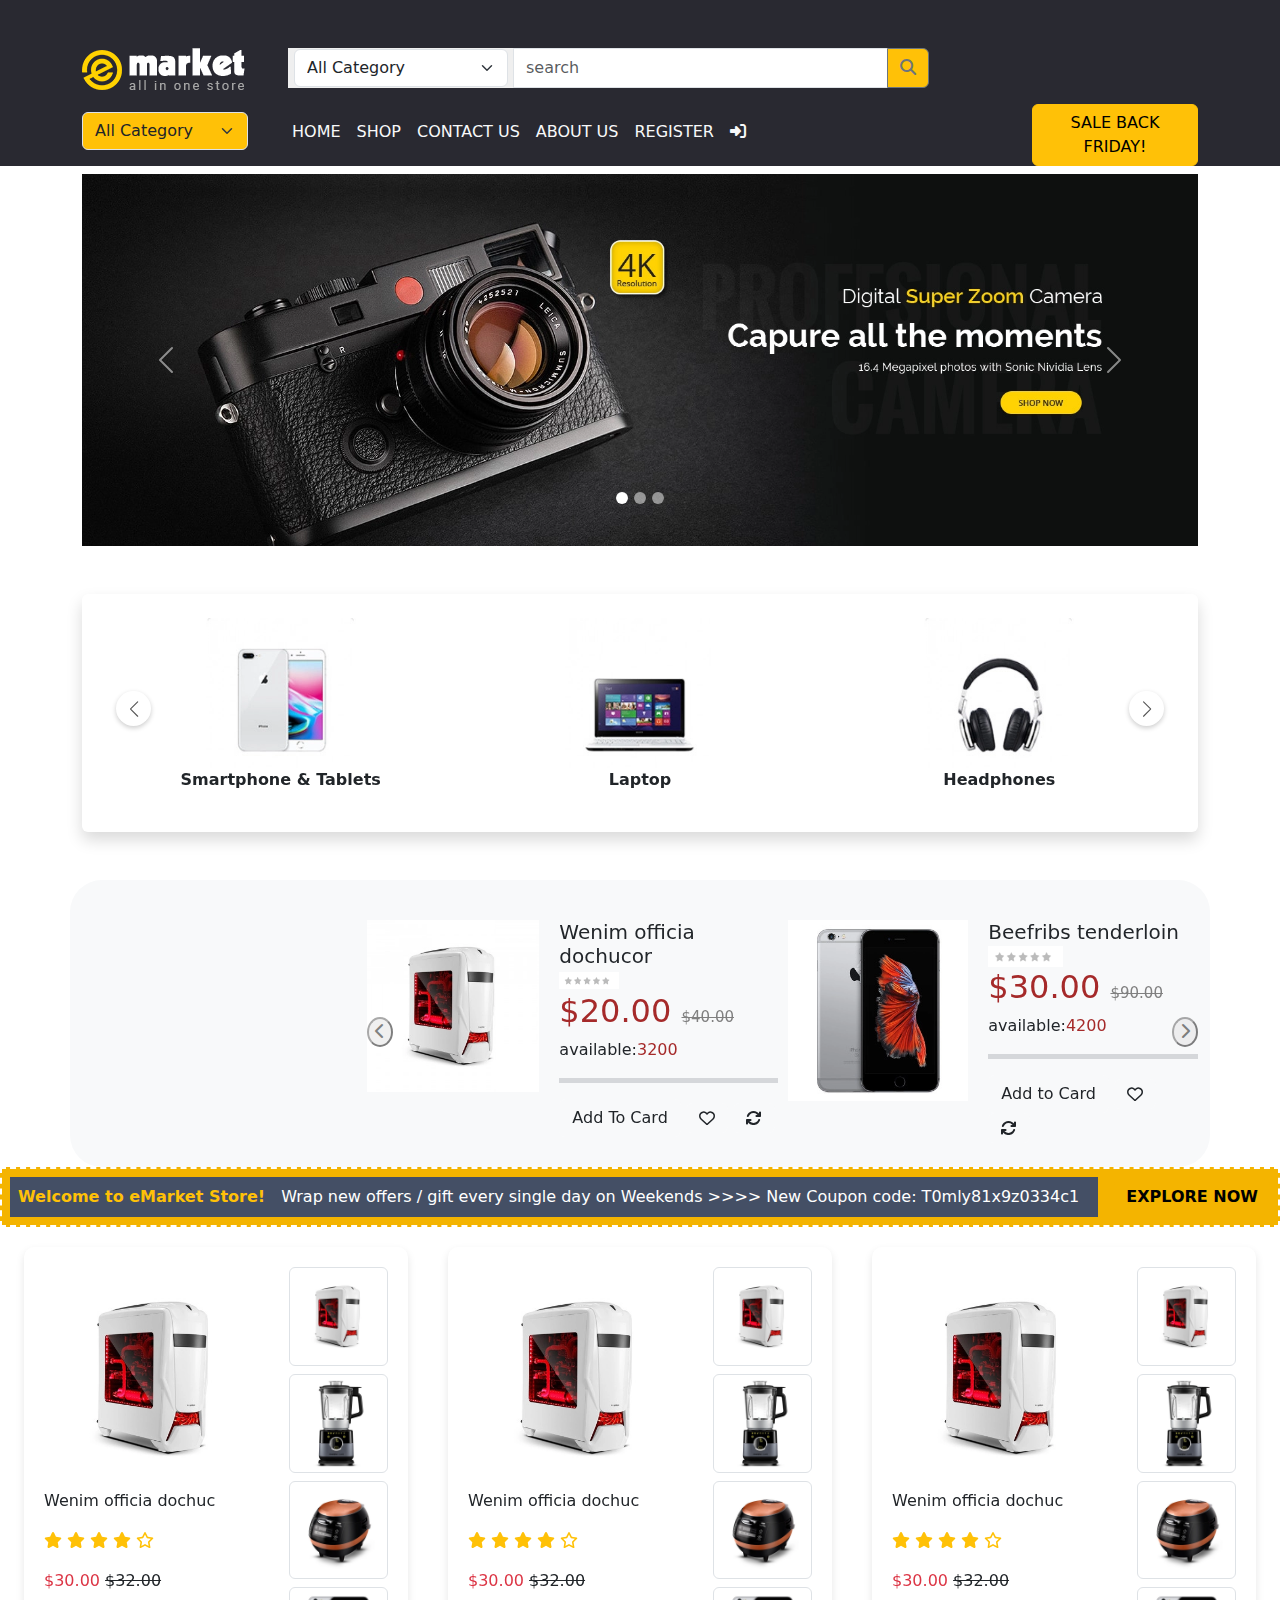
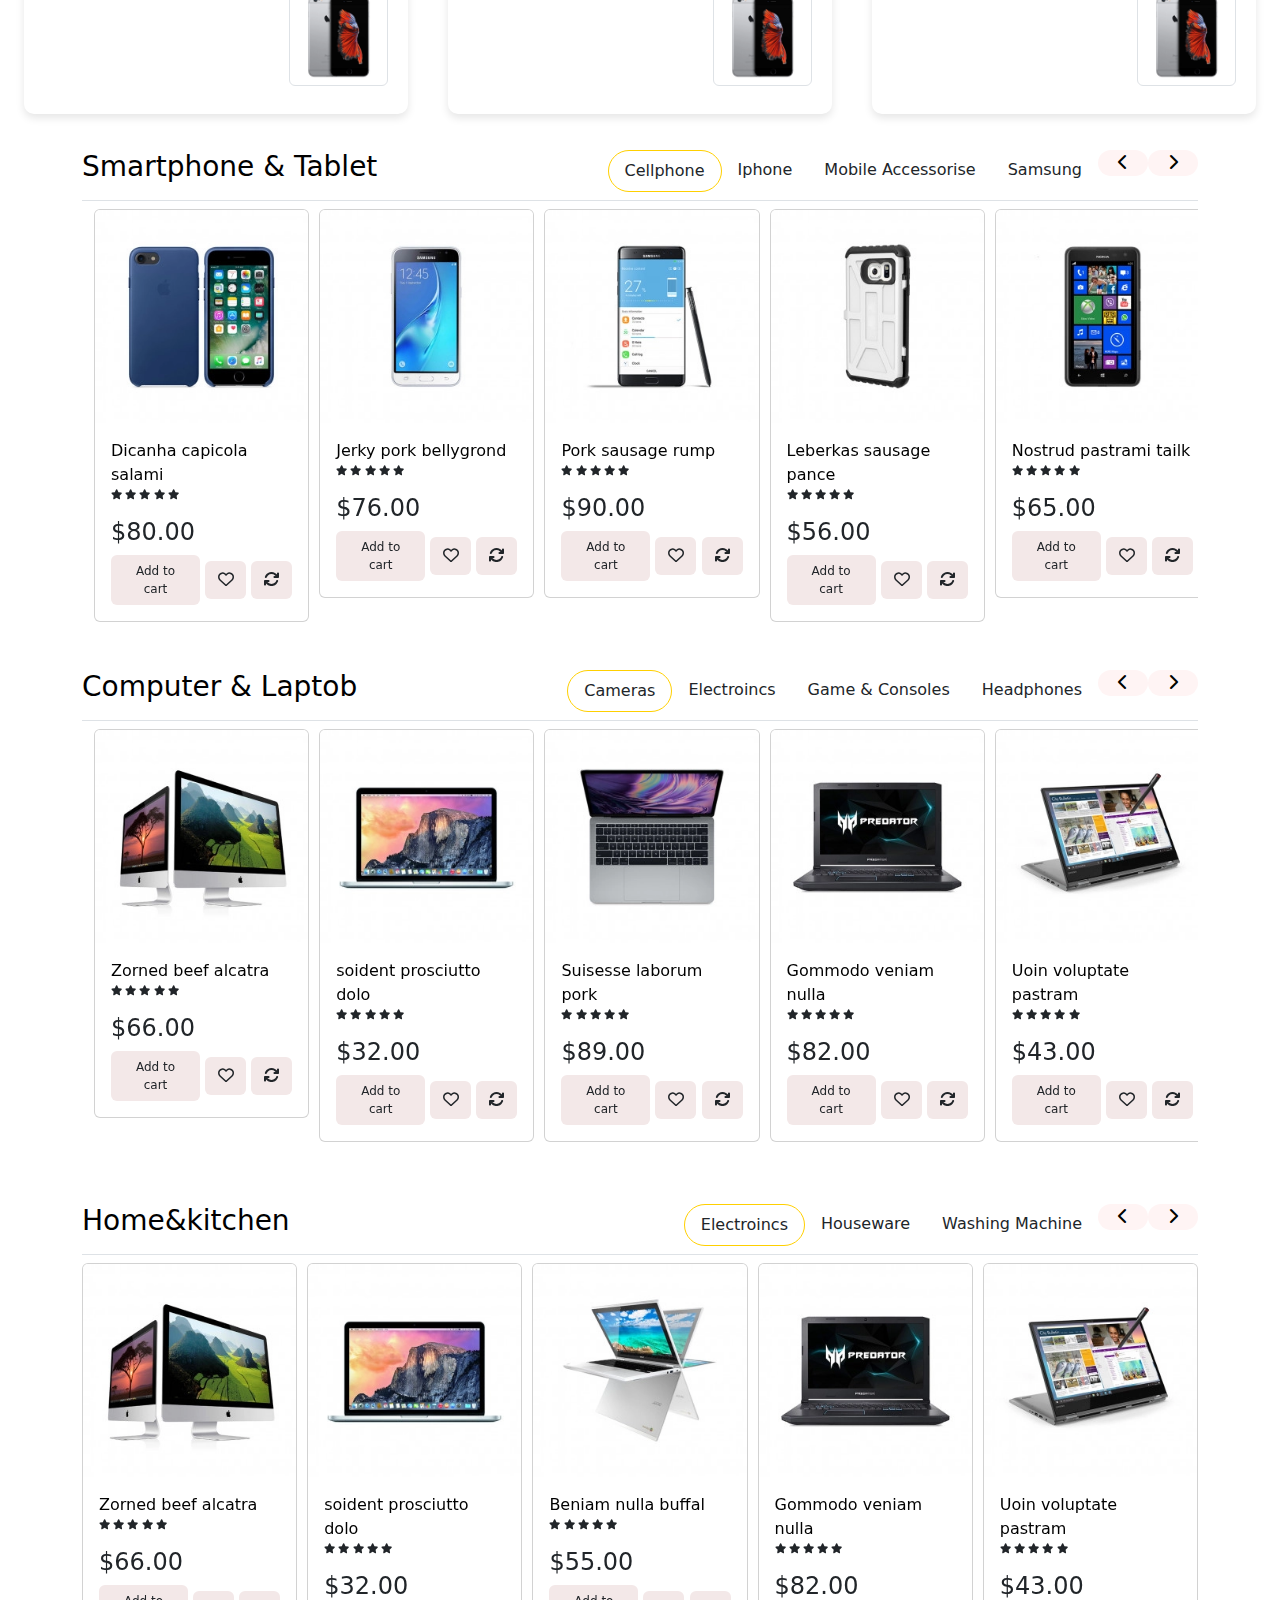
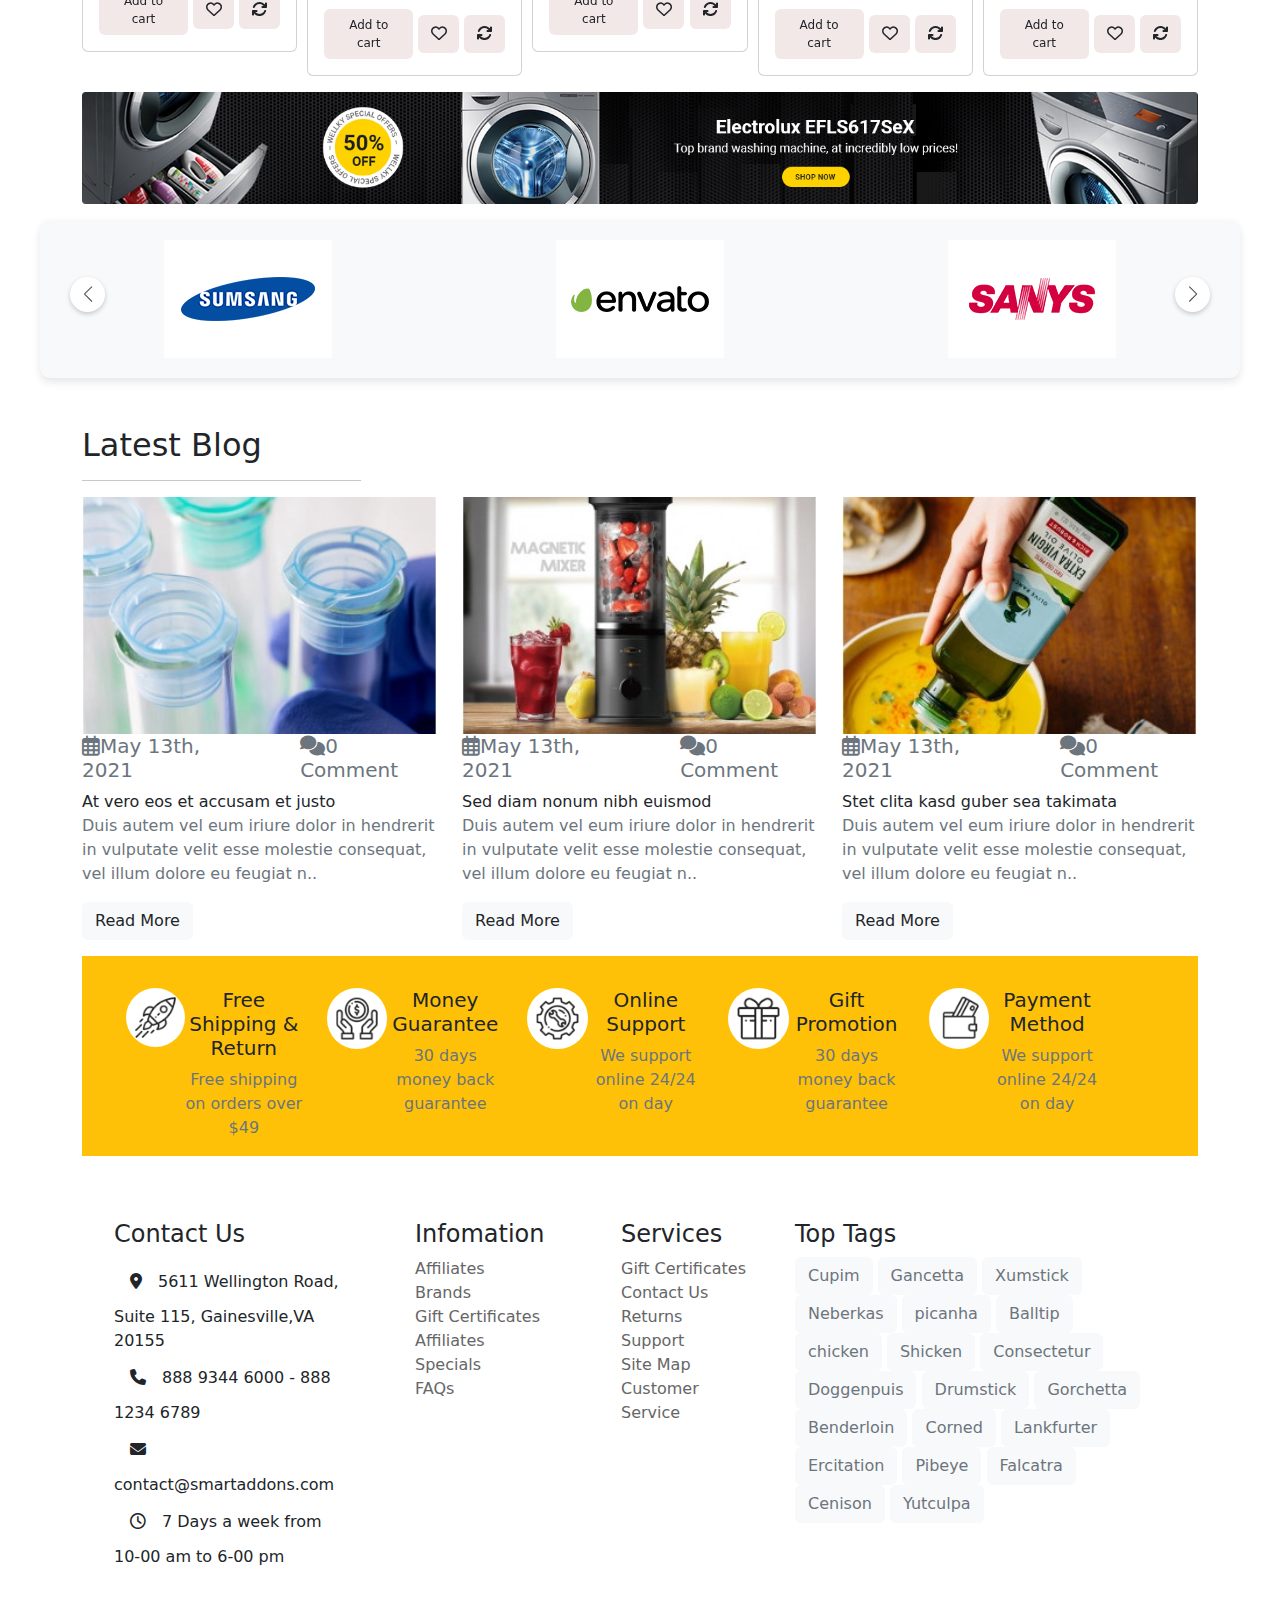
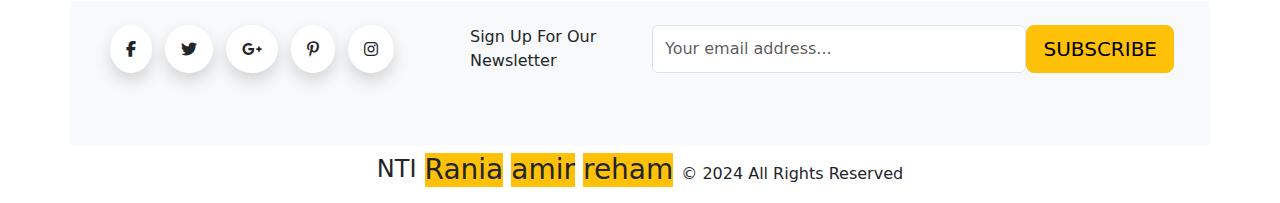
<file: index.html>
<!DOCTYPE html>
<html lang="en">
<head>
    <meta charset="UTF-8">
    <meta name="viewport" content="width=device-width, initial-scale=1.0">
    <title>eMarket - The eCommerce & Multi-purpose MarketPlace Opencart 3 Theme (Mobile Layouts Included)</title>
    <link rel="icon" href="img/favicon2.png">
    <link rel="stylesheet" href="https://cdn.jsdelivr.net/npm/bootstrap@5.3.0-alpha3/dist/css/bootstrap.min.css">
    <link rel="stylesheet" href="https://unpkg.com/swiper/swiper-bundle.min.css">
    <link rel="stylesheet" href="https://cdnjs.cloudflare.com/ajax/libs/font-awesome/6.7.1/css/all.min.css">
    <link rel="stylesheet" href="css/style.css">
</head>
<body>
          <!-- start nav section -->
          <div class="navv  ">
            <div class="container">
               <div class="row pt-5 gap-3" >
       <div class="col-2  ">
      <a href="./index.html"> <img src="img/logo25.png" alt=""></a>
       </div>
       <div class="col-2  canceleeed">
         <i class="fa-solid fa-magnifying-glass"></i>
       </div>
       <div class="col-7  canceleed">
         <div class="input-group mb-3">
           <button class="border border-0">
       
             <select class="form-select  " aria-label="Default select example">
               <option selected>All Category</option>
               <option value="1">Accessorise</option>
               <option value="2">Auto part</option>
               <option value="3">-Decor</option>
               <option value="3">-Enging</option>
               <option value="3">-Funnel</option>
               <option value="3">-Furniture</option>
               <option value="3">-Theid cupensg</option>
               <option value="3">-Wheel</option>
               <option value="3">Auto parts</option>
               <option value="3">-Accessories</option>
               <option value="3">-Body Parts</option>
               <option value="3">-Electronics</option>
               <option value="3">-Engine & Drivetrain</option>
               <option value="3">-Lightning</option>
               <option value="3">-Performance</option>
               <option value="3">-Repair Parts</option>
               <option value="3">-Suspensions</option>
             </select>
           </button>
               <input type="search" class="form-control" placeholder="search" aria-label="search" aria-describedby="button-addon2">
               <button class=" btn btn-outline-secondary  bg-warning" type="button" id="button-addon2"><i class="fa-solid fa-magnifying-glass "></i></button>
             </div>
       </div>
       <div class="col-2 mb-3">
       </div>
               </div>
               <div class="row " >
                 <div class="col-2 pt-2 ">
                         <select class="form-select  bg-warning border-none" aria-label="Default select example">
                           <option selected>All Category</option>
                           <option value="1">Accessorise</option>
                           <option value="2">Auto part</option>
                           <option value="3">-Decor</option>
                           <option value="3">-Enging</option>
                           <option value="3">-Funnel</option>
                           <option value="3">-Furniture</option>
                           <option value="3">-Theid cupensg</option>
                           <option value="3">-Wheel</option>
                           <option value="3">Auto parts</option>
                           <option value="3">-Accessories</option>
                           <option value="3">-Body Parts</option>
                           <option value="3">-Electronics</option>
                           <option value="3">-Engine & Drivetrain</option>
                           <option value="3">-Lightning</option>
                           <option value="3">-Performance</option>
                           <option value="3">-Repair Parts</option>
                           <option value="3">-Suspensions</option>
                         </select>
                 </div>
                   <div class="col-8 ">
                    <nav class="navbar navbar-expand-lg">
                      <div class="container-fluid ">
                        <button class="navbar-toggler" type="button" data-bs-toggle="collapse" data-bs-target="#navbarNav" aria-controls="navbarNav" aria-expanded="false" aria-label="Toggle navigation">
                          <span class="fa-solid fa-list list"></span>
                        </button>
                        <div class="collapse navbar-collapse  " id="navbarNav">
                          <ul class="navbar-nav ">
                            <li class="nav-item">
                              <a class="nav-link active text-light" aria-current="page" href="index.html">Home</a>
                            </li>
                            <li class="nav-item">
                              <a class="nav-link text-light" href="shop.html">shop</a>
                            </li>
                            <li class="nav-item">
                              <a class="nav-link text-light" href="contact us.html">contact us</a>
                            </li>
                            <li class="nav-item">
                              <a class="nav-link text-light" href="about.html">about us</a>
                            </li>
                            <li class="nav-item">
                              <a class="nav-link text-light" href="register.html">register</a>
                            </li>
                            <li class="nav-item">
                              <a class="nav-link text-light" href="#" id="loginButton"><i class="fa-solid fa-right-to-bracket"></i></a>
                            </li>
                            
                          </ul>
                        </div>
                      </nav>
                    </div>
                         <div class="col-2  ">
                           <div class="canceled">
       
                             <button type="button" class="btn btn-warning">SALE BACK FRIDAY!</button>
                           </div>
                           </div>
                       </div>
               </div>
            </div>
           </div>
       
       
           <!-- end nav section -->
  <!-- start section 1 -->
    <div class="container pt-2">
     <div id="carouselExampleIndicators" class="carousel slide" data-bs-ride="carousel">
      <div class="carousel-indicators">
        <ol class="carousel-indicators ">

          <li type="button" data-bs-target="#carouselExampleIndicators" data-bs-slide-to="0" class="active" aria-current="true" aria-label="Slide 1"></li>
          <li type="button" data-bs-target="#carouselExampleIndicators" data-bs-slide-to="1" aria-label="Slide 2"></li>
          <li type="button" data-bs-target="#carouselExampleIndicators" data-bs-slide-to="2" aria-label="Slide 3"></li>
        </ol>
      </div>
      <div class="carousel-inner">
        <div class="carousel-item active">
          <img src="img/item-1.webp" class="d-block w-100" alt="...">
        </div>
        <div class="carousel-item">
          <img src="img/item-2.webp" class="d-block w-100" alt="...">
        </div>
        <div class="carousel-item">
          <img src="img/item-3.webp" class="d-block w-100" alt="...">
        </div>
      </div>
      <button class="carousel-control-prev" type="button" data-bs-target="#carouselExampleIndicators" data-bs-slide="prev">
        <span class="carousel-control-prev-icon" aria-hidden="true"></span>
        <span class="visually-hidden">Previous</span>
      </button>
      <button class="carousel-control-next" type="button" data-bs-target="#carouselExampleIndicators" data-bs-slide="next">
        <span class="carousel-control-next-icon" aria-hidden="true"></span>
        <span class="visually-hidden">Next</span>
      </button>
    </div>
    </div>
    <!-- end section 1 -->
<!-- start section 2 -->
 <div class="container mt-5">
<div class="custom-slider-container bg-white p-4 rounded shadow ">
  <div class="swiper custom-slider">
    <div class="swiper-wrapper">
      <div class="swiper-slide text-center">
        <img src="img/cate1.webp" alt="Smartphone">
        <p class="fw-bold">Smartphone & Tablets</p>
      </div>
      <div class="swiper-slide text-center">
        <img src="img/cate2.webp" alt="Laptop">
        <p class="fw-bold">Laptop</p>
      </div>
      <div class="swiper-slide text-center">
        <img src="img/cate3.webp" alt="Headphones">
        <p class="fw-bold">Headphones</p>
      </div>
      <div class="swiper-slide text-center">
        <img src="img/cate4.webp" alt="Electronics">
        <p class="fw-bold">Electronics</p>
      </div>
      <div class="swiper-slide text-center">
        <img src="img/cate5.webp" alt="Game Consoles">
        <p class="fw-bold">Game & Consoles</p>
      </div>
      <div class="swiper-slide text-center">
        <img src="img/cate6.webp" alt="Washing Machine">
        <p class="fw-bold">Washing Machine</p>
      </div>
      <div class="swiper-slide text-center">
        <img src="img/cate7.webp" alt="Microwave">
        <p class="fw-bold">Microwave</p>
      </div>
      <div class="swiper-slide text-center">
        <img src="img/cate8.webp" alt="Refrigerator">
        <p class="fw-bold">Refrigerator</p>
      </div>
    </div>
    <!-- Navigation buttons -->
    <div class="swiper-button-next"></div>
    <div class="swiper-button-prev"></div>
  </div>
</div>
</div>
<!-- end section 2 -->
<!-- start section 3 -->
<div class="container mt-5 bg-light rounded-5 ">
  <div class="row pt-3  pb-4">
    <div class="col-lg-3 mt-4">
      <div class="cardd1 bg-warning rounded-2" data-animation="fadeInLeft" data-delay="0.8s" id="countdown">
        <div class="timer">
          <div class="text bg-dark text-secondary rounded-2  p-2 pb-4">
            <a href="#" class="text-decoration-none text-secondary">Special offers
              up to <span style="color: yellow;font-size: xx-large;" class="text-decoration-none">50%</span> off</a>
          </div>
        </div>  
        <div class="card_body ">
                <h6 class="card_title pt-3">
                  Hurry Up! Offer ends in:
                </h6>
                <div class="countdown_section">
                    <div id="days" class="value">00</div>
                    <div class="countdown_label">DAYS</div>
                </div>
                <div class="countdown_section">
                    <div id="hours" class="value">00</div>
                    <div class="countdown_label">HOURS</div>
                </div>
                <div class="countdown_section">
                    <div id="minutes" class="value">00</div>
                    <div class="countdown_label">MINUTES</div>
                </div>
                <div class="countdown_section">
                    <div id="seconds" class="value">00</div>
                    <div class="countdown_label">SECONDS</div>
                </div>
        </div>
      </div>
    </div>
    <div class="col-lg-9 mt-4">
      <div  class="swiper custom-slider212">
        <div class="swiper-wrapper">
        
            
              <div class="cardd swiper-slide">
                <div class="img-wrapper">
                  <img src="img/07-300x300.webp">
                </div>
                <div class="card-body">
                  <h5 class="card-title">Wenim officia dochucor</h5>
                  <img src="img/Capture.PNG" style ="width: 60px;height: auto;">
                  <h2 style="color: brown;">$20.00 <span class="text-decoration-line">$40.00</span></h2>
                  <p class="card-text">available:<span style="color: brown;">3200</span> </p><hr class="border-radius border-secondary border-5">
                  <a href="#" class="btn btn-light btn-outline-warning text-dark border-light">Add To Card</a>
                  <a href="#" ><i class="fa-regular fa-heart btn btn-light btn-outline-warning text-dark border-light"></i></a>
                  <a href="#" ><i class="fa-solid fa-arrows-rotate btn btn-light btn-outline-warning text-dark border-light"></i></a>
                </div>
              </div>
            
            
              <div class="cardd swiper-slide">
                <div class="img-wrapper">
                  <img src="img/6-300x300.webp">
                </div>
                <div class="card-body">
                  <h5 class="card-title">Beefribs tenderloin</h5>
                  <img src="img/Capture.PNG" style ="width: 75px;height: auto;">
                  <h2 style="color: brown;">$30.00 <span class="text-decoration-line">$90.00</span></h2>
                  <p class="card-text">available:<span style="color: brown;">4200</span> </p><hr class="border-radius border-secondary border-5">
                  <a href="#" class="btn btn-light btn-outline-warning text-dark border-light">Add to Card</a>
                  <a href="#" ><i class="fa-regular fa-heart btn btn-light btn-outline-warning text-dark border-light"></i></a>
                  <a href="#" ><i class="fa-solid fa-arrows-rotate btn btn-light btn-outline-warning text-dark border-light"></i></a>
                </div>
             </div>
            
            <div class="cardd swiper-slide">
              <div class="img-wrapper">
                <img src="img/5-300x300.webp">
              </div>
              <div class="card-body">
                <h5 class="card-title">Balltip nullaelit</h5>
                <img src="img/Capture.PNG" style ="width: 75px;height: auto;">
                <h2 style="color: brown;">$70.00 <span class="text-decoration-line">$80.00</span></h2>
                <p class="card-text">available:<span style="color: brown;">3300</span> </p><hr class="border-radius border-secondary border-5">
                <a href="#" class="btn btn-light btn-outline-warning text-dark border-light">Add to Card</a>
                <a href="#" ><i class="fa-regular fa-heart btn btn-light btn-outline-warning text-dark border-light"></i></a>
                <a href="#" ><i class="fa-solid fa-arrows-rotate btn btn-light btn-outline-warning text-dark border-light"></i></a>
              </div>
            </div>
          
          
            <div class="cardd swiper-slide">
              <div class="img-wrapper">
                <img src="img/4-300x300.webp">
              </div>
              <div class="card-body">
                <h5 class="card-title">Bacon tenderloin</h5>
                <img src="img/Capture.PNG" style ="width: 75px;height: auto;">
                <h2 style="color: brown;">$90.00<span class="text-decoration-line">$100.00</span></h2>
                <p class="card-text">available:<span style="color: brown;">3100</span> </p><hr class="border-radius border-secondary border-5">
                <a href="#" class="btn btn-light btn-outline-warning text-dark border-light">Add to Card</a>
                <a href="#" ><i class="fa-regular fa-heart btn btn-light btn-outline-warning text-dark border-light"></i></a>
                <a href="#" ><i class="fa-solid fa-arrows-rotate btn btn-light btn-outline-warning text-dark border-light"></i></a>
              </div>
            </div>
          
          
            <div class="cardd swiper-slide">
              <div class="img-wrapper">
                <img src="img/2-300x300.webp">
              </div>
              <div class="card-body">
                <h5 class="card-title">Andouille prosciutto</h5>
                <img src="img/Capture.PNG" style ="width: 75px;height: auto;">
                <h2 style="color: brown;">$30.00<span class="text-decoration-line">$90.00</span></h2>
                <p class="card-text">available:<span style="color: brown;"> 3200</span></p><hr class="border-radius border-secondary border-5">
                <a href="#" class="btn btn-light btn-outline-warning text-dark border-light">Add to Card</a>
                <a href="#" ><i class="fa-regular fa-heart btn btn-light btn-outline-warning text-dark border-light"></i></a>
                <a href="#" ><i class="fa-solid fa-arrows-rotate btn btn-light btn-outline-warning text-dark border-light"></i></a>
              </div>
            </div>
         
        </div>  
        <button class="swiper-button-prev212" type="button" data-bs-target="#carouselExampleControls" data-bs-slide="prev">
          <span aria-hidden="true"> <i class="fa-solid fa-chevron-left"></i></span>
          <span class="visually-hidden">Previous</span>
        </button>
        <button class="swiper-button-next212" type="button" data-bs-target="#carouselExampleControls" data-bs-slide="next">
          <span  aria-hidden="true"><i class="fa-solid fa-chevron-right"></i></span>
          <span class="visually-hidden">Next</span>
        </button>
      </div>
    </div>
    </div>
  </div>
  <!-- end section 3 -->
<!-- start section 4 -->
<div class="container-fluid banner d-flex align-items-center justify-content-between p-2">
  <div class="content d-flex flex-grow-1 align-items-center p-2">
      <span class="text-warning fw-bold me-3">Welcome to eMarket Store!</span>
      <span>Wrap new offers / gift every single day on Weekends >>>> New Coupon code: T0mly81x9z0334c1</span>
  </div>
  <button class="btn btn-custom ms-3">EXPLORE NOW</button>
</div>
<!-- end section 4 -->
 <!-- start section 5 -->
<div class="mother mmnn">
  <div class="container module">
      <div class="row">
          <div class="col-md-8">
              <div id="productCarousel1" class="carousel slide" data-bs-ride="false">
                  <div class="carousel-inner">
                      <div class="carousel-item active">
                          <img src="img/07.webp" class="d-block w-100 product-image" alt="Product 1">
                          <div class="textm">
                              <p>Wenim officia dochuc</p>
                              <p>
                                  <i class="fa-solid fa-star text-warning"></i>
                                  <i class="fa-solid fa-star text-warning"></i>
                                  <i class="fa-solid fa-star text-warning"></i>
                                  <i class="fa-solid fa-star text-warning"></i>
                                  <i class="fa-regular fa-star text-warning"></i>
                              </p>
                              <p><span class="text-danger">$30.00 </span><del>$32.00</del></p>
                          </div>
                      </div>
                      <div class="carousel-item">
                          <img src="img/2.webp" class="d-block w-100 product-image" alt="Product 2">
                          <div class="textm">
                              <p>beefribs tenderlion</p>
                              <p>
                                  <i class="fa-solid fa-star text-warning"></i>
                                  <i class="fa-solid fa-star text-warning"></i>
                                  <i class="fa-solid fa-star text-warning"></i>
                                  <i class="fa-solid fa-star text-warning"></i>
                                  <i class="fa-regular fa-star text-warning"></i>
                              </p>
                              <p><span class="text-danger">$60.00 </span><del>$90.00</del></p>
                          </div>
                      </div>
                      <div class="carousel-item">
                          <img src="img/4.webp" class="d-block w-100 product-image" alt="Product 3">
                          <div class="textm">
                              <p>Balltip nullaelit</p>
                              <p>
                                  <i class="fa-solid fa-star text-warning"></i>
                                  <i class="fa-solid fa-star text-warning"></i>
                                  <i class="fa-solid fa-star text-warning"></i>
                                  <i class="fa-solid fa-star text-warning"></i>
                                  <i class="fa-regular fa-star text-warning"></i>
                              </p>
                              <p><span class="text-danger">$60.00 </span><del>$65.00</del></p>
                          </div>
                      </div>
                      <div class="carousel-item">
                          <img src="img/6.webp" class="d-block w-100 product-image" alt="Product 4">
                          <div class="textm">
                              <p>Andouille prosciutto</p>
                              <p>
                                  <i class="fa-solid fa-star text-warning"></i>
                                  <i class="fa-solid fa-star text-warning"></i>
                                  <i class="fa-solid fa-star text-warning"></i>
                                  <i class="fa-solid fa-star text-warning"></i>
                                  <i class="fa-regular fa-star text-warning"></i>
                              </p>
                              <p><span class="text-danger">$60.00 </span><del>$79.00</del></p>
                          </div>
                      </div>
                  </div>
                  
                  
              </div>
          </div>
          <div class="col-md-4 ">
              <div class="d-flex flex-column">
                  <!-- <button class="carousel-control-prev" type="button" data-bs-target="#productCarousel1" data-bs-slide="prev">
                      <span class="carousel-control-prev-icon" aria-hidden="true"><i class="fa-solid fa-chevron-up"></i></span>
                      <span class="visually-hidden"></span>
                  </button> -->
                  <img src="img/07.webp" class="img-thumbnail mb-2 thumbnail" onclick="changeSlide(0, 'productCarousel1')" alt="Thumbnail 1">
                  <img src="img/2.webp" class="img-thumbnail mb-2 thumbnail" onclick="changeSlide(1, 'productCarousel1')" alt="Thumbnail 2">
                  <img src="img/4.webp" class="img-thumbnail mb-2 thumbnail" onclick="changeSlide(2, 'productCarousel1')" alt="Thumbnail 3">
                  <img src="img/6.webp" class="img-thumbnail mb-2 thumbnail" onclick="changeSlide(3, 'productCarousel1')" alt="Thumbnail 4">
                  <!-- <button class="carousel-control-next" type="button" data-bs-target="#productCarousel1" data-bs-slide="next">
                      <span class="carousel-control-next-icon" aria-hidden="true"></span>
                      <span class="visually-hidden">down</span>
                  </button> -->
                  
              </div>
          </div>
      </div>
  </div>
    <div class="container module">
      <div class="row">
          <div class="col-md-8">
              <div id="productCarousel2" class="carousel slide" data-bs-ride="false">
                  <div class="carousel-inner">
                      <div class="carousel-item active">
                          <img src="img/07.webp" class="d-block w-100 product-image" alt="Product 1">
                          <div class="textm">
                              <p>Wenim officia dochuc</p>
                              <p>
                                  <i class="fa-solid fa-star text-warning"></i>
                                  <i class="fa-solid fa-star text-warning"></i>
                                  <i class="fa-solid fa-star text-warning"></i>
                                  <i class="fa-solid fa-star text-warning"></i>
                                  <i class="fa-regular fa-star text-warning"></i>
                              </p>
                              <p><span class="text-danger">$30.00 </span><del>$32.00</del></p>
                          </div>
                      </div>
                      <div class="carousel-item">
                          <img src="img/2.webp" class="d-block w-100 product-image" alt="Product 2">
                          <div class="textm">
                              <p>Beefribs tenderlion</p>
                              <p>
                                  <i class="fa-solid fa-star text-warning"></i>
                                  <i class="fa-solid fa-star text-warning"></i>
                                  <i class="fa-solid fa-star text-warning"></i>
                                  <i class="fa-solid fa-star text-warning"></i>
                                  <i class="fa-regular fa-star text-warning"></i>
                              </p>
                              <p><span class="text-danger">$60.00 </span><del>$90.00</del></p>
                          </div>
                      </div>
                      <div class="carousel-item">
                          <img src="img/4.webp" class="d-block w-100 product-image" alt="Product 3">
                          <div class="textm">
                              <p>Balltip nullaelit</p>
                              <p>
                                  <i class="fa-solid fa-star text-warning"></i>
                                  <i class="fa-solid fa-star text-warning"></i>
                                  <i class="fa-solid fa-star text-warning"></i>
                                  <i class="fa-solid fa-star text-warning"></i>
                                  <i class="fa-regular fa-star text-warning"></i>
                              </p>
                              <p><span class="text-danger">$60.00 </span><del>$65.00</del></p>
                          </div>
                      </div>
                      <div class="carousel-item">
                          <img src="img/6.webp" class="d-block w-100 product-image" alt="Product 4">
                          <div class="textm">
                              <p>Andouille prosciutto</p>
                              <p>
                                  <i class="fa-solid fa-star text-warning"></i>
                                  <i class="fa-solid fa-star text-warning"></i>
                                  <i class="fa-solid fa-star text-warning"></i>
                                  <i class="fa-solid fa-star text-warning"></i>
                                  <i class="fa-regular fa-star text-warning"></i>
                              </p>
                              <p><span class="text-danger">$60.00 </span><del>$79.00</del></p>
                          </div>
                      </div>
                  </div>
                  <!-- <button class="carousel-control-prev" type="button" data-bs-target="#productCarousel2" data-bs-slide="prev">
                      <span class="carousel-control-prev-icon" aria-hidden="true"></span>
                      <span class="visually-hidden">Previous</span>
                  </button>
                  <button class="carousel-control-next" type="button" data-bs-target="#productCarousel2" data-bs-slide="next">
                      <span class="carousel-control-next-icon" aria-hidden="true"></span>
                      <span class="visually-hidden">Next</span>
                  </button> -->
              </div>
          </div>
          <div class="col-md-4">
              <div class="d-flex flex-column">
                  <img src="img/07.webp" class="img-thumbnail mb-2 thumbnail" onclick="changeSlide(0, 'productCarousel2')" alt="Thumbnail 1">
                  <img src="img/2.webp" class="img-thumbnail mb-2 thumbnail" onclick="changeSlide(1, 'productCarousel2')" alt="Thumbnail 2">
                  <img src="img/4.webp" class="img-thumbnail mb-2 thumbnail" onclick="changeSlide(2, 'productCarousel2')" alt="Thumbnail 3">
                  <img src="img/6.webp" class="img-thumbnail mb-2 thumbnail" onclick="changeSlide(3, 'productCarousel2')" alt="Thumbnail 4">
              </div>
          </div>
      </div>
  </div>
  <div class="container module">
      <div class="row">
          <div class="col-md-8">
              <div id="productCarousel3" class="carousel slide" data-bs-ride="false">
                  <div class="carousel-inner">
                      <div class="carousel-item active">
                          <img src="img/07.webp" class="d-block w-100 product-image" alt="Product 1">
                          <div class="textm">
                              <p>Wenim officia dochuc</p>
                              <p>
                                  <i class="fa-solid fa-star text-warning"></i>
                                  <i class="fa-solid fa-star text-warning"></i>
                                  <i class="fa-solid fa-star text-warning"></i>
                                  <i class="fa-solid fa-star text-warning"></i>
                                  <i class="fa-regular fa-star text-warning"></i>
                              </p>
                              <p><span class="text-danger">$30.00 </span><del>$32.00</del></p>
                          </div>
                      </div>
                      <div class="carousel-item">
                          <img src="img/2.webp" class="d-block w-100 product-image" alt="Product 2">
                          <div class="textm">
                              <p>Beefribs tenderlion</p>
                              <p>
                                  <i class="fa-solid fa-star text-warning"></i>
                                  <i class="fa-solid fa-star text-warning"></i>
                                  <i class="fa-solid fa-star text-warning"></i>
                                  <i class="fa-solid fa-star text-warning"></i>
                                  <i class="fa-regular fa-star text-warning"></i>
                              </p>
                              <p><span class="text-danger">$60.00 </span><del>$90.00</del></p>
                          </div>
                      </div>
                      <div class="carousel-item">
                          <img src="img/4.webp" class="d-block w-100 product-image" alt="Product 3">
                          <div class="textm">
                              <p>Balltip nullaelit</p>
                              <p>
                                  <i class="fa-solid fa-star text-warning"></i>
                                  <i class="fa-solid fa-star text-warning"></i>
                                  <i class="fa-solid fa-star text-warning"></i>
                                  <i class="fa-solid fa-star text-warning"></i>
                                  <i class="fa-regular fa-star text-warning"></i>
                              </p>
                              <p><span class="text-danger">$60.00 </span><del>$65.00</del></p>
                          </div>
                      </div>
                      <div class="carousel-item">
                          <img src="img/6.webp" class="d-block w-100 product-image" alt="Product 4">
                          <div class="textm">
                              <p>Andouille prosciutto</p>
                              <p>
                                  <i class="fa-solid fa-star text-warning"></i>
                                  <i class="fa-solid fa-star text-warning"></i>
                                  <i class="fa-solid fa-star text-warning"></i>
                                  <i class="fa-solid fa-star text-warning"></i>
                                  <i class="fa-regular fa-star text-warning"></i>
                              </p>
                              <p><span class="text-danger">$60.00 </span><del>$79.00</del></p>
                          </div>
                      </div>
                  </div>
                  <!-- <button class="carousel-control-prev" type="button" data-bs-target="#productCarousel3" data-bs-slide="prev">
                      <span class="carousel-control-prev-icon" aria-hidden="true"></span>
                      <span class="visually-hidden">Previous</span>
                  </button>
                  <button class="carousel-control-next" type="button" data-bs-target="#productCarousel3" data-bs-slide="next">
                      <span class="carousel-control-next-icon" aria-hidden="true"></span>
                      <span class="visually-hidden">Next</span>
                  </button> -->
              </div>
          </div>
          <div class="col-md-4">
              <div class="d-flex flex-column">
                  <img src="img/07.webp" class="img-thumbnail mb-2 thumbnail" onclick="changeSlide(0, 'productCarousel3')" alt="Thumbnail 1">
                  <img src="img/2.webp" class="img-thumbnail mb-2 thumbnail" onclick="changeSlide(1, 'productCarousel3')" alt="Thumbnail 2">
                  <img src="img/4.webp" class="img-thumbnail mb-2 thumbnail" onclick="changeSlide(2, 'productCarousel3')" alt="Thumbnail 3">
                  <img src="img/6.webp" class="img-thumbnail mb-2 thumbnail" onclick="changeSlide(3, 'productCarousel3')" alt="Thumbnail 4">
              </div>
          </div>
      </div>
  </div>
</div>
<!-- end section 5 -->
 <!-- start section 6 -->
 <div class="container">
  <div class="row  pt-3 pb-2">
      <div class="col-4">
        <a href="#" class="carh3"><h3>Smartphone & Tablet</h3></a>
      </div>
      <div class="col-8">
          <ul class="nav justify-content-end">
              <li class="nav-item ">
                <a class="nav-link active text-dark card1 active" aria-current="page" href="#">Cellphone</a>
              </li>
              <li class="nav-item">
                <a class="nav-link text-dark card1" href="#">Iphone</a>
              </li>
              <li class="nav-item ">
                <a class="nav-link text-dark card1" href="#">Mobile Accessorise</a>
              </li>
              <li class="nav-item">
                <a class="nav-link text-dark card1" href="#">Samsung</a>
              </li>
              <li><button class="carnext swiper-button-next1"><i class="fa-solid fa-chevron-left"></i></button></li>
              <li><button class="carprev swiper-button-prev1"><i class="fa-solid fa-chevron-right"></i></button></li>
            </ul>
      </div>
  </div>
</div>
<div class="container">
  <div class="row border-top pt-2 swiper custom-slider1">
      
      <div class="col-8 d-flex swiper-wrapper">
          <div class="card swiper-slide" >
             <a href="#" class="carimg">  <img src="img/01-270x270.webp" class="card-img-top" alt="..."></a>
              <div class="card-body">
                <a href="#" class="carlink">Dicanha capicola salami</a>
               <p class="caricon"><i class="fa-duotone fa-solid fa-star"></i> <i class="fa-duotone fa-solid fa-star"></i> <i class="fa-duotone fa-solid fa-star"></i> <i class="fa-duotone fa-solid fa-star"></i> <i class="fa-duotone fa-solid fa-star"></i></p>
               <h4>$80.00</h4>
                <span><a href="#" class="btn carbtn1">Add to cart</a></span>
                <span><a href="#" class="btn carbtn"><i class="fa-regular fa-heart"></i></a></span>
                <span><a href="#" class="btn carbtn"><i class="fa-solid fa-arrows-rotate"></i></a></span>
              </div>
            </div>
          <div class="card swiper-slide" >
              <a href="#" class="carimg"><img src="img/02-270x270.webp" class="card-img-top" alt="..."></a>
              <div class="card-body">
                <a href="#" class="carlink">Jerky pork bellygrond</a>
               <p class="caricon"><i class="fa-duotone fa-solid fa-star"></i> <i class="fa-duotone fa-solid fa-star"></i> <i class="fa-duotone fa-solid fa-star"></i> <i class="fa-duotone fa-solid fa-star"></i> <i class="fa-duotone fa-solid fa-star"></i></p>
               <h4>$76.00</h4>
                <span><a href="#" class="btn carbtn1">Add to cart</a></span>
                <span><a href="#" class="btn carbtn"><i class="fa-regular fa-heart"></i></a></span>
                <span><a href="#" class="btn carbtn"><i class="fa-solid fa-arrows-rotate"></i></a></span>
              </div>
            </div>
           <div class="card swiper-slide" >
              <a href="#" class="carimg"><img src="img/03-270x270.webp" class="card-img-top" alt="..."></a>
              <div class="card-body">
                <a href="#" class="carlink">Pork sausage rump</a>
               <p class="caricon"><i class="fa-duotone fa-solid fa-star"></i> <i class="fa-duotone fa-solid fa-star"></i> <i class="fa-duotone fa-solid fa-star"></i> <i class="fa-duotone fa-solid fa-star"></i> <i class="fa-duotone fa-solid fa-star"></i></p>
               <h4>$90.00</h4>
                <span><a href="#" class="btn carbtn1">Add to cart</a></span>
                <span><a href="#" class="btn carbtn"><i class="fa-regular fa-heart"></i></a></span>
                <span><a href="#" class="btn carbtn"><i class="fa-solid fa-arrows-rotate"></i></a></span>
              </div>
            </div>
          <div class="card swiper-slide" >
              <a href="#" class="carimg"><img src="img/04-270x270.webp" class="card-img-top" alt="..."></a>
              <div class="card-body">
                <a href="#" class="carlink">Leberkas sausage pance</a>
               <p class="caricon"><i class="fa-duotone fa-solid fa-star"></i> <i class="fa-duotone fa-solid fa-star"></i> <i class="fa-duotone fa-solid fa-star"></i> <i class="fa-duotone fa-solid fa-star"></i> <i class="fa-duotone fa-solid fa-star"></i></p>
               <h4>$56.00</h4>
                <span><a href="#" class="btn carbtn1">Add to cart</a></span>
                <span><a href="#" class="btn carbtn"><i class="fa-regular fa-heart"></i></a></span>
                <span><a href="#" class="btn carbtn"><i class="fa-solid fa-arrows-rotate"></i></a></span>
              </div>
            </div>
          <div class="card swiper-slide" >
              <a href="#" class="carimg"><img src="img/05.webp" class="card-img-top" alt="..."></a>
              <div class="card-body">
                <a href="#" class="carlink">Nostrud pastrami tailk</a>
               <p class="caricon"><i class="fa-duotone fa-solid fa-star"></i> <i class="fa-duotone fa-solid fa-star"></i> <i class="fa-duotone fa-solid fa-star"></i> <i class="fa-duotone fa-solid fa-star"></i> <i class="fa-duotone fa-solid fa-star"></i></p>
               <h4>$65.00</h4>
                <span><a href="#" class="btn carbtn1">Add to cart</a></span>
                <span><a href="#" class="btn carbtn"><i class="fa-regular fa-heart"></i></a></span>
                <span><a href="#" class="btn carbtn"><i class="fa-solid fa-arrows-rotate"></i></a></span>
              </div>
            </div>
          <div class="card swiper-slide" >
              <a href="#" class="carimg"><img src="img/07.webp" class="card-img-top" alt="..."></a>
              <div class="card-body">
                <a href="#" class="carlink">Dicanha capiola salami</a>
               <p class="caricon"><i class="fa-duotone fa-solid fa-star"></i> <i class="fa-duotone fa-solid fa-star"></i> <i class="fa-duotone fa-solid fa-star"></i> <i class="fa-duotone fa-solid fa-star"></i> <i class="fa-duotone fa-solid fa-star"></i></p>
               <h4>$69.00</h4>
                <span><a href="#" class="btn carbtn1">Add to cart</a></span>
                <span><a href="#" class="btn carbtn"><i class="fa-regular fa-heart"></i></a></span>
                <span><a href="#" class="btn carbtn"><i class="fa-solid fa-arrows-rotate"></i></a></span>
              </div>
            </div>
          <div class="card swiper-slide" >
              <a href="#" class="carimg"><img src="img/08.webp" class="card-img-top" alt="..."></a>
              <div class="card-body">
                <a href="#" class="carlink">Puis picanha salami</a>
               <p class="caricon"><i class="fa-duotone fa-solid fa-star"></i> <i class="fa-duotone fa-solid fa-star"></i> <i class="fa-duotone fa-solid fa-star"></i> <i class="fa-duotone fa-solid fa-star"></i> <i class="fa-duotone fa-solid fa-star"></i></p>
               <h4>$43.00</h4>
                <span><a href="#" class="btn carbtn1">Add to cart</a></span>
                <span><a href="#" class="btn carbtn"><i class="fa-regular fa-heart"></i></a></span>
                <span><a href="#" class="btn carbtn"><i class="fa-solid fa-arrows-rotate"></i></a></span>
              </div>
            </div>
      </div> 
  </div>
</div>
<!-- end secone -->
<!-- start sectowe -->
<div class="container mt-5 mb-2">
<div class="row ">
  <div class="col-4">
      <a href="#" class="carh3"><h3>Computer & Laptob</h3></a>
  </div>
  <div class="col-8">
      <ul class="nav justify-content-end">
          <li class="nav-item ">
            <a class="nav-link active text-dark card1" aria-current="page" href="#">Cameras</a>
          </li>
          <li class="nav-item">
            <a class="nav-link text-dark card1" href="#">Electroincs</a>
          </li>
          <li class="nav-item ">
            <a class="nav-link text-dark card1" href="#">Game & Consoles</a>
          </li>
          <li class="nav-item">
            <a class="nav-link text-dark card1" href="#">Headphones</a>
          </li>
          <li><button class="carnext swiper-button-next12"><i class="fa-solid fa-chevron-left"></i></button></li>
          <li><button class="carprev swiper-button-prev12"><i class="fa-solid fa-chevron-right"></i></button></li>
        </ul>
  </div>
</div>
</div>
<div class="container">
<div class="row  border-top pt-2 swiper custom-slider12">
  
  <div class="col-8 d-flex swiper-wrapper">
      <div class="card swiper-slide" >
        <a href="#" class="carimg">  <img src="img/2-270x270.webp" class="card-img-top" alt="..."></a>
          <div class="card-body">
            <a href="#" class="carlink">Zorned beef alcatra</a>
           <p class="caricon"><i class="fa-duotone fa-solid fa-star"></i> <i class="fa-duotone fa-solid fa-star"></i> <i class="fa-duotone fa-solid fa-star"></i> <i class="fa-duotone fa-solid fa-star"></i> <i class="fa-duotone fa-solid fa-star"></i></p>
           <h4>$66.00</h4>
            <span><a href="#" class="btn carbtn1 ">Add to cart</a></span>
            <span><a href="#" class="btn carbtn"><i class="fa-regular fa-heart"></i></a></span>
            <span><a href="#" class="btn carbtn"><i class="fa-solid fa-arrows-rotate"></i></a></span>
          </div>
        </div>
      <div class="card swiper-slide " >
          <a href="#" class="carimg"><img src="img/3-270x270.webp" class="card-img-top" alt="..."></a>
          <div class="card-body">
            <a href="#" class="carlink">soident prosciutto dolo </a>
           <p class="caricon"><i class="fa-duotone fa-solid fa-star"></i> <i class="fa-duotone fa-solid fa-star"></i> <i class="fa-duotone fa-solid fa-star"></i> <i class="fa-duotone fa-solid fa-star"></i> <i class="fa-duotone fa-solid fa-star"></i></p>
           <h4>$32.00</h4>
            <span><a href="#" class="btn carbtn1">Add to cart</a></span>
            <span><a href="#" class="btn carbtn"><i class="fa-regular fa-heart"></i></a></span>
            <span><a href="#" class="btn carbtn"><i class="fa-solid fa-arrows-rotate"></i></a></span>
          </div>
        </div>
      <div class="card swiper-slide" >
          <a href="#" class="carimg"><img src="img/4-270x270.webp" class="card-img-top" alt="..."></a>
          <div class="card-body">
            <a href="#" class="carlink">Suisesse laborum pork</a>
           <p class="caricon"><i class="fa-duotone fa-solid fa-star"></i> <i class="fa-duotone fa-solid fa-star"></i> <i class="fa-duotone fa-solid fa-star"></i> <i class="fa-duotone fa-solid fa-star"></i> <i class="fa-duotone fa-solid fa-star"></i></p>
           <h4>$89.00</h4>
            <span><a href="#" class="btn carbtn1">Add to cart</a></span>
            <span><a href="#" class="btn carbtn"><i class="fa-regular fa-heart"></i></a></span>
            <span><a href="#" class="btn carbtn"><i class="fa-solid fa-arrows-rotate"></i></a></span>
          </div>
        </div>
      <div class="card swiper-slide" >
          <a href="#" class="carimg"><img src="img/05-270x270.webp" class="card-img-top" alt="..."></a>
          <div class="card-body">
            <a href="#" class="carlink">Gommodo veniam nulla</a>
           <p class="caricon"><i class="fa-duotone fa-solid fa-star"></i> <i class="fa-duotone fa-solid fa-star"></i> <i class="fa-duotone fa-solid fa-star"></i> <i class="fa-duotone fa-solid fa-star"></i> <i class="fa-duotone fa-solid fa-star"></i></p>
           <h4>$82.00</h4>
            <span><a href="#" class="btn carbtn1">Add to cart</a></span>
            <span><a href="#" class="btn carbtn"><i class="fa-regular fa-heart"></i></a></span>
            <span><a href="#" class="btn carbtn"><i class="fa-solid fa-arrows-rotate"></i></a></span>
          </div>
        </div>
      <div class="card swiper-slide" >
          <a href="#" class="carimg"><img src="img/06-270x270.webp" class="card-img-top" alt="..."></a>
          <div class="card-body">
            <a href="#" class="carlink">Uoin voluptate pastram</a>
           <p class="caricon"><i class="fa-duotone fa-solid fa-star"></i> <i class="fa-duotone fa-solid fa-star"></i> <i class="fa-duotone fa-solid fa-star"></i> <i class="fa-duotone fa-solid fa-star"></i> <i class="fa-duotone fa-solid fa-star"></i></p>
           <h4>$43.00</h4>
            <span><a href="#" class="btn carbtn1">Add to cart</a></span>
            <span><a href="#" class="btn carbtn"><i class="fa-regular fa-heart"></i></a></span>
            <span><a href="#" class="btn carbtn"><i class="fa-solid fa-arrows-rotate"></i></a></span>
          </div>
        </div>
      <div class="card swiper-slide" >
          <a href="#" class="carimg"><img src="img/07-270x270.webp" class="card-img-top" alt="..."></a>
          <div class="card-body">
            <a href="#" class="carlink">Wenim officia dochuc</a>
           <p class="caricon"><i class="fa-duotone fa-solid fa-star"></i> <i class="fa-duotone fa-solid fa-star"></i> <i class="fa-duotone fa-solid fa-star"></i> <i class="fa-duotone fa-solid fa-star"></i> <i class="fa-duotone fa-solid fa-star"></i></p>
           <h4 style="color: red;">$30.00</h4><span><del>$32.00</del></span>
            <span><a href="#" class="btn carbtn1">Add to cart</a></span>
            <span><a href="#" class="btn carbtn"><i class="fa-regular fa-heart"></i></a></span>
            <span><a href="#" class="btn carbtn"><i class="fa-solid fa-arrows-rotate"></i></a></span>
          </div>
        </div>
      <div class="card swiper-slide" >
          <a href="#" class="carimg"><img src="img/1-270x270.webp" class="card-img-top" alt="..."></a>
          <div class="card-body">
            <a href="#" class="carlink">Dequat quis venison</a>
           <p class="caricon"><i class="fa-duotone fa-solid fa-star"></i> <i class="fa-duotone fa-solid fa-star"></i> <i class="fa-duotone fa-solid fa-star"></i> <i class="fa-duotone fa-solid fa-star"></i> <i class="fa-duotone fa-solid fa-star"></i></p>
           <h4>$63.00</h4>
            <span><a href="#" class="btn carbtn1">Add to cart</a></span>
            <span><a href="#" class="btn carbtn"><i class="fa-regular fa-heart"></i></a></span>
            <span><a href="#" class="btn carbtn"><i class="fa-solid fa-arrows-rotate"></i></a></span>
          </div>
        </div>
  </div>
</div>
</div>
<!--end sectowe -->
<!-- start sectree -->
<div class="container mt-5 mb-2">
<div class="row ">
<div class="col-6">
  <a href="#" class="carh3"><h3>Home&kitchen</h3></a>
</div>
<div class="col-6">
  <ul class="nav  justify-content-end">
      <li class="nav-item ">
        <a class="nav-link active text-dark card1" aria-current="page" href="#">Electroincs</a>
      </li>
      <li class="nav-item">
        <a class="nav-link text-dark card1" href="#">Houseware</a>
      </li>
      <li class="nav-item ">
        <a class="nav-link text-dark card1" href="#">Washing Machine</a>
      </li>
      <li><button class="carnext swiper-button-next13"><i class="fa-solid fa-chevron-left"></i></button></li>
      <li><button class="carprev swiper-button-prev13"><i class="fa-solid fa-chevron-right"></i></button></li>
    </ul>
</div>
</div>
</div>
<div class="container ">
<div class="  border-top pt-2 swiper custom-slider13 ">

<div class=" swiper-wrapper">

  <div class="card swiper-slide">
    <a href="#" class="carimg">  <img src="img/2-270x270.webp" class="card-img-top" alt="..."></a>
      <div class="card-body">
        <a href="#" class="carlink">Zorned beef alcatra</a>
       <p class="caricon"><i class="fa-duotone fa-solid fa-star"></i> <i class="fa-duotone fa-solid fa-star"></i> <i class="fa-duotone fa-solid fa-star"></i> <i class="fa-duotone fa-solid fa-star"></i> <i class="fa-duotone fa-solid fa-star"></i></p>
       <h4>$66.00</h4>
        <span><a href="#" class="btn carbtn1">Add to cart</a></span>
        <span><a href="#" class="btn carbtn"><i class="fa-regular fa-heart"></i></a></span>
        <span><a href="#" class="btn carbtn"><i class="fa-solid fa-arrows-rotate"></i></a></span>
      </div>
    </div>
  <div class="card swiper-slide">
      <a href="#" class="carimg"><img src="img/3-270x270.webp" class="card-img-top" alt="..."></a>
      <div class="card-body">
        <a href="#" class="carlink">soident prosciutto dolo </a>
       <p class="caricon"><i class="fa-duotone fa-solid fa-star"></i> <i class="fa-duotone fa-solid fa-star"></i> <i class="fa-duotone fa-solid fa-star"></i> <i class="fa-duotone fa-solid fa-star"></i> <i class="fa-duotone fa-solid fa-star"></i></p>
       <h4>$32.00</h4>
        <span><a href="#" class="btn carbtn1">Add to cart</a></span>
        <span><a href="#" class="btn carbtn"><i class="fa-regular fa-heart"></i></a></span>
        <span><a href="#" class="btn carbtn"><i class="fa-solid fa-arrows-rotate"></i></a></span>
      </div>
    </div>
  <div class="card swiper-slide">
      <a href="#" class="carimg"><img src="img/8.webp" class="card-img-top" alt="..."></a>
      <div class="card-body">
        <a href="#" class="carlink">Beniam nulla buffal</a>
       <p class="caricon"><i class="fa-duotone fa-solid fa-star"></i> <i class="fa-duotone fa-solid fa-star"></i> <i class="fa-duotone fa-solid fa-star"></i> <i class="fa-duotone fa-solid fa-star"></i> <i class="fa-duotone fa-solid fa-star"></i></p>
       <h4>$55.00</h4>
        <span><a href="#" class="btn carbtn1">Add to cart</a></span>
        <span><a href="#" class="btn carbtn"><i class="fa-regular fa-heart"></i></a></span>
        <span><a href="#" class="btn carbtn"><i class="fa-solid fa-arrows-rotate"></i></a></span>
      </div>
    </div>
  <div class="card swiper-slide">
      <a href="#" class="carimg"><img src="img/05-270x270.webp" class="card-img-top" alt="..."></a>
      <div class="card-body">
        <a href="#" class="carlink">Gommodo veniam nulla</a>
       <p class="caricon"><i class="fa-duotone fa-solid fa-star"></i> <i class="fa-duotone fa-solid fa-star"></i> <i class="fa-duotone fa-solid fa-star"></i> <i class="fa-duotone fa-solid fa-star"></i> <i class="fa-duotone fa-solid fa-star"></i></p>
       <h4>$82.00</h4>
        <span><a href="#" class="btn carbtn1">Add to cart</a></span>
        <span><a href="#" class="btn carbtn"><i class="fa-regular fa-heart"></i></a></span>
        <span><a href="#" class="btn carbtn"><i class="fa-solid fa-arrows-rotate"></i></a></span>
      </div>
    </div>
  <div class="card swiper-slide">
      <a href="#" class="carimg"><img src="img/06-270x270.webp" class="card-img-top" alt="..."></a>
      <div class="card-body">
        <a href="#" class="carlink">Uoin voluptate pastram</a>
       <p class="caricon"><i class="fa-duotone fa-solid fa-star"></i> <i class="fa-duotone fa-solid fa-star"></i> <i class="fa-duotone fa-solid fa-star"></i> <i class="fa-duotone fa-solid fa-star"></i> <i class="fa-duotone fa-solid fa-star"></i></p>
       <h4>$43.00</h4>
        <span><a href="#" class="btn carbtn1">Add to cart</a></span>
        <span><a href="#" class="btn carbtn"><i class="fa-regular fa-heart"></i></a></span>
        <span><a href="#" class="btn carbtn"><i class="fa-solid fa-arrows-rotate"></i></a></span>
      </div>
    </div>
  <div class="card swiper-slide">
      <a href="#" class="carimg"><img src="img/07-270x270.webp" class="card-img-top" alt="..."></a>
      <div class="card-body">
        <a href="#" class="carlink">Wenim officia dochuc</a>
       <p class="caricon"><i class="fa-duotone fa-solid fa-star"></i> <i class="fa-duotone fa-solid fa-star"></i> <i class="fa-duotone fa-solid fa-star"></i> <i class="fa-duotone fa-solid fa-star"></i> <i class="fa-duotone fa-solid fa-star"></i></p>
       <h4 >$30.00</h4>
        <span><a href="#" class="btn carbtn1">Add to cart</a></span>
        <span><a href="#" class="btn carbtn"><i class="fa-regular fa-heart"></i></a></span>
        <span><a href="#" class="btn carbtn"><i class="fa-solid fa-arrows-rotate"></i></a></span>
      </div>
    </div>
  <div class="card swiper-slide">
      <a href="#" class="carimg"><img src="img/1-270x270.webp" class="card-img-top" alt="..."></a>
      <div class="card-body">
        <a href="#" class="carlink">Dequat quis venison</a>
       <p class="caricon"><i class="fa-duotone fa-solid fa-star"></i> <i class="fa-duotone fa-solid fa-star"></i> <i class="fa-duotone fa-solid fa-star"></i> <i class="fa-duotone fa-solid fa-star"></i> <i class="fa-duotone fa-solid fa-star"></i></p>
       <h4>$63.00</h4>
        <span><a href="#" class="btn carbtn1">Add to cart</a></span>
        <span><a href="#" class="btn carbtn"><i class="fa-regular fa-heart"></i></a></span>
        <span><a href="#" class="btn carbtn"><i class="fa-solid fa-arrows-rotate"></i></a></span>
      </div>
    </div>

</div>
</div>
</div> 
<!-- end section 6 -->
<!-- start section 7 -->
<div class="container mt-3  phototr">
  <a href="#">
    <img class="lazyautosizes lazyloaded" data-sizes="auto" src="img/id25-bn.jpg" >
  </a>
</div>
<!-- end section 7 -->

<!-- start section 8 -->
<div class="slider-container mt-3   bg-light ">
  <div class="swiper rrr">
    <div class="swiper-wrapper">
      <div class="swiper-slide text-center">
        <img src="img/item-1.jpg" alt="Item 1">
      </div>
      <div class="swiper-slide text-center">
        <img src="img/item-2.jpg" alt="Item 2">
      </div>
      <div class="swiper-slide text-center">
        <img src="img/item-3.jpg" alt="Item 3">
      </div>
      <div class="swiper-slide text-center">
        <img src="img/item-4.jpg" alt="Item 4">
      </div>
      <div class="swiper-slide text-center">
        <img src="img/item-5.jpg" alt="Item 5">
      </div>
      <div class="swiper-slide text-center">
        <img src="img/item-6.jpg" alt="Item 6">
      </div>
    </div>
     <!-- Navigation buttons -->
     <div class="swiper-button-next ttt"></div>
     <div class="swiper-button-prev vvv"></div>
   </div>
 </div>
    <!-- end section 8 -->

    <!-- start section 9 -->
    <div class="container mt-5">
      <div class="mod-conten"> 
       <h2>Latest Blog</h2><hr class="w-25">
       <div class="row ">
         <div class="col-lg-4 col-md-12">
           <img src="img/2-306x204.webp" class="w-100">
          <div class="d-flex">
           <h5 class="text-secondary"><i class="fa-regular fa-calendar-days"></i>May 13th, 2021</h5>
           <h5 class="text-secondary ms-5"><i class="fa-solid fa-comments"></i>0 Comment</h5> 
          </div>
          <a href="#" class="text-dark text-decoration-none">At vero eos et accusam et justo</a>      
          <p class="text-secondary">Duis autem vel eum iriure dolor in hendrerit in vulputate velit esse molestie consequat, vel illum dolore eu feugiat n..</p> 
          <button class="btn btn-light btn-outline-warning text-dark border-light">Read More</button>
         </div>
         <div class="col-lg-4 col-md-12">
           <img src="img/5-306x204.webp" class="w-100">
           <div class="d-flex">
             <h5 class="text-secondary"><i class="fa-regular fa-calendar-days"></i>May 13th, 2021</h5>
             <h5 class="text-secondary ms-5"><i class="fa-solid fa-comments"></i>0 Comment</h5>
           </div>
           <a href="#" class="text-dark text-decoration-none ">Sed diam nonum nibh euismod</a> 
           <p class="text-secondary">Duis autem vel eum iriure dolor in hendrerit in vulputate velit esse molestie consequat, vel illum dolore eu feugiat n..</p> 
           <button class="btn btn-light btn-outline-warning text-dark border-light">Read More</button>
         </div>
         <div class="col-lg-4 col-md-12">
           <img src="img/3-306x204.webp" class="w-100">
           <div class="d-flex">
             <h5 class="text-secondary"><i class="fa-regular fa-calendar-days"></i>May 13th, 2021</h5>
             <h5 class="text-secondary ms-5"><i class="fa-solid fa-comments"></i>0 Comment</h5> 
           </div>
           <a href="#" class="text-dark text-decoration-none ">Stet clita kasd guber sea takimata</a>
           <p class="text-secondary">Duis autem vel eum iriure dolor in hendrerit in vulputate velit esse molestie consequat, vel illum dolore eu feugiat n..</p> 
           <button class="btn btn-light btn-outline-warning text-dark border-light">Read More</button> 
         </div>
      </div>   
     </div>    
     <!-- end section 9 -->

<!-- start footer -->
<div class="team bg-warning mt-3">
  <div class="container pt-3">
   <div class=" gap-3 mt-3"> 
     <ul type="none" class="d-flex flex-wrap ">
     <li class="t1 col-lg-2 col-md-6 ">
         <div class="d-flex">
             <div class="img bg-body rounded-circle rounded-circle w-75 h-75 ">
                 <img src="img/icon-1.png ">
             </div>
             <div class="text-center ">
                 <h5 class="text-dark">Free Shipping & Return</h5>
                 <p class="text-secondary">Free shipping on orders over $49</p>
             </div>  
         </div>
     </li>
     <li class="t2 col-lg-2 col-md-6 ms-4">
       <div class="d-flex">
         <div class="img bg-body rounded-circle rounded-circle w-75 h-75"><img src="img/icon-2.png"></div>
         <div class="text-center ">
             <h5 class="text-dark">Money Guarantee</h5>
             <p class="text-secondary">30 days money back guarantee</p>
         </div>
       </div>  
     </li>
     <li class="t3 col-lg-2 col-md-6 ms-4">
       <div class="d-flex">
         <div class="img bg-body rounded-circle rounded-circle w-75 h-75"><img src="img/icon-3.png"></div>
         <div class="text-center">
             <h5 class="text-dark ">Online Support</h5>
             <p class="text-secondary">We support online 24/24 on day</p>
         </div>
       </div>  
     </li>
     <li class="t4 col-lg-2 col-md-6 ms-4">
      <div class="d-flex">
         <div class="img bg-body rounded-circle rounded-circle w-75 h-75"><img src="img/icon-4.png"></div>
         <div class="text-center">
             <h5 class="text-dark ">Gift Promotion</h5>
             <p class="text-secondary">30 days money back guarantee</p>
         </div>
      </div>   
     </li>
     <li class="t5 col-lg-2 col-md-6 ms-4">
       <div class="d-flex"> 
         <div class="img bg-body rounded-circle rounded-circle w-75 h-75"><img src="img/icon-5.png"></div>
         <div class="text-center">
             <h5 class="text-dark ">Payment Method</h5>
             <p class="text-secondary"> We support online 24/24 on day</p>
         </div>
       </div>
     </li>
     </ul>
   </div>  
  </div>
 </div>
</div>
 <div class="e  pt-5">
   <div class="container ">
    <div class="row gap-3"> 
     <div class="e1 col-lg-3 col-md-6">
         <ul type="none">
             <h4>Contact Us</h4>
             <li><i class="fa-solid fa-location-dot p-3"></i>5611 Wellington Road, Suite 115, Gainesville,VA 20155</li>
             <li><i class="fa-solid fa-phone p-3"></i>888 9344 6000 - 888 1234 6789</li>
             <li><i class="fa-solid fa-envelope p-3"></i>contact@smartaddons.com</li>
             <li><i class="fa-regular fa-clock p-3"></i>7 Days a week from 10-00 am to 6-00 pm</li>
         </ul>
     </div>
     <div class="e2 col-lg-2 col-md-6">
         <ul type="none">
             <h4>Infomation</h4>
             <li><a href="">Affiliates</a></li>
             <li><a href="">Brands</a></li>
             <li><a href="">Gift Certificates</a></li>
             <li><a href="">Affiliates</a></li>
             <li><a href="">Specials</a></li>
             <li><a href="">FAQs</a></li>
         </ul>
     </div>
     <div class="e3 col-lg-2 col-md-6">
         <ul type="none">
             <h4>Services</h4>
             <li><a href="">Gift Certificates</a></li>
             <li><a href="">Contact Us</a></li>
             <li><a href="">Returns</a></li>
             <li><a href="">Support</a></li>
             <li><a href="">Site Map</a></li>
             <li><a href="">Customer Service</a></li>
         </ul>             
     </div>
     <div class="e4 col-lg-4 col-md-6">
         <h4>Top Tags</h4>
         <button type="button" class="btn btn-light btn-outline-warning text-secondary border-light">Cupim</button>
         <button type="button" class="btn btn-light btn-outline-warning text-secondary border-light">Gancetta</button>
         <button type="button" class="btn btn-light btn-outline-warning text-secondary border-light">Xumstick</button>
         <button type="button" class="btn btn-light btn-outline-warning text-secondary border-light">Neberkas</button>
         <button type="button" class="btn btn-light btn-outline-warning text-secondary border-light">picanha</button>
         <button type="button" class="btn btn-light btn-outline-warning text-secondary border-light">Balltip</button>
         <button type="button" class="btn btn-light btn-outline-warning text-secondary border-light">chicken</button>
         <button type="button" class="btn btn-light btn-outline-warning text-secondary border-light">Shicken</button>
         <button type="button" class="btn btn-light btn-outline-warning text-secondary border-light">Consectetur</button>
         <button type="button" class="btn btn-light btn-outline-warning text-secondary border-light">Doggenpuis</button>
         <button type="button" class="btn btn-light btn-outline-warning text-secondary border-light">Drumstick</button>
         <button type="button" class="btn btn-light btn-outline-warning text-secondary border-light">Gorchetta</button>
         <button type="button" class="btn btn-light btn-outline-warning text-secondary border-light">Benderloin</button>
         <button type="button" class="btn btn-light btn-outline-warning text-secondary border-light">Corned</button>
         <button type="button" class="btn btn-light btn-outline-warning text-secondary border-light">Lankfurter</button>
         <button type="button" class="btn btn-light btn-outline-warning text-secondary border-light">Ercitation</button>
         <button type="button" class="btn btn-light btn-outline-warning text-secondary border-light">Pibeye</button>
         <button type="button" class="btn btn-light btn-outline-warning text-secondary border-light">Falcatra</button>
         <button type="button" class="btn btn-light btn-outline-warning text-secondary border-light">Cenison</button>
         <button type="button" class="btn btn-light btn-outline-warning text-secondary border-light">Yutculpa</button>
     </div>
   </div>                               
 </div>
 <div class="container">
     <div class="bg-light text-dark mt-3 p-4  row ">
         <div class="col-lg-4 col-md-6">
             <i class="fa-brands fa-facebook-f mx-1 shadow p-3 mb-5 bg-body rounded-circle  btn-outline-warning text-dark border-light"></i>
             <i class="fa-brands fa-twitter mx-1 shadow p-3 mb-5 bg-body rounded-circle  btn-outline-warning text-dark border-light"></i>
             <i class="fa-brands fa-google-plus-g mx-1 shadow p-3 mb-5 bg-body rounded-circle  btn-outline-warning text-dark border-light"></i>
             <i class="fa-brands fa-pinterest-p mx-1 shadow p-3 mb-5 bg-body rounded-circle  btn-outline-warning text-dark border-light"></i>
             <i class="fa-brands fa-instagram mx-1 shadow p-3 mb-5 bg-body rounded-circle  btn-outline-warning text-dark border-light"></i>                            
         </div>
         <div class="col-lg-2 col-md-6">
             <p>Sign Up For Our Newsletter</p>
         </div>
         <div class="input group d-flex w-50 h-50 col-lg-5 col-md-6 col-sm-12">
          <input class="form-control" type="email" placeholder="Your email address...">
          <button class="btn btn-warning btn-lg">SUBSCRIBE</button>
         </div>
        </div> 
     </div> 
 </div>   
</div>
<div class="footer p-2">
 <div class="container d-flex flex-row  justify-content-center align-items-center">
         <h4>NTI
          <h3 class="bg-warning ms-2">Rania</h3>
          <h3 class="bg-warning ms-2">amir</h3>
          <h3 class="bg-warning ms-2 me-2">reham</h3>&copy 2024 All Rights Reserved</h4>
 </div>
</div>
<!-- end footer -->
 <!-- start login -->

 <div class="popup" style="display: none;">
  <div class="popup-content">
    <div class="loginheader">
<h3 class="pt-3 ps-2">SIGN IN OR REGISTER</h3>
<span class="close"><i class="fa-regular fa-circle-xmark"></i></span>
</div>
  <div class="row pt-2">
      <div class="col-lg-6 loginborder">
            <div class="input-group mb-3">
              <button class="btn btn-outline-secondary Loginbtn1" type="button" id="button-addon1"><i class="fa-regular fa-user"></i></button>
              <input type="email" class="form-control Logininput" id="email" placeholder="E-mail Address" aria-label="Example text with button addon" aria-describedby="button-addon1">
            </div>
            <div class="input-group mb-3">
              <button class="btn btn-outline-secondary Loginbtn1" type="button" id="button-addon1"><i class="fa-solid fa-key"></i></button>
              <input type="password" class="form-control Logininput" placeholder="password" id="password" aria-label="Example text with button addon" aria-describedby="button-addon1">
            </div>
            <div class="loginsocial">
            <h4>Login with your social account</h4>
           <button style=" background-color: rgb(207, 12, 12); border: none; width: 30px; height: 30px;"><a href="#"><i class="fa-brands fa-google"></i></a></button>
           <button style="background-color: rgb(7, 24, 119); border: none; width: 30px; height: 30px;"><a href="#"><i class="fa-brands fa-facebook-f"></i></a></button>
           <button style="background-color: rgb(4, 100, 189); border: none; width: 30px; height: 30px;"><a href="#"><i class="fa-brands fa-twitter"></i></a></button>
           <button style="background-color: rgb(70, 72, 235); border: none; width: 30px; height: 30px;"><a href="#"><i class="fa-brands fa-linkedin-in"></i></a></button>
          </div>
          <div class="loginforgot">
            <a href="email.html">Forgot Your Password?</a>
          </div>
          <div class="Loginbtn">
            <button onclick="savedata()" id="savedate">LOGIN</button>
          </div>
      </div>
      <div class="col-lg-6 loginreg">
        <h3>NEW HERE?</h3>
        <P>Registeration is free and easy!</P>
        <ul>
          <li>Faster checkout</li>
          <li>Save multiple shipping addresses</li>
          <li>View and track orders and more</li>
        </ul>
        <div class="Loginbtn">
          <button style="width: 200PX;"><a href="register.html" style="text-decoration: none; color: white; ">CREATE AN ACCOUNT</a></button>
        </div>
      </div>
  </div>
</div>
</div>
 <!-- end login -->
<script src="js/jquery-3.7.1.min.js"></script>
<script src="js/popper.min.js"></script>
<script src="https://unpkg.com/swiper/swiper-bundle.min.js"></script>
<script src="https://cdn.jsdelivr.net/npm/bootstrap@5.3.3/dist/js/bootstrap.min.js" integrity="sha384-0pUGZvbkm6XF6gxjEnlmuGrJXVbNuzT9qBBavbLwCsOGabYfZo0T0to5eqruptLy" crossorigin="anonymous"></script>
<script src="js/java.js"></script>

</body>
</html>
</file>
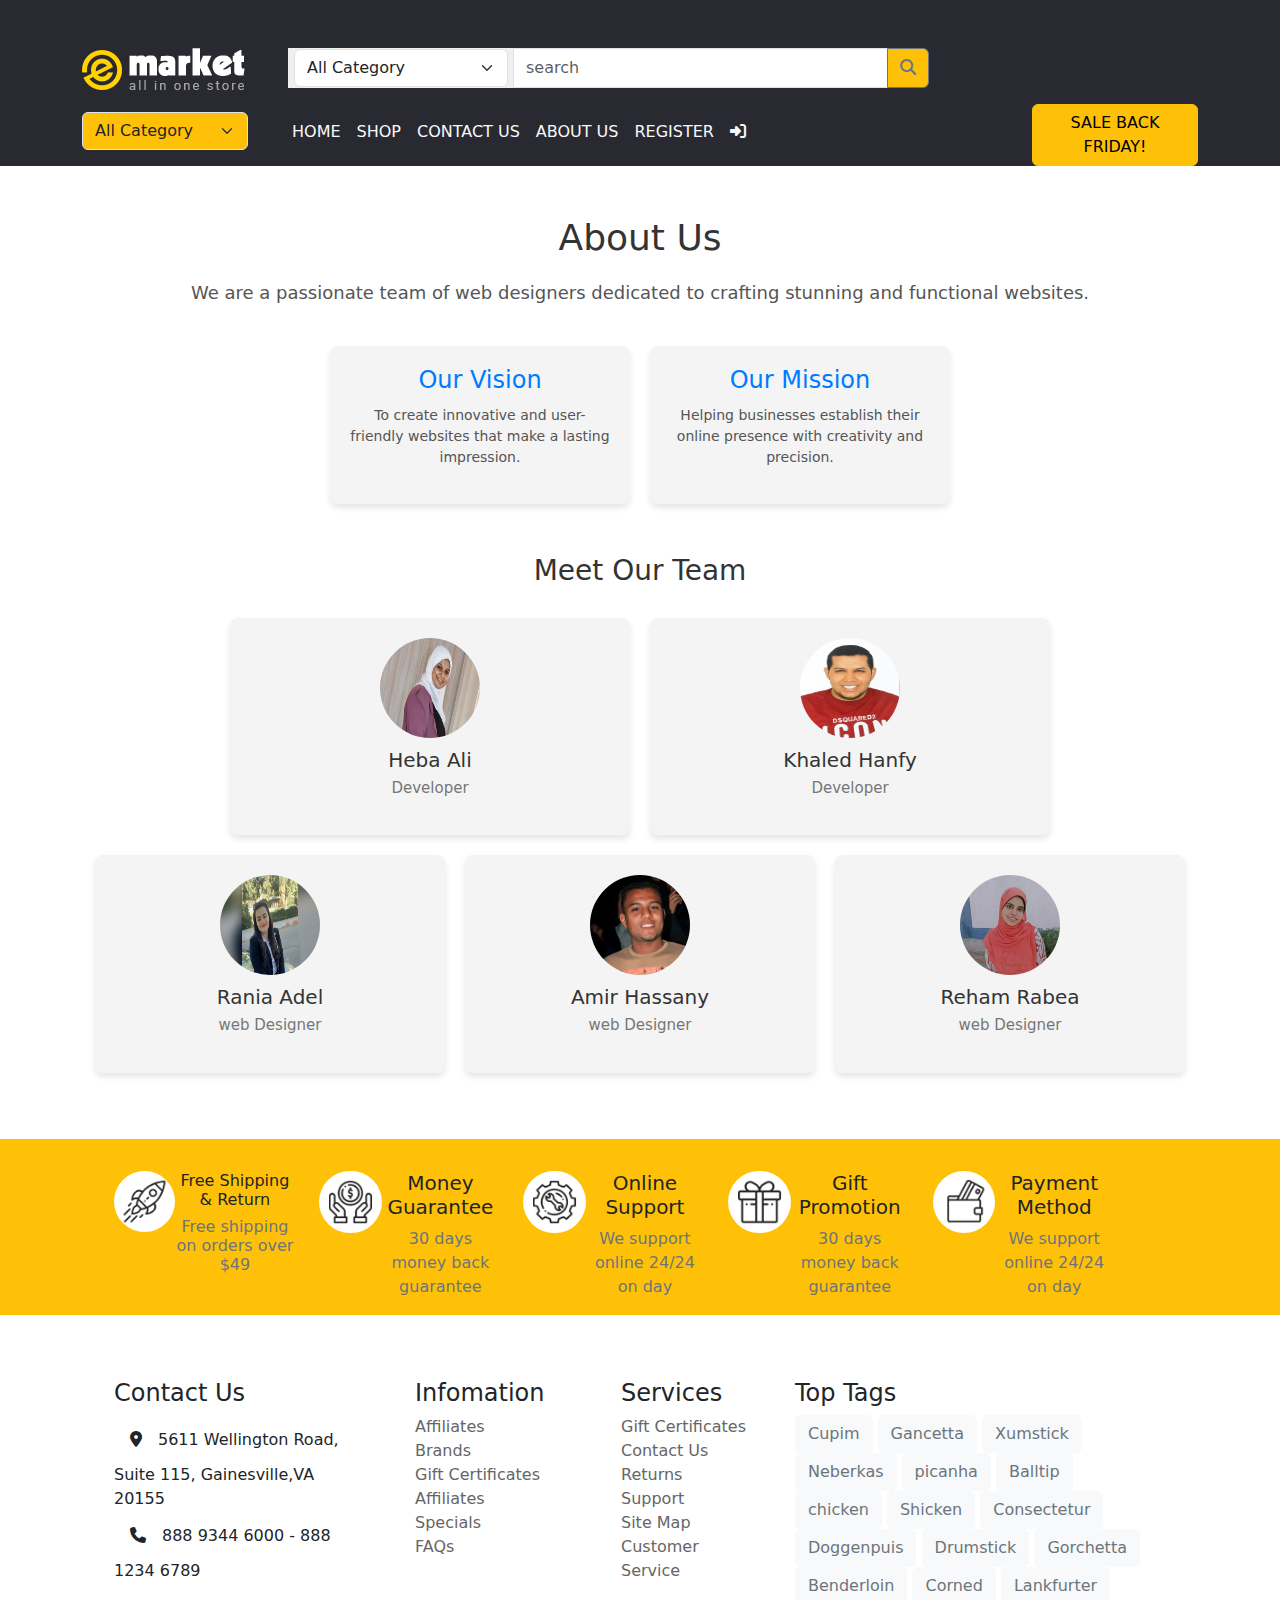
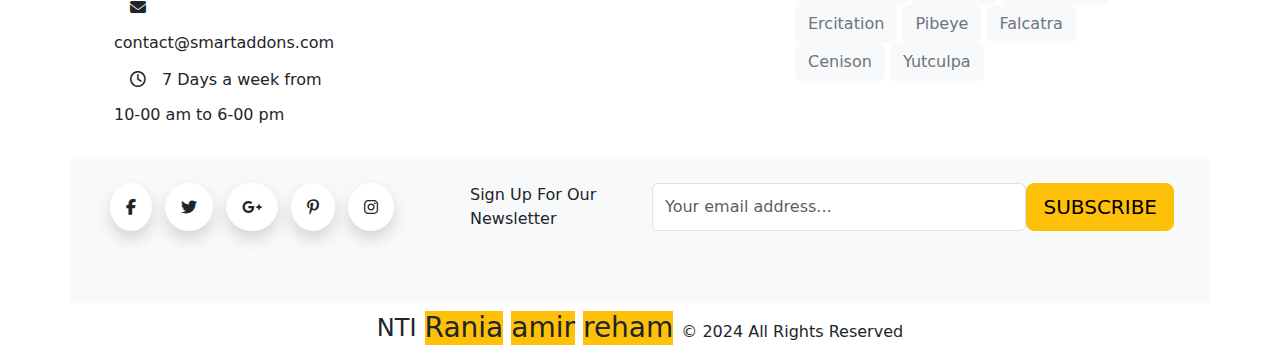
<file: about.html>
<!DOCTYPE html>
<html lang="en">
<head>
    <meta charset="UTF-8">
    <meta name="viewport" content="width=device-width, initial-scale=1.0">
    <title>about us</title>
    <link rel="icon" href="img/favicon2.png">
    <link rel="stylesheet" href="https://unpkg.com/swiper/swiper-bundle.min.css">
    <link rel="stylesheet" href="https://cdnjs.cloudflare.com/ajax/libs/font-awesome/6.7.1/css/all.min.css">
    <link rel="stylesheet" href="https://cdn.jsdelivr.net/npm/bootstrap@5.3.0-alpha3/dist/css/bootstrap.min.css">
    <link rel="stylesheet" href="css/style.css">
</head>
<body>
          <!-- start nav section -->
          <div class="navv ">
            <div class="container">
               <div class="row pt-5 gap-3" >
       <div class="col-2  ">
      <a href="index.html"> <img src="img/logo25.png" alt=""></a>
       </div>
       <div class="col-2  canceleeed">
         <i class="fa-solid fa-magnifying-glass"></i>
       </div>
       <div class="col-7  canceleed">
         <div class="input-group mb-3">
           <button class="border border-0">
       
             <select class="form-select  " aria-label="Default select example">
               <option selected>All Category</option>
               <option value="1">Accessorise</option>
               <option value="2">Auto part</option>
               <option value="3">-Decor</option>
               <option value="3">-Enging</option>
               <option value="3">-Funnel</option>
               <option value="3">-Furniture</option>
               <option value="3">-Theid cupensg</option>
               <option value="3">-Wheel</option>
               <option value="3">Auto parts</option>
               <option value="3">-Accessories</option>
               <option value="3">-Body Parts</option>
               <option value="3">-Electronics</option>
               <option value="3">-Engine & Drivetrain</option>
               <option value="3">-Lightning</option>
               <option value="3">-Performance</option>
               <option value="3">-Repair Parts</option>
               <option value="3">-Suspensions</option>
             </select>
           </button>
               <input type="search" class="form-control" placeholder="search" aria-label="search" aria-describedby="button-addon2">
               <button class=" btn btn-outline-secondary  bg-warning" type="button" id="button-addon2"><i class="fa-solid fa-magnifying-glass "></i></button>
             </div>
       </div>
       <div class="col-2 mb-3">
       </div>
               </div>
               <div class="row " >
                 <div class="col-2 pt-2 ">
                         <select class="form-select  bg-warning border-none" aria-label="Default select example">
                           <option selected>All Category</option>
                           <option value="1">Accessorise</option>
                           <option value="2">Auto part</option>
                           <option value="3">-Decor</option>
                           <option value="3">-Enging</option>
                           <option value="3">-Funnel</option>
                           <option value="3">-Furniture</option>
                           <option value="3">-Theid cupensg</option>
                           <option value="3">-Wheel</option>
                           <option value="3">Auto parts</option>
                           <option value="3">-Accessories</option>
                           <option value="3">-Body Parts</option>
                           <option value="3">-Electronics</option>
                           <option value="3">-Engine & Drivetrain</option>
                           <option value="3">-Lightning</option>
                           <option value="3">-Performance</option>
                           <option value="3">-Repair Parts</option>
                           <option value="3">-Suspensions</option>
                         </select>
                 </div>
                   <div class="col-8 ">
                    <nav class="navbar navbar-expand-lg">
                      <div class="container-fluid ">
                        <button class="navbar-toggler" type="button" data-bs-toggle="collapse" data-bs-target="#navbarNav" aria-controls="navbarNav" aria-expanded="false" aria-label="Toggle navigation">
                          <span class="fa-solid fa-list list"></span>
                        </button>
                        <div class="collapse navbar-collapse  " id="navbarNav">
                          <ul class="navbar-nav ">
                            <li class="nav-item">
                              <a class="nav-link active text-light" aria-current="page" href="index.html">Home</a>
                            </li>
                            <li class="nav-item">
                              <a class="nav-link text-light" href="shop.html">shop</a>
                            </li>
                            <li class="nav-item">
                              <a class="nav-link text-light" href="contact us.html">contact us</a>
                            </li>
                            <li class="nav-item">
                              <a class="nav-link text-light" href="about.html">about us</a>
                            </li>
                            <li class="nav-item">
                              <a class="nav-link text-light" href="register.html">register</a>
                            </li>
                            <li class="nav-item">
                              <a class="nav-link text-light" href="#" id="loginButton"><i class="fa-solid fa-right-to-bracket"></i></a>
                            </li>
                            
                          </ul>
                        </div>
                      </nav>
                    </div>
                         <div class="col-2  ">
                           <div class="canceled">
       
                             <button type="button" class="btn btn-warning">SALE BACK FRIDAY!</button>
                           </div>
                           </div>
                       </div>
               </div>
            </div>
           </div>
       
       
           <!-- end nav section -->
    <div class="about-team-section">
        <div class="container  trtr">
            <h1>About Us</h1>
            <p class="intro">
                We are a passionate team of web designers dedicated to crafting stunning and functional websites.
            </p>
    
            <div class="vision-mission">
                <div class="box">
                    <h2>Our Vision</h2>
                    <p>
                        To create innovative and user-friendly websites that make a lasting impression.
                    </p>
                </div>
                <div class="box">
                    <h2>Our Mission</h2>
                    <p>
                        Helping businesses establish their online presence with creativity and precision.
                    </p>
                </div>
            </div>
    
            <div class="team-members">
                <h2>Meet Our Team</h2>
                <div class="members">
                  <div class="member member2">
                    <img src="img/heba.jpg" alt="Team Member 4">
                    <h3>heba ali</h3>
                    <p> Developer</p>
                </div>
                <div class="member  member2">
                    <img src="img/khaled.jpg" alt="Team Member 5">
                    <h3>khaled hanfy</h3>
                    <p> Developer</p>
                </div>
                <div class="member">
                  <img src="img/raina.jpg" alt="Team Member 2">
                  <h3>rania adel</h3>
                  <p>web Designer</p>
              </div>
                    <div class="member">
                        <img src="img/me.jpg" alt="Team Member 1">
                        <h3>Amir hassany</h3>
                        <p>web Designer</p>
                    </div>
                  
                    <div class="member">
                        <img src="img/reham.jpg" alt="Team Member 3">
                        <h3>reham rabea</h3>
                        <p>web Designer</p>
                    </div>

                </div>
            </div>
        </div>
    </div>
    <!-- start footer -->
<div class="team bg-warning mt-3">
    <div class="container pt-3">
     <div class=" gap-3 mt-3"> 
       <ul type="none" class="d-flex flex-wrap ">
       <li class="t1 col-lg-2 col-md-6">
           <div class="d-flex">
  
               <div class="img bg-body rounded-circle rounded-circle w-75 h-75 ">
                   <img src="img/icon-1.png ">
               </div>
               <div class="text-center ">
                   <h5 class="text-dark h6">Free Shipping & Return</h5>
                   <p class="text-secondary h6">Free shipping on orders over $49</p>
               </div>  
           </div>
       </li>
       <li class="t2 col-lg-2 col-md-6 ms-4">
         <div class="d-flex">
           <div class="img bg-body rounded-circle rounded-circle w-75 h-75"><img src="img/icon-2.png"></div>
           <div class="text-center ">
               <h5 class="text-dark">Money Guarantee</h5>
               <p class="text-secondary">30 days money back guarantee</p>
           </div>
         </div>  
       </li>
       <li class="t3 col-lg-2 col-md-6 ms-4">
         <div class="d-flex">
           <div class="img bg-body rounded-circle rounded-circle w-75 h-75"><img src="img/icon-3.png"></div>
           <div class="text-center">
               <h5 class="text-dark ">Online Support</h5>
               <p class="text-secondary">We support online 24/24 on day</p>
           </div>
         </div>  
       </li>
       <li class="t4 col-lg-2 col-md-6 ms-4">
        <div class="d-flex">
           <div class="img bg-body rounded-circle rounded-circle w-75 h-75"><img src="img/icon-4.png"></div>
           <div class="text-center">
               <h5 class="text-dark ">Gift Promotion</h5>
               <p class="text-secondary">30 days money back guarantee</p>
           </div>
        </div>   
       </li>
       <li class="t5 col-lg-2 col-md-6 ms-4">
         <div class="d-flex"> 
           <div class="img bg-body rounded-circle rounded-circle w-75 h-75"><img src="img/icon-5.png"></div>
           <div class="text-center">
               <h5 class="text-dark ">Payment Method</h5>
               <p class="text-secondary"> We support online 24/24 on day</p>
           </div>
         </div>
       </li>
       </ul>
     </div>  
    </div>
   </div>
  </div>
   <div class="e  pt-5">
     <div class="container ">
      <div class="row gap-3"> 
       <div class="e1 col-lg-3 col-md-6">
           <ul type="none">
               <h4>Contact Us</h4>
               <li><i class="fa-solid fa-location-dot p-3"></i>5611 Wellington Road, Suite 115, Gainesville,VA 20155</li>
               <li><i class="fa-solid fa-phone p-3"></i>888 9344 6000 - 888 1234 6789</li>
               <li><i class="fa-solid fa-envelope p-3"></i>contact@smartaddons.com</li>
               <li><i class="fa-regular fa-clock p-3"></i>7 Days a week from 10-00 am to 6-00 pm</li>
           </ul>
       </div>
       <div class="e2 col-lg-2 col-md-6">
           <ul type="none">
               <h4>Infomation</h4>
               <li><a href="">Affiliates</a></li>
               <li><a href="">Brands</a></li>
               <li><a href="">Gift Certificates</a></li>
               <li><a href="">Affiliates</a></li>
               <li><a href="">Specials</a></li>
               <li><a href="">FAQs</a></li>
           </ul>
       </div>
       <div class="e3 col-lg-2 col-md-6">
           <ul type="none">
               <h4>Services</h4>
               <li><a href="">Gift Certificates</a></li>
               <li><a href="">Contact Us</a></li>
               <li><a href="">Returns</a></li>
               <li><a href="">Support</a></li>
               <li><a href="">Site Map</a></li>
               <li><a href="">Customer Service</a></li>
           </ul>             
       </div>
       <div class="e4 col-lg-4 col-md-6">
           <h4>Top Tags</h4>
           <button type="button" class="btn btn-light btn-outline-warning text-secondary border-light">Cupim</button>
           <button type="button" class="btn btn-light btn-outline-warning text-secondary border-light">Gancetta</button>
           <button type="button" class="btn btn-light btn-outline-warning text-secondary border-light">Xumstick</button>
           <button type="button" class="btn btn-light btn-outline-warning text-secondary border-light">Neberkas</button>
           <button type="button" class="btn btn-light btn-outline-warning text-secondary border-light">picanha</button>
           <button type="button" class="btn btn-light btn-outline-warning text-secondary border-light">Balltip</button>
           <button type="button" class="btn btn-light btn-outline-warning text-secondary border-light">chicken</button>
           <button type="button" class="btn btn-light btn-outline-warning text-secondary border-light">Shicken</button>
           <button type="button" class="btn btn-light btn-outline-warning text-secondary border-light">Consectetur</button>
           <button type="button" class="btn btn-light btn-outline-warning text-secondary border-light">Doggenpuis</button>
           <button type="button" class="btn btn-light btn-outline-warning text-secondary border-light">Drumstick</button>
           <button type="button" class="btn btn-light btn-outline-warning text-secondary border-light">Gorchetta</button>
           <button type="button" class="btn btn-light btn-outline-warning text-secondary border-light">Benderloin</button>
           <button type="button" class="btn btn-light btn-outline-warning text-secondary border-light">Corned</button>
           <button type="button" class="btn btn-light btn-outline-warning text-secondary border-light">Lankfurter</button>
           <button type="button" class="btn btn-light btn-outline-warning text-secondary border-light">Ercitation</button>
           <button type="button" class="btn btn-light btn-outline-warning text-secondary border-light">Pibeye</button>
           <button type="button" class="btn btn-light btn-outline-warning text-secondary border-light">Falcatra</button>
           <button type="button" class="btn btn-light btn-outline-warning text-secondary border-light">Cenison</button>
           <button type="button" class="btn btn-light btn-outline-warning text-secondary border-light">Yutculpa</button>
       </div>
     </div>                               
   </div>
   <div class="container ">
       <div class="bg-light text-dark mt-3 p-4 row ">
           <div class="col-lg-4 col-md-6">
               <i class="fa-brands fa-facebook-f mx-1 shadow p-3 mb-5 bg-body rounded-circle  btn-outline-warning text-dark border-light"></i>
               <i class="fa-brands fa-twitter mx-1 shadow p-3 mb-5 bg-body rounded-circle  btn-outline-warning text-dark border-light"></i>
               <i class="fa-brands fa-google-plus-g mx-1 shadow p-3 mb-5 bg-body rounded-circle  btn-outline-warning text-dark border-light"></i>
               <i class="fa-brands fa-pinterest-p mx-1 shadow p-3 mb-5 bg-body rounded-circle  btn-outline-warning text-dark border-light"></i>
               <i class="fa-brands fa-instagram mx-1 shadow p-3 mb-5 bg-body rounded-circle  btn-outline-warning text-dark border-light"></i>                            
           </div>
           <div class="col-lg-2 col-md-6">
               <p>Sign Up For Our Newsletter</p>
           </div>
           <div class="input group d-flex w-50 h-50 col-lg-5 col-md-6 col-sm-12">
            <input class="form-control" type="email" placeholder="Your email address...">
            <button class="btn btn-warning btn-lg">SUBSCRIBE</button>
           </div>
          </div> 
       </div> 
   </div>   
  </div>
  <div class="footer p-2">
    <div class="container d-flex flex-row  justify-content-center align-items-center">
      <h4>NTI
       <h3 class="bg-warning ms-2">Rania</h3>
       <h3 class="bg-warning ms-2">amir</h3>
       <h3 class="bg-warning ms-2 me-2">reham</h3>&copy 2024 All Rights Reserved</h4>
</div>
  </div>
  <!-- end footer -->
  <div class="popup" style="display: none;">
    <div class="popup-content">
      <div class="loginheader">
  <h3 class="pt-3 ps-2">SIGN IN OR REGISTER</h3>
  <span class="close"><i class="fa-regular fa-circle-xmark"></i></span>
  </div>
    <div class="row pt-2">
        <div class="col-lg-6 loginborder">
              <div class="input-group mb-3">
                <button class="btn btn-outline-secondary Loginbtn1" type="button" id="button-addon1"><i class="fa-regular fa-user"></i></button>
                <input type="email" class="form-control Logininput" id="email" placeholder="E-mail Address" aria-label="Example text with button addon" aria-describedby="button-addon1">
              </div>
              <div class="input-group mb-3">
                <button class="btn btn-outline-secondary Loginbtn1" type="button" id="button-addon1"><i class="fa-solid fa-key"></i></button>
                <input type="password" class="form-control Logininput" placeholder="password" id="password" aria-label="Example text with button addon" aria-describedby="button-addon1">
              </div>
              <div class="loginsocial">
              <h4>Login with your social account</h4>
             <button style=" background-color: rgb(207, 12, 12); border: none; width: 30px; height: 30px;"><a href="#"><i class="fa-brands fa-google"></i></a></button>
             <button style="background-color: rgb(7, 24, 119); border: none; width: 30px; height: 30px;"><a href="#"><i class="fa-brands fa-facebook-f"></i></a></button>
             <button style="background-color: rgb(4, 100, 189); border: none; width: 30px; height: 30px;"><a href="#"><i class="fa-brands fa-twitter"></i></a></button>
             <button style="background-color: rgb(70, 72, 235); border: none; width: 30px; height: 30px;"><a href="#"><i class="fa-brands fa-linkedin-in"></i></a></button>
            </div>
            <div class="loginforgot">
              <a href="email.html">Forgot Your Password?</a>
            </div>
            <div class="Loginbtn">
              <button onclick="savedata()" id="savedate">LOGIN</button>
            </div>
        </div>
        <div class="col-lg-6 loginreg">
          <h3>NEW HERE?</h3>
          <P>Registeration is free and easy!</P>
          <ul>
            <li>Faster checkout</li>
            <li>Save multiple shipping addresses</li>
            <li>View and track orders and more</li>
          </ul>
          <div class="Loginbtn">
            <button style="width: 200PX;"><a href="register.html" style="text-decoration: none; color: white; ">CREATE AN ACCOUNT</a></button>
          </div>
        </div>
    </div>
  </div>
  </div>
    <script src="js/jquery-3.7.1.min.js"></script>
<script src="js/popper.min.js"></script>
<script src="https://unpkg.com/swiper/swiper-bundle.min.js"></script>
<script src="https://cdn.jsdelivr.net/npm/bootstrap@5.3.3/dist/js/bootstrap.min.js" integrity="sha384-0pUGZvbkm6XF6gxjEnlmuGrJXVbNuzT9qBBavbLwCsOGabYfZo0T0to5eqruptLy" crossorigin="anonymous"></script>
<script src="js/java.js"></script>
</body>
</html>
</file>
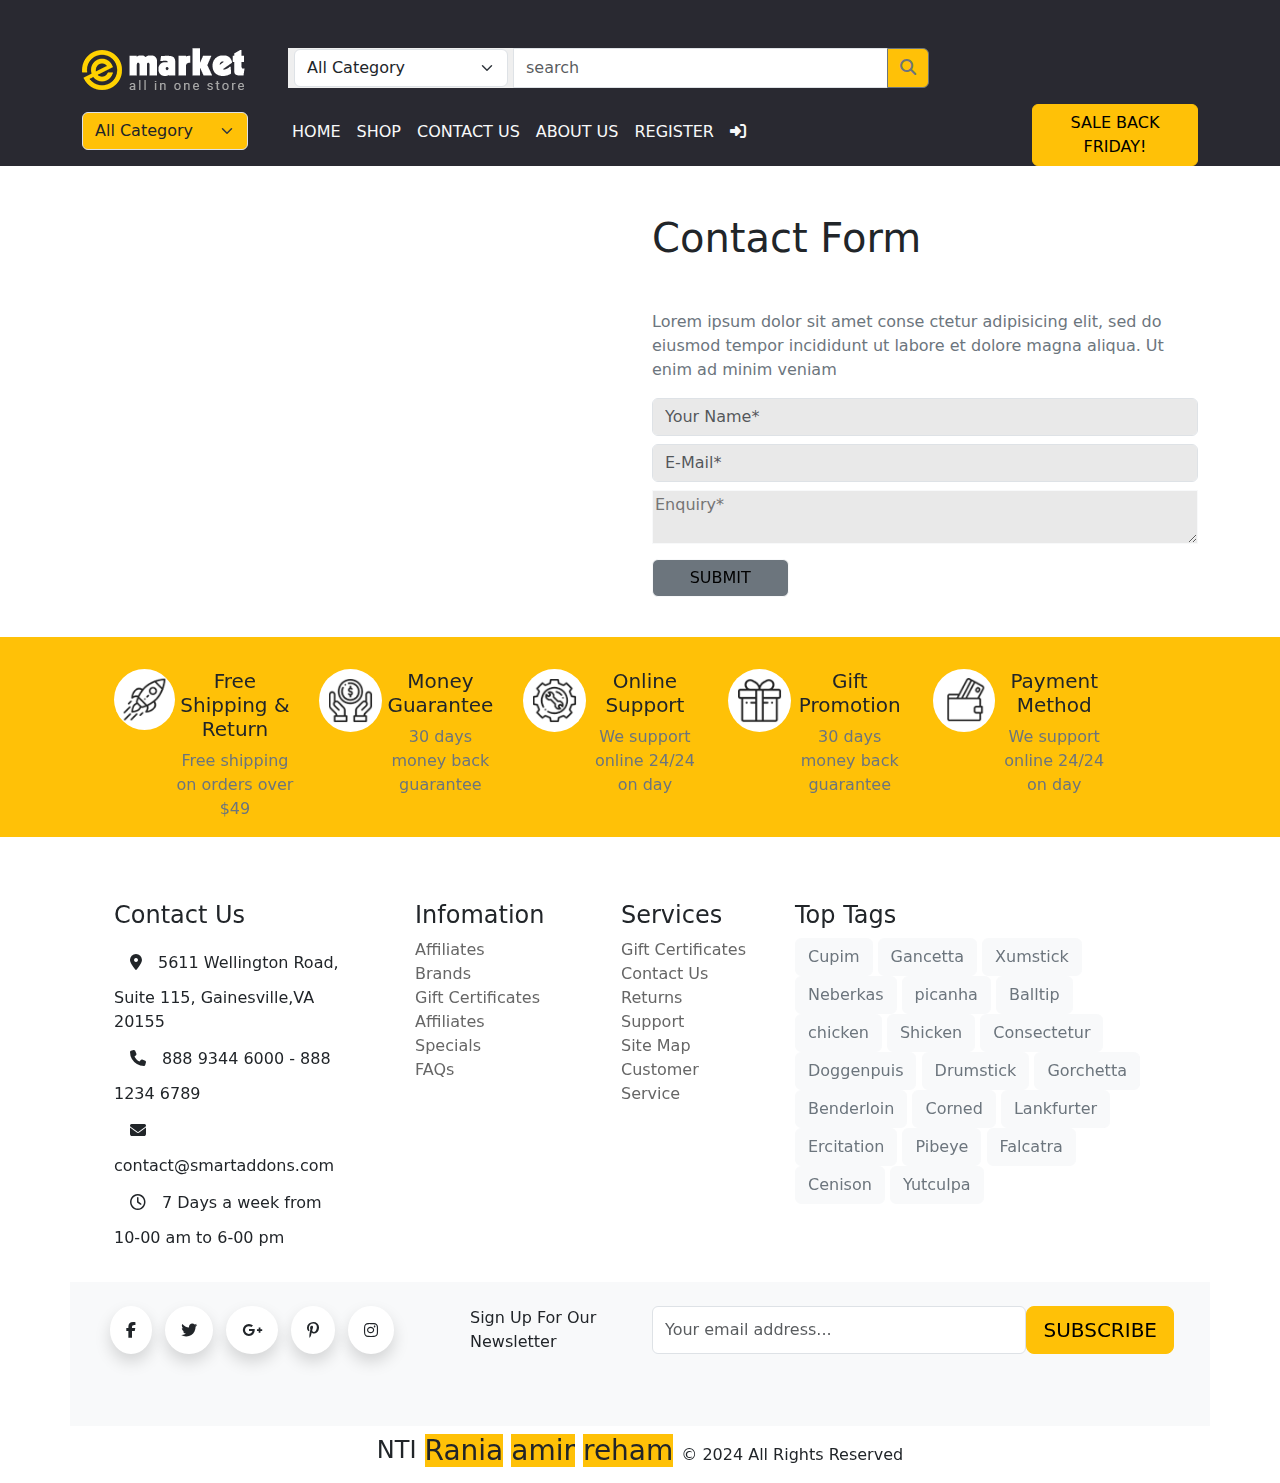
<file: contact us.html>
<!DOCTYPE html>
<html lang="en">
<head>
    <meta charset="UTF-8">
    <meta name="viewport" content="width=device-width, initial-scale=1.0">
    <link rel="stylesheet" href="https://unpkg.com/swiper/swiper-bundle.min.css">
    <link rel="stylesheet" href="https://cdnjs.cloudflare.com/ajax/libs/font-awesome/6.7.1/css/all.min.css">
    <link rel="stylesheet" href="css/bootstrap.min.css">
    <link rel="stylesheet" href="css/style.css">
    <title>Contact Us</title>
    <link rel="icon" href="img/favicon2.png">
</head>
<body>
          <!-- start nav section -->
          <div class="navv ">
            <div class="container">
               <div class="row pt-5 gap-3" >
       <div class="col-2  ">
    <a href="index.html">   <img src="img/logo25.png" alt=""></a>
       </div>
       <div class="col-2  canceleeed">
         <i class="fa-solid fa-magnifying-glass"></i>
       </div>
       <div class="col-7  canceleed">
         <div class="input-group mb-3">
           <button class="border border-0">
       
             <select class="form-select  " aria-label="Default select example">
               <option selected>All Category</option>
               <option value="1">Accessorise</option>
               <option value="2">Auto part</option>
               <option value="3">-Decor</option>
               <option value="3">-Enging</option>
               <option value="3">-Funnel</option>
               <option value="3">-Furniture</option>
               <option value="3">-Theid cupensg</option>
               <option value="3">-Wheel</option>
               <option value="3">Auto parts</option>
               <option value="3">-Accessories</option>
               <option value="3">-Body Parts</option>
               <option value="3">-Electronics</option>
               <option value="3">-Engine & Drivetrain</option>
               <option value="3">-Lightning</option>
               <option value="3">-Performance</option>
               <option value="3">-Repair Parts</option>
               <option value="3">-Suspensions</option>
             </select>
           </button>
               <input type="search" class="form-control" placeholder="search" aria-label="search" aria-describedby="button-addon2">
               <button class=" btn btn-outline-secondary  bg-warning" type="button" id="button-addon2"><i class="fa-solid fa-magnifying-glass "></i></button>
             </div>
       </div>
       <div class="col-2 mb-3">
        
       </div>
               </div>
               <div class="row " >
                 <div class="col-2 pt-2 ">
                         <select class="form-select  bg-warning border-none" aria-label="Default select example">
                           <option selected>All Category</option>
                           <option value="1">Accessorise</option>
                           <option value="2">Auto part</option>
                           <option value="3">-Decor</option>
                           <option value="3">-Enging</option>
                           <option value="3">-Funnel</option>
                           <option value="3">-Furniture</option>
                           <option value="3">-Theid cupensg</option>
                           <option value="3">-Wheel</option>
                           <option value="3">Auto parts</option>
                           <option value="3">-Accessories</option>
                           <option value="3">-Body Parts</option>
                           <option value="3">-Electronics</option>
                           <option value="3">-Engine & Drivetrain</option>
                           <option value="3">-Lightning</option>
                           <option value="3">-Performance</option>
                           <option value="3">-Repair Parts</option>
                           <option value="3">-Suspensions</option>
                         </select>
                 </div>
                   <div class="col-8 ">
                    <nav class="navbar navbar-expand-lg">
                      <div class="container-fluid ">
                        <button class="navbar-toggler" type="button" data-bs-toggle="collapse" data-bs-target="#navbarNav" aria-controls="navbarNav" aria-expanded="false" aria-label="Toggle navigation">
                          <span class="fa-solid fa-list list"></span>
                        </button>
                        <div class="collapse navbar-collapse  " id="navbarNav">
                          <ul class="navbar-nav ">
                            <li class="nav-item">
                              <a class="nav-link active text-light" aria-current="page" href="index.html">Home</a>
                            </li>
                            <li class="nav-item">
                              <a class="nav-link text-light" href="shop.html">shop</a>
                            </li>
                            <li class="nav-item">
                              <a class="nav-link text-light" href="contact us.html">contact us</a>
                            </li>
                            <li class="nav-item">
                              <a class="nav-link text-light" href="about.html">about us</a>
                            </li>
                            <li class="nav-item">
                              <a class="nav-link text-light" href="register.html">register</a>
                            </li>
                            <li class="nav-item">
                              <a class="nav-link text-light" href="#" id="loginButton"><i class="fa-solid fa-right-to-bracket"></i></a>
                            </li>
                            
                          </ul>
                        </div>
                      </nav>
                    </div>
                         <div class="col-2  ">
                           <div class="canceled">
       
                             <button type="button" class="btn btn-warning">SALE BACK FRIDAY!</button>
                           </div>
                           </div>
                       </div>
               </div>
            </div>
           </div>
       
       
           <!-- end nav section -->
    <div class="contact">
        <div class="container mt-5">
            <div class="row"> 
              <div class="c1 col-lg-6 col-md-12">  
                <iframe src="https://www.google.com/maps/embed?pb=!1m18!1m12!1m3!1d3580.2183946713226!2d32.747037299999995!3d26.189573!2m3!1f0!2f0!3f0!3m2!1i1024!2i768!4f13.1!3m3!1m2!1s0x144eb713cdff7243%3A0xde1579ce56fe6177!2zSVRJINmF2LnZh9ivINiq2YPZhtmI2YTZiNis2YrYpyDYp9mE2YXYudmE2YjZhdin2KogLSDZgdix2Lkg2YLZhtin!5e0!3m2!1sar!2seg!4v1734522428347!5m2!1sar!2seg" width="550" height="400" style="border:0;" allowfullscreen="" loading="lazy" referrerpolicy="no-referrer-when-downgrade"></iframe>
              </div>
              <div class="c2 col-lg-6 col-md-12">
                  <div class="com">
                    <h1>Contact Form</h1>
                    <p class="text-secondary mt-5">Lorem ipsum dolor sit amet conse ctetur adipisicing elit, sed do eiusmod tempor incididunt ut labore et dolore magna aliqua. Ut enim ad minim veniam</p>
                    <form id="contactForm" onsubmit="sendEmail(event)">
                      <input id="userName" class="form-control mt-2" style="background-color: #E9E9E9" type="text" placeholder="Your Name*" required>
                      
                      <input id="userEmail" class="form-control mt-2" style="background-color: #E9E9E9" type="email" placeholder="E-Mail*" required>
                      
                      <textarea id="enquiryText" placeholder="Enquiry*" style="background-color: #E9E9E9" class="w-100 mt-2 border-light" required></textarea>
                      
                      <button type="submit" class="btn btn-info border-light bg-secondary w-25 mt-2">SUBMIT</button>
                  </form>
                  
                  </div> 
              </div>
            </div>  
        </div>        
    </div>
    <!-- start footer -->
<div class="team bg-warning mt-3">
  <div class="container pt-3">
   <div class=" gap-3 mt-3"> 
     <ul type="none" class="d-flex flex-wrap ">
     <li class="t1 col-lg-2 col-md-6">
         <div class="d-flex">

             <div class="img bg-body rounded-circle rounded-circle w-75 h-75 ">
                 <img src="img/icon-1.png ">
             </div>
             <div class="text-center ">
                 <h5 class="text-dark">Free Shipping & Return</h5>
                 <p class="text-secondary">Free shipping on orders over $49</p>
             </div>  
         </div>
     </li>
     <li class="t2 col-lg-2 col-md-6 ms-4">
       <div class="d-flex">
         <div class="img bg-body rounded-circle rounded-circle w-75 h-75"><img src="img/icon-2.png"></div>
         <div class="text-center ">
             <h5 class="text-dark">Money Guarantee</h5>
             <p class="text-secondary">30 days money back guarantee</p>
         </div>
       </div>  
     </li>
     <li class="t3 col-lg-2 col-md-6 ms-4">
       <div class="d-flex">
         <div class="img bg-body rounded-circle rounded-circle w-75 h-75"><img src="img/icon-3.png"></div>
         <div class="text-center">
             <h5 class="text-dark ">Online Support</h5>
             <p class="text-secondary">We support online 24/24 on day</p>
         </div>
       </div>  
     </li>
     <li class="t4 col-lg-2 col-md-6 ms-4">
      <div class="d-flex">
         <div class="img bg-body rounded-circle rounded-circle w-75 h-75"><img src="img/icon-4.png"></div>
         <div class="text-center">
             <h5 class="text-dark ">Gift Promotion</h5>
             <p class="text-secondary">30 days money back guarantee</p>
         </div>
      </div>   
     </li>
     <li class="t5 col-lg-2 col-md-6 ms-4">
       <div class="d-flex"> 
         <div class="img bg-body rounded-circle rounded-circle w-75 h-75"><img src="img/icon-5.png"></div>
         <div class="text-center">
             <h5 class="text-dark ">Payment Method</h5>
             <p class="text-secondary"> We support online 24/24 on day</p>
         </div>
       </div>
     </li>
     </ul>
   </div>  
  </div>
 </div>
</div>
 <div class="e  pt-5">
   <div class="container ">
    <div class="row gap-3"> 
     <div class="e1 col-lg-3 col-md-6">
         <ul type="none">
             <h4>Contact Us</h4>
             <li><i class="fa-solid fa-location-dot p-3"></i>5611 Wellington Road, Suite 115, Gainesville,VA 20155</li>
             <li><i class="fa-solid fa-phone p-3"></i>888 9344 6000 - 888 1234 6789</li>
             <li><i class="fa-solid fa-envelope p-3"></i>contact@smartaddons.com</li>
             <li><i class="fa-regular fa-clock p-3"></i>7 Days a week from 10-00 am to 6-00 pm</li>
         </ul>
     </div>
     <div class="e2 col-lg-2 col-md-6">
         <ul type="none">
             <h4>Infomation</h4>
             <li><a href="">Affiliates</a></li>
             <li><a href="">Brands</a></li>
             <li><a href="">Gift Certificates</a></li>
             <li><a href="">Affiliates</a></li>
             <li><a href="">Specials</a></li>
             <li><a href="">FAQs</a></li>
         </ul>
     </div>
     <div class="e3 col-lg-2 col-md-6">
         <ul type="none">
             <h4>Services</h4>
             <li><a href="">Gift Certificates</a></li>
             <li><a href="">Contact Us</a></li>
             <li><a href="">Returns</a></li>
             <li><a href="">Support</a></li>
             <li><a href="">Site Map</a></li>
             <li><a href="">Customer Service</a></li>
         </ul>             
     </div>
     <div class="e4 col-lg-4 col-md-6">
         <h4>Top Tags</h4>
         <button type="button" class="btn btn-light btn-outline-warning text-secondary border-light">Cupim</button>
         <button type="button" class="btn btn-light btn-outline-warning text-secondary border-light">Gancetta</button>
         <button type="button" class="btn btn-light btn-outline-warning text-secondary border-light">Xumstick</button>
         <button type="button" class="btn btn-light btn-outline-warning text-secondary border-light">Neberkas</button>
         <button type="button" class="btn btn-light btn-outline-warning text-secondary border-light">picanha</button>
         <button type="button" class="btn btn-light btn-outline-warning text-secondary border-light">Balltip</button>
         <button type="button" class="btn btn-light btn-outline-warning text-secondary border-light">chicken</button>
         <button type="button" class="btn btn-light btn-outline-warning text-secondary border-light">Shicken</button>
         <button type="button" class="btn btn-light btn-outline-warning text-secondary border-light">Consectetur</button>
         <button type="button" class="btn btn-light btn-outline-warning text-secondary border-light">Doggenpuis</button>
         <button type="button" class="btn btn-light btn-outline-warning text-secondary border-light">Drumstick</button>
         <button type="button" class="btn btn-light btn-outline-warning text-secondary border-light">Gorchetta</button>
         <button type="button" class="btn btn-light btn-outline-warning text-secondary border-light">Benderloin</button>
         <button type="button" class="btn btn-light btn-outline-warning text-secondary border-light">Corned</button>
         <button type="button" class="btn btn-light btn-outline-warning text-secondary border-light">Lankfurter</button>
         <button type="button" class="btn btn-light btn-outline-warning text-secondary border-light">Ercitation</button>
         <button type="button" class="btn btn-light btn-outline-warning text-secondary border-light">Pibeye</button>
         <button type="button" class="btn btn-light btn-outline-warning text-secondary border-light">Falcatra</button>
         <button type="button" class="btn btn-light btn-outline-warning text-secondary border-light">Cenison</button>
         <button type="button" class="btn btn-light btn-outline-warning text-secondary border-light">Yutculpa</button>
     </div>
   </div>                               
 </div>
 <div class="container">
  <div class="bg-light text-dark mt-3 p-4 row ">
         <div class="col-lg-4 col-md-6">
             <i class="fa-brands fa-facebook-f mx-1 shadow p-3 mb-5 bg-body rounded-circle  btn-outline-warning text-dark border-light"></i>
             <i class="fa-brands fa-twitter mx-1 shadow p-3 mb-5 bg-body rounded-circle  btn-outline-warning text-dark border-light"></i>
             <i class="fa-brands fa-google-plus-g mx-1 shadow p-3 mb-5 bg-body rounded-circle  btn-outline-warning text-dark border-light"></i>
             <i class="fa-brands fa-pinterest-p mx-1 shadow p-3 mb-5 bg-body rounded-circle  btn-outline-warning text-dark border-light"></i>
             <i class="fa-brands fa-instagram mx-1 shadow p-3 mb-5 bg-body rounded-circle  btn-outline-warning text-dark border-light"></i>                            
         </div>
         <div class="col-lg-2 col-md-6">
             <p>Sign Up For Our Newsletter</p>
         </div>
         <div class="input group d-flex w-50 h-50 col-lg-5 col-md-6 col-sm-12">
          <input class="form-control" type="email" placeholder="Your email address...">
          <button class="btn btn-warning btn-lg">SUBSCRIBE</button>
         </div>
        </div> 
     </div> 
  </div>   
</div>
<div class="footer p-2">
  <div class="container d-flex flex-row  justify-content-center align-items-center">
    <h4>NTI
     <h3 class="bg-warning ms-2">Rania</h3>
     <h3 class="bg-warning ms-2">amir</h3>
     <h3 class="bg-warning ms-2 me-2">reham</h3>&copy 2024 All Rights Reserved</h4>
</div>
</div>

<!-- end footer -->
<div class="popup" style="display: none;">
  <div class="popup-content">
    <div class="loginheader">
<h3 class="pt-3 ps-2">SIGN IN OR REGISTER</h3>
<span class="close"><i class="fa-regular fa-circle-xmark"></i></span>
</div>
  <div class="row pt-2">
      <div class="col-lg-6 loginborder">
            <div class="input-group mb-3">
              <button class="btn btn-outline-secondary Loginbtn1" type="button" id="button-addon1"><i class="fa-regular fa-user"></i></button>
              <input type="email" class="form-control Logininput" id="email" placeholder="E-mail Address" aria-label="Example text with button addon" aria-describedby="button-addon1">
            </div>
            <div class="input-group mb-3">
              <button class="btn btn-outline-secondary Loginbtn1" type="button" id="button-addon1"><i class="fa-solid fa-key"></i></button>
              <input type="password" class="form-control Logininput" placeholder="password" id="password" aria-label="Example text with button addon" aria-describedby="button-addon1">
            </div>
            <div class="loginsocial">
            <h4>Login with your social account</h4>
           <button style=" background-color: rgb(207, 12, 12); border: none; width: 30px; height: 30px;"><a href="#"><i class="fa-brands fa-google"></i></a></button>
           <button style="background-color: rgb(7, 24, 119); border: none; width: 30px; height: 30px;"><a href="#"><i class="fa-brands fa-facebook-f"></i></a></button>
           <button style="background-color: rgb(4, 100, 189); border: none; width: 30px; height: 30px;"><a href="#"><i class="fa-brands fa-twitter"></i></a></button>
           <button style="background-color: rgb(70, 72, 235); border: none; width: 30px; height: 30px;"><a href="#"><i class="fa-brands fa-linkedin-in"></i></a></button>
          </div>
          <div class="loginforgot">
            <a href="email.html">Forgot Your Password?</a>
          </div>
          <div class="Loginbtn">
            <button onclick="savedata()" id="savedate">LOGIN</button>
          </div>
      </div>
      <div class="col-lg-6 loginreg">
        <h3>NEW HERE?</h3>
        <P>Registeration is free and easy!</P>
        <ul>
          <li>Faster checkout</li>
          <li>Save multiple shipping addresses</li>
          <li>View and track orders and more</li>
        </ul>
        <div class="Loginbtn">
          <button style="width: 200PX;"><a href="register.html" style="text-decoration: none; color: white; ">CREATE AN ACCOUNT</a></button>
        </div>
      </div>
  </div>
</div>
</div>
    <script src="js/jquery-3.7.1.min.js"></script>
<script src="js/popper.min.js"></script>
<script src="https://unpkg.com/swiper/swiper-bundle.min.js"></script>
<script src="https://cdn.jsdelivr.net/npm/bootstrap@5.3.3/dist/js/bootstrap.min.js" integrity="sha384-0pUGZvbkm6XF6gxjEnlmuGrJXVbNuzT9qBBavbLwCsOGabYfZo0T0to5eqruptLy" crossorigin="anonymous"></script>
<script src="js/java.js"></script>
</body>
</html>
</file>
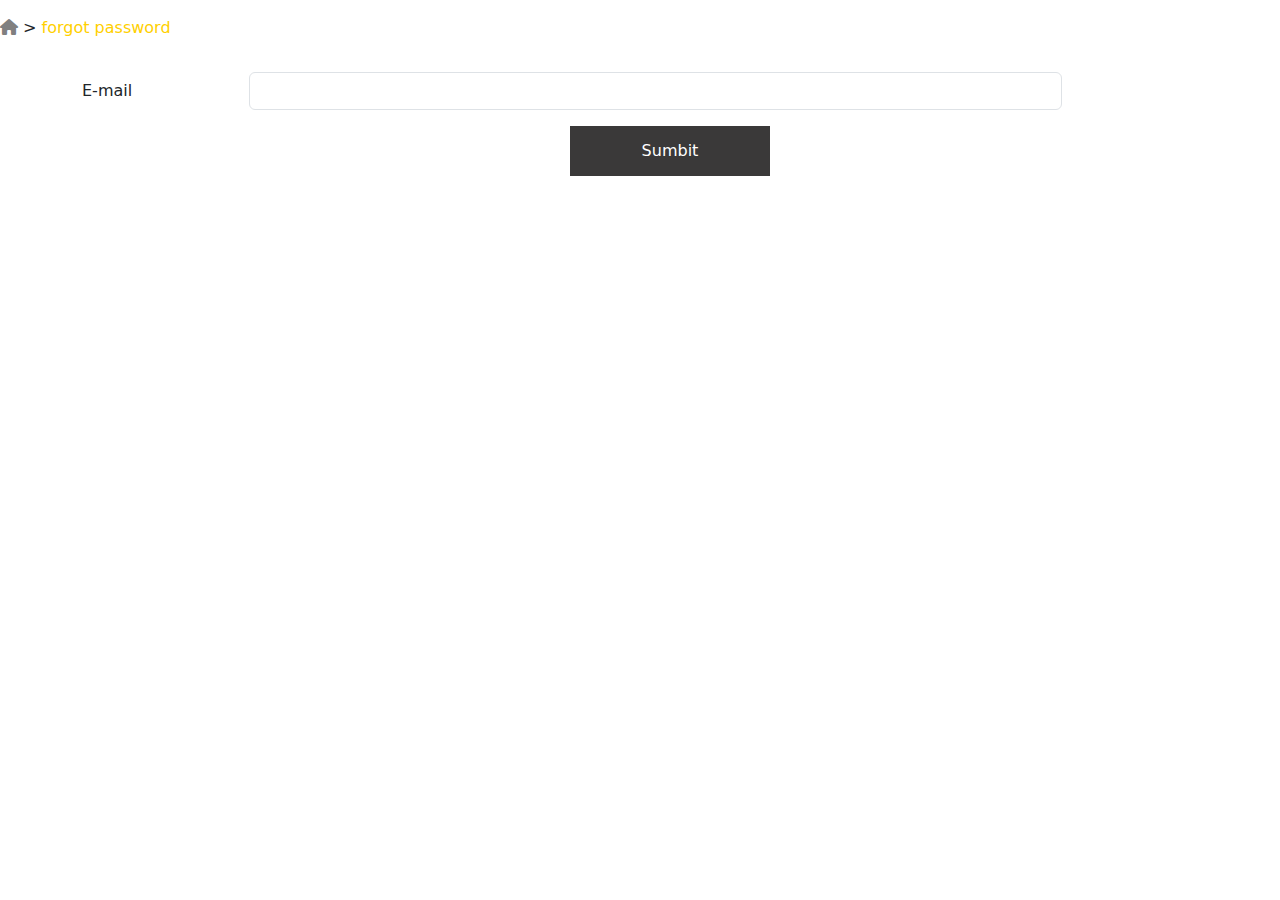
<file: email.html>
<!DOCTYPE html>
<html lang="en">
<head>
    <meta charset="UTF-8">
    <meta name="viewport" content="width=device-width, initial-scale=1.0">
    <title>email</title>
    <link rel="stylesheet" href="https://cdn.jsdelivr.net/npm/bootstrap@5.3.3/dist/css/bootstrap.min.css">
    <link rel="stylesheet" href="https://cdnjs.cloudflare.com/ajax/libs/font-awesome/6.0.0/css/all.min.css">
    <link rel="stylesheet" href="css/style.css">
    <style>
            .forgotbtn{
        border: none;
        background-color: rgb(58, 57, 57);
        color: white;
        width: 200px;
        height: 50px;
        margin-left: 500px;
    }
    .forgotlabel{
        width: 90%;
    }
    </style>
</head>
<body>
    <div class="mb-3 mt-3">
        <span ><a href="index.html" style="color: gray;"><i class="fa-solid fa-house rgicon"></i></a> > </span>
        <span ><span href="#" class="rgregister">forgot password</span></span>
    </div>
    <div class="container">
        <div class="mb-3 row pt-3 forgotlabel">
            <label for="email" class="col-sm-2 col-form-label"> E-mail</label>
            <div class="col-sm-10">
              <input type="email" class="form-control" id="email">
            </div>
            <div class="mb-3 row pt-3">
                <button class="forgotbtn" id="check" onclick="check()">Sumbit</button>
                          </div>
    </div>
    <script src="js/java.js"></script>
</body>
</html>
</file>
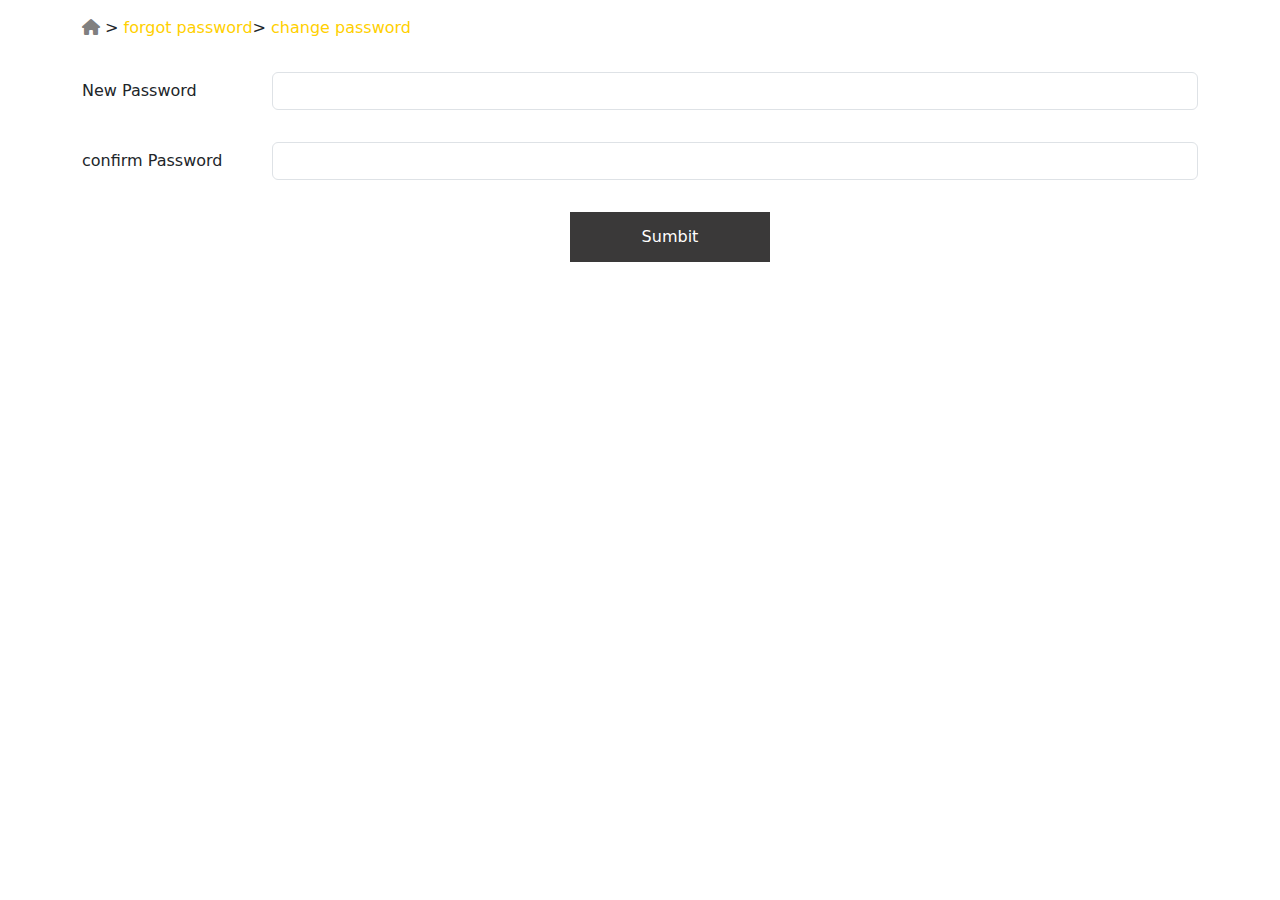
<file: forgot password.html>
<!DOCTYPE html>
<html lang="en">
<head>
    <meta charset="UTF-8">
    <meta name="viewport" content="width=device-width, initial-scale=1.0">
    <title>Document</title>
    <link rel="stylesheet" href="https://cdn.jsdelivr.net/npm/bootstrap@5.3.3/dist/css/bootstrap.min.css">
    <link rel="stylesheet" href="https://cdnjs.cloudflare.com/ajax/libs/font-awesome/6.0.0/css/all.min.css">
    <link rel="stylesheet" href="css/style.css">
</head>
<style>
    .forgotbtn{
        border: none;
        background-color: rgb(58, 57, 57);
        color: white;
        width: 200px;
        height: 50px;
        margin-left: 500px;
    }
    .forgotlabel{
        width: 90%;
    }
</style>
<body>
    <div class="container">
      <div class="mb-3 mt-3">
        <span ><a href="index.html" style="color: gray;"><i class="fa-solid fa-house rgicon"></i></a> > </span>
        <span ><a href="email.html" class="rgregister">forgot password</a>></span>
        <span ><a href="#" class="rgregister">change password</a></span>
    </div>
        <form onsubmit="forgot(); return false;">
          
          <div class="mb-3 row pt-3">
            <label for="inputPassword" class="col-sm-2 col-form-label"> New Password</label>
            <div class="col-sm-10">
              <input type="password" class="form-control" id="newPassword">
            </div>
          </div>
          <div class="mb-3 row pt-3">
            <label for="inputPassword" class="col-sm-2 col-form-label"> confirm Password</label>
            <div class="col-sm-10">
              <input type="password" class="form-control" id="confirmPassword">
            </div>
          </div>
          <div class="mb-3 row pt-3">
<button class="forgotbtn" id="forgotbtn" onclick="forgot()">Sumbit</button>
          </div>
    </div>
    <script src="js/java.js"></script>
</body>
</html>
</file>
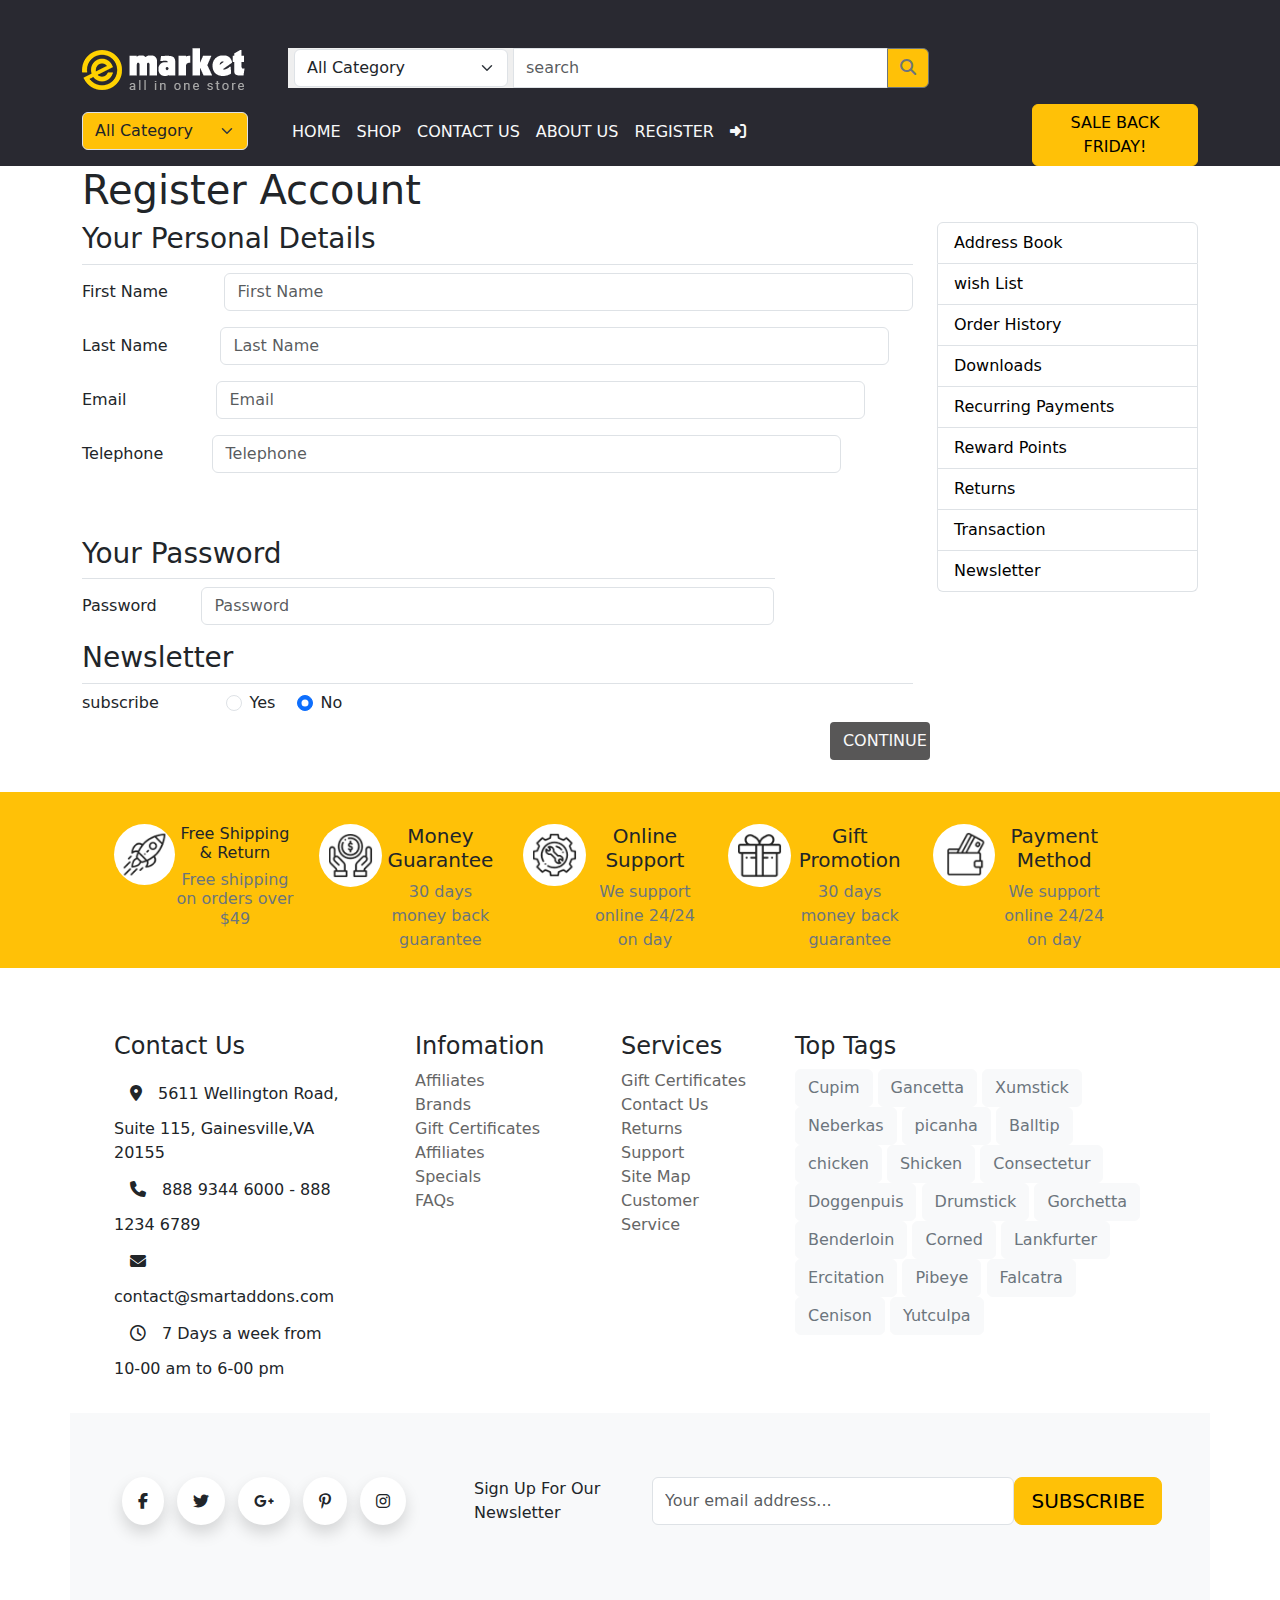
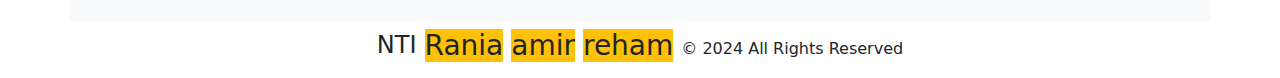
<file: register.html>
<!DOCTYPE html>
<html lang="en">
<head>
    <meta charset="UTF-8">
    <meta name="viewport" content="width=device-width, initial-scale=1.0">
    <title>Register</title>
    <link rel="icon" href="img/favicon2.png">
    <link rel="stylesheet" href="https://unpkg.com/swiper/swiper-bundle.min.css">
    <link rel="stylesheet" href="https://cdnjs.cloudflare.com/ajax/libs/font-awesome/6.7.1/css/all.min.css">
    <link rel="stylesheet" href="css/bootstrap.min.css">
    <link rel="stylesheet" href="css/style.css">
</head>
<body>
          <!-- start nav section -->
          <div class="navv ">
            <div class="container">
               <div class="row pt-5 gap-3" >
       <div class="col-2  ">
        <a href="index.html"> <img src="img/logo25.png" alt=""></a>
       </div>
       <div class="col-2  canceleeed">
         <i class="fa-solid fa-magnifying-glass"></i>
       </div>
       <div class="col-7  canceleed">
         <div class="input-group mb-3">
           <button class="border border-0">
       
             <select class="form-select  " aria-label="Default select example">
               <option selected>All Category</option>
               <option value="1">Accessorise</option>
               <option value="2">Auto part</option>
               <option value="3">-Decor</option>
               <option value="3">-Enging</option>
               <option value="3">-Funnel</option>
               <option value="3">-Furniture</option>
               <option value="3">-Theid cupensg</option>
               <option value="3">-Wheel</option>
               <option value="3">Auto parts</option>
               <option value="3">-Accessories</option>
               <option value="3">-Body Parts</option>
               <option value="3">-Electronics</option>
               <option value="3">-Engine & Drivetrain</option>
               <option value="3">-Lightning</option>
               <option value="3">-Performance</option>
               <option value="3">-Repair Parts</option>
               <option value="3">-Suspensions</option>
             </select>
           </button>
               <input type="search" class="form-control" placeholder="search" aria-label="search" aria-describedby="button-addon2">
               <button class=" btn btn-outline-secondary  bg-warning" type="button" id="button-addon2"><i class="fa-solid fa-magnifying-glass "></i></button>
             </div>
       </div>
       <div class="col-2 mb-3">
       
       </div>
               </div>
               <div class="row " >
                 <div class="col-2 pt-2 ">
                         <select class="form-select  bg-warning border-none" aria-label="Default select example">
                           <option selected>All Category</option>
                           <option value="1">Accessorise</option>
                           <option value="2">Auto part</option>
                           <option value="3">-Decor</option>
                           <option value="3">-Enging</option>
                           <option value="3">-Funnel</option>
                           <option value="3">-Furniture</option>
                           <option value="3">-Theid cupensg</option>
                           <option value="3">-Wheel</option>
                           <option value="3">Auto parts</option>
                           <option value="3">-Accessories</option>
                           <option value="3">-Body Parts</option>
                           <option value="3">-Electronics</option>
                           <option value="3">-Engine & Drivetrain</option>
                           <option value="3">-Lightning</option>
                           <option value="3">-Performance</option>
                           <option value="3">-Repair Parts</option>
                           <option value="3">-Suspensions</option>
                         </select>
                 </div>
                   <div class="col-8 ">
                    <nav class="navbar navbar-expand-lg">
                      <div class="container-fluid ">
                        <button class="navbar-toggler" type="button" data-bs-toggle="collapse" data-bs-target="#navbarNav" aria-controls="navbarNav" aria-expanded="false" aria-label="Toggle navigation">
                          <span class="fa-solid fa-list list"></span>
                        </button>
                        <div class="collapse navbar-collapse  " id="navbarNav">
                          <ul class="navbar-nav ">
                            <li class="nav-item">
                              <a class="nav-link active text-light" aria-current="page" href="index.html">Home</a>
                            </li>
                            <li class="nav-item">
                              <a class="nav-link text-light" href="shop.html">shop</a>
                            </li>
                            <li class="nav-item">
                              <a class="nav-link text-light" href="contact us.html">contact us</a>
                            </li>
                            <li class="nav-item">
                              <a class="nav-link text-light" href="about.html">about us</a>
                            </li>
                            <li class="nav-item">
                              <a class="nav-link text-light" href="register.html">register</a>
                            </li>
                            <li class="nav-item">
                              <a class="nav-link text-light" href="#" id="loginButton"><i class="fa-solid fa-right-to-bracket"></i></a>
                            </li>
                            
                          </ul>
                        </div>
                      </nav>
                    </div>
                         <div class="col-2  ">
                           <div class="canceled">
       
                             <button type="button" class="btn btn-warning">SALE BACK FRIDAY!</button>
                           </div>
                           </div>
                       </div>
               </div>
            </div>
           </div>
       
       
           <!-- end nav section -->
    <div class="container ">
      
        <div class="row">
        <div>
<h1>Register Account</h1>

        </div>
        <div class="col-lg-9 col-md-12">
            <h3>Your Personal Details</h3>
  <div class=" border-top">
    <div class="mb-3 row pt-2">
        <label for="firstname" class="col-sm-2 col-form-label">First Name</label>
        <div class="col-sm-10">
          <input type="text" class="form-control" id="firstname" placeholder="First Name" required>
        </div>
    <div class="mb-3 row pt-3">
        <label for="lasttname" class="col-sm-2 col-form-label">Last Name</label>
        <div class="col-sm-10">
          <input type="text" class="form-control" id="lasttname" placeholder="Last Name" required>
        </div>
    <div class="mb-3 row pt-3">
        <label for="email" class="col-sm-2 col-form-label">Email</label>
        <div class="col-sm-10">
          <input type="email" class="form-control" id="email" placeholder="Email" required>
        </div>
    <div class="mb-3 row pt-3">
        <label for="telephone" class="col-sm-2 col-form-label">Telephone</label>
        <div class="col-sm-10">
          <input type="text" class="form-control" id="telephone" placeholder="Telephone" required>
        </div>
  </div>
              </div>
        </div>
    </div>
   
    </div>
    <div>
        <h3>Your Password</h3>
<div class="col-10 border-top">
<div class="mb-3 row pt-2">
    <label for="password" class="col-sm-2 col-form-label">Password</label>
    <div class="col-sm-10">
      <input type="password" class="form-control" id="password" placeholder="Password" required>
    </div>
<!-- <div class="mb-3 row pt-3">
    <label for="password" class="col-sm-2 col-form-label">Password Confirm</label>
    <div class="col-sm-10">
      <input type="password" class="form-control" id="password" placeholder="Password Confirm">
    </div>
          </div> -->
    </div>

</div>
<div>
    <h3>Newsletter</h3>
    <div class="border-top">
        <label for="inputcheckbox" class="col-sm-2 col-form-label">subscribe</label>
        <div class="form-check form-check-inline">
            <input class="form-check-input" type="radio" name="inlineRadioOptions" id="inlineRadio1" value="option1">
            <label class="form-check-label" for="inlineRadio1">Yes</label>
          </div>
          <div class="form-check form-check-inline">
            <input class="form-check-input" type="radio" name="inlineRadioOptions" id="inlineRadio2" value="option2" checked>
            <label class="form-check-label" for="inlineRadio2" >No</label>
          </div>
    </div>
    <div class="rgbtn mb-3">
        <button type="button" class="btn btn-continue text-light " onclick="registerUser()">CONTINUE</button>
    </div>
    </div>
</div>
</div>
<div class="col-lg-3 col-md-12 mb-3" >
    <ul class="list-group ">
        <li class="list-group-item rghov"><a class="rglink" href="#">Address Book</a></li>
        <li class="list-group-item rghov"><a class="rglink" href="#">wish List</a></li>
        <li class="list-group-item rghov"><a class="rglink" href="#">Order History</a></li>
        <li class="list-group-item rghov"><a class="rglink" href="#">Downloads</a></li>
        <li class="list-group-item rghov"><a class="rglink" href="#">Recurring Payments</a></li>
        <li class="list-group-item rghov"><a class="rglink" href="#">Reward Points</a></li>
        <li class="list-group-item rghov"><a class="rglink" href="#">Returns</a></li>
        <li class="list-group-item rghov"><a class="rglink" href="#">Transaction</a></li>
        <li class="list-group-item rghov"><a class="rglink" href="#">Newsletter</a></li>
      </ul>
</div>
</div>
</div>
<!-- start footer -->
<div class="team bg-warning mt-3">
  <div class="container pt-3">
   <div class=" gap-3 mt-3"> 
     <ul type="none" class="d-flex flex-wrap ">
     <li class="t1 col-lg-2 col-md-6">
         <div class="d-flex">

             <div class="img bg-body rounded-circle rounded-circle w-75 h-75 ">
                 <img src="img/icon-1.png ">
             </div>
             <div class="text-center ">
                 <h5 class="text-dark h6">Free Shipping & Return</h5>
                 <p class="text-secondary h6">Free shipping on orders over $49</p>
             </div>  
         </div>
     </li>
     <li class="t2 col-lg-2 col-md-6 ms-4">
       <div class="d-flex">
         <div class="img bg-body rounded-circle rounded-circle w-75 h-75"><img src="img/icon-2.png"></div>
         <div class="text-center ">
             <h5 class="text-dark">Money Guarantee</h5>
             <p class="text-secondary">30 days money back guarantee</p>
         </div>
       </div>  
     </li>
     <li class="t3 col-lg-2 col-md-6 ms-4">
       <div class="d-flex">
         <div class="img bg-body rounded-circle rounded-circle w-75 h-75"><img src="img/icon-3.png"></div>
         <div class="text-center">
             <h5 class="text-dark ">Online Support</h5>
             <p class="text-secondary">We support online 24/24 on day</p>
         </div>
       </div>  
     </li>
     <li class="t4 col-lg-2 col-md-6 ms-4">
      <div class="d-flex">
         <div class="img bg-body rounded-circle rounded-circle w-75 h-75"><img src="img/icon-4.png"></div>
         <div class="text-center">
             <h5 class="text-dark ">Gift Promotion</h5>
             <p class="text-secondary">30 days money back guarantee</p>
         </div>
      </div>   
     </li>
     <li class="t5 col-lg-2 col-md-6 ms-4">
       <div class="d-flex"> 
         <div class="img bg-body rounded-circle rounded-circle w-75 h-75"><img src="img/icon-5.png"></div>
         <div class="text-center">
             <h5 class="text-dark ">Payment Method</h5>
             <p class="text-secondary"> We support online 24/24 on day</p>
         </div>
       </div>
     </li>
     </ul>
   </div>  
  </div>
 </div>
</div>
 <div class="e  pt-5">
   <div class="container ">
    <div class="row gap-3"> 
     <div class="e1 col-lg-3 col-md-6">
         <ul type="none">
             <h4>Contact Us</h4>
             <li><i class="fa-solid fa-location-dot p-3"></i>5611 Wellington Road, Suite 115, Gainesville,VA 20155</li>
             <li><i class="fa-solid fa-phone p-3"></i>888 9344 6000 - 888 1234 6789</li>
             <li><i class="fa-solid fa-envelope p-3"></i>contact@smartaddons.com</li>
             <li><i class="fa-regular fa-clock p-3"></i>7 Days a week from 10-00 am to 6-00 pm</li>
         </ul>
     </div>
     <div class="e2 col-lg-2 col-md-6">
         <ul type="none">
             <h4>Infomation</h4>
             <li><a href="">Affiliates</a></li>
             <li><a href="">Brands</a></li>
             <li><a href="">Gift Certificates</a></li>
             <li><a href="">Affiliates</a></li>
             <li><a href="">Specials</a></li>
             <li><a href="">FAQs</a></li>
         </ul>
     </div>
     <div class="e3 col-lg-2 col-md-6">
         <ul type="none">
             <h4>Services</h4>
             <li><a href="">Gift Certificates</a></li>
             <li><a href="">Contact Us</a></li>
             <li><a href="">Returns</a></li>
             <li><a href="">Support</a></li>
             <li><a href="">Site Map</a></li>
             <li><a href="">Customer Service</a></li>
         </ul>             
     </div>
     <div class="e4 col-lg-4 col-md-6">
         <h4>Top Tags</h4>
         <button type="button" class="btn btn-light btn-outline-warning text-secondary border-light">Cupim</button>
         <button type="button" class="btn btn-light btn-outline-warning text-secondary border-light">Gancetta</button>
         <button type="button" class="btn btn-light btn-outline-warning text-secondary border-light">Xumstick</button>
         <button type="button" class="btn btn-light btn-outline-warning text-secondary border-light">Neberkas</button>
         <button type="button" class="btn btn-light btn-outline-warning text-secondary border-light">picanha</button>
         <button type="button" class="btn btn-light btn-outline-warning text-secondary border-light">Balltip</button>
         <button type="button" class="btn btn-light btn-outline-warning text-secondary border-light">chicken</button>
         <button type="button" class="btn btn-light btn-outline-warning text-secondary border-light">Shicken</button>
         <button type="button" class="btn btn-light btn-outline-warning text-secondary border-light">Consectetur</button>
         <button type="button" class="btn btn-light btn-outline-warning text-secondary border-light">Doggenpuis</button>
         <button type="button" class="btn btn-light btn-outline-warning text-secondary border-light">Drumstick</button>
         <button type="button" class="btn btn-light btn-outline-warning text-secondary border-light">Gorchetta</button>
         <button type="button" class="btn btn-light btn-outline-warning text-secondary border-light">Benderloin</button>
         <button type="button" class="btn btn-light btn-outline-warning text-secondary border-light">Corned</button>
         <button type="button" class="btn btn-light btn-outline-warning text-secondary border-light">Lankfurter</button>
         <button type="button" class="btn btn-light btn-outline-warning text-secondary border-light">Ercitation</button>
         <button type="button" class="btn btn-light btn-outline-warning text-secondary border-light">Pibeye</button>
         <button type="button" class="btn btn-light btn-outline-warning text-secondary border-light">Falcatra</button>
         <button type="button" class="btn btn-light btn-outline-warning text-secondary border-light">Cenison</button>
         <button type="button" class="btn btn-light btn-outline-warning text-secondary border-light">Yutculpa</button>
     </div>
   </div>                               
 </div>
 <div class="container bg-light text-dark mt-3 p-4 ">
     <div class="bg-light text-dark mt-3 p-4  row ">
         <div class="col-lg-4 col-md-6">
             <i class="fa-brands fa-facebook-f mx-1 shadow p-3 mb-5 bg-body rounded-circle  btn-outline-warning text-dark border-light"></i>
             <i class="fa-brands fa-twitter mx-1 shadow p-3 mb-5 bg-body rounded-circle  btn-outline-warning text-dark border-light"></i>
             <i class="fa-brands fa-google-plus-g mx-1 shadow p-3 mb-5 bg-body rounded-circle  btn-outline-warning text-dark border-light"></i>
             <i class="fa-brands fa-pinterest-p mx-1 shadow p-3 mb-5 bg-body rounded-circle  btn-outline-warning text-dark border-light"></i>
             <i class="fa-brands fa-instagram mx-1 shadow p-3 mb-5 bg-body rounded-circle  btn-outline-warning text-dark border-light"></i>                            
         </div>
         <div class="col-lg-2 col-md-6">
             <p>Sign Up For Our Newsletter</p>
         </div>
         <div class="input group d-flex w-50 h-50 col-lg-5 col-md-6 col-sm-12">
          <input class="form-control" type="email" placeholder="Your email address...">
          <button class="btn btn-warning btn-lg">SUBSCRIBE</button>
         </div>
        </div> 
     </div> 
 </div>   
</div>
<div class="footer p-2">
  <div class="container d-flex flex-row  justify-content-center align-items-center">
    <h4>NTI
     <h3 class="bg-warning ms-2">Rania</h3>
     <h3 class="bg-warning ms-2">amir</h3>
     <h3 class="bg-warning ms-2 me-2">reham</h3>&copy 2024 All Rights Reserved</h4>
</div>
</div>
<!-- end footer -->
<div class="popup" style="display: none;">
  <div class="popup-content">
    <div class="loginheader">
<h3 class="pt-3 ps-2">SIGN IN OR REGISTER</h3>
<span class="close"><i class="fa-regular fa-circle-xmark"></i></span>
</div>
  <div class="row pt-2">
      <div class="col-lg-6 loginborder">
            <div class="input-group mb-3">
              <button class="btn btn-outline-secondary Loginbtn1" type="button" id="button-addon1"><i class="fa-regular fa-user"></i></button>
              <input type="email" class="form-control Logininput" id="email" placeholder="E-mail Address" aria-label="Example text with button addon" aria-describedby="button-addon1" >
            </div>
            <div class="input-group mb-3">
              <button class="btn btn-outline-secondary Loginbtn1" type="button" id="button-addon1"><i class="fa-solid fa-key"></i></button>
              <input type="password" class="form-control Logininput" placeholder="password" id="password" aria-label="Example text with button addon" aria-describedby="button-addon1" >
            </div>
            <div class="loginsocial">
            <h4>Login with your social account</h4>
           <button style=" background-color: rgb(207, 12, 12); border: none; width: 30px; height: 30px;"><a href="#"><i class="fa-brands fa-google"></i></a></button>
           <button style="background-color: rgb(7, 24, 119); border: none; width: 30px; height: 30px;"><a href="#"><i class="fa-brands fa-facebook-f"></i></a></button>
           <button style="background-color: rgb(4, 100, 189); border: none; width: 30px; height: 30px;"><a href="#"><i class="fa-brands fa-twitter"></i></a></button>
           <button style="background-color: rgb(70, 72, 235); border: none; width: 30px; height: 30px;"><a href="#"><i class="fa-brands fa-linkedin-in"></i></a></button>
          </div>
          <div class="loginforgot">
            <a href="email.html">Forgot Your Password?</a>
          </div>
          <div class="Loginbtn">
            <button onclick="savedata()" id="savedate">LOGIN</button>
          </div>
      </div>
      <div class="col-lg-6 loginreg">
        <h3>NEW HERE?</h3>
        <P>Registeration is free and easy!</P>
        <ul>
          <li>Faster checkout</li>
          <li>Save multiple shipping addresses</li>
          <li>View and track orders and more</li>
        </ul>
        <div class="Loginbtn">
          <button style="width: 200PX;"><a href="register.html" style="text-decoration: none; color: white; ">CREATE AN ACCOUNT</a></button>
        </div>
      </div>
  </div>
</div>
</div>
<script src="js/jquery-3.7.1.min.js"></script>
<script src="js/popper.min.js"></script>
<script src="https://unpkg.com/swiper/swiper-bundle.min.js"></script>
<script src="js/bootstrap.min.js"></script>
<script src="js/java.js"></script>
</body>
</html>
</file>
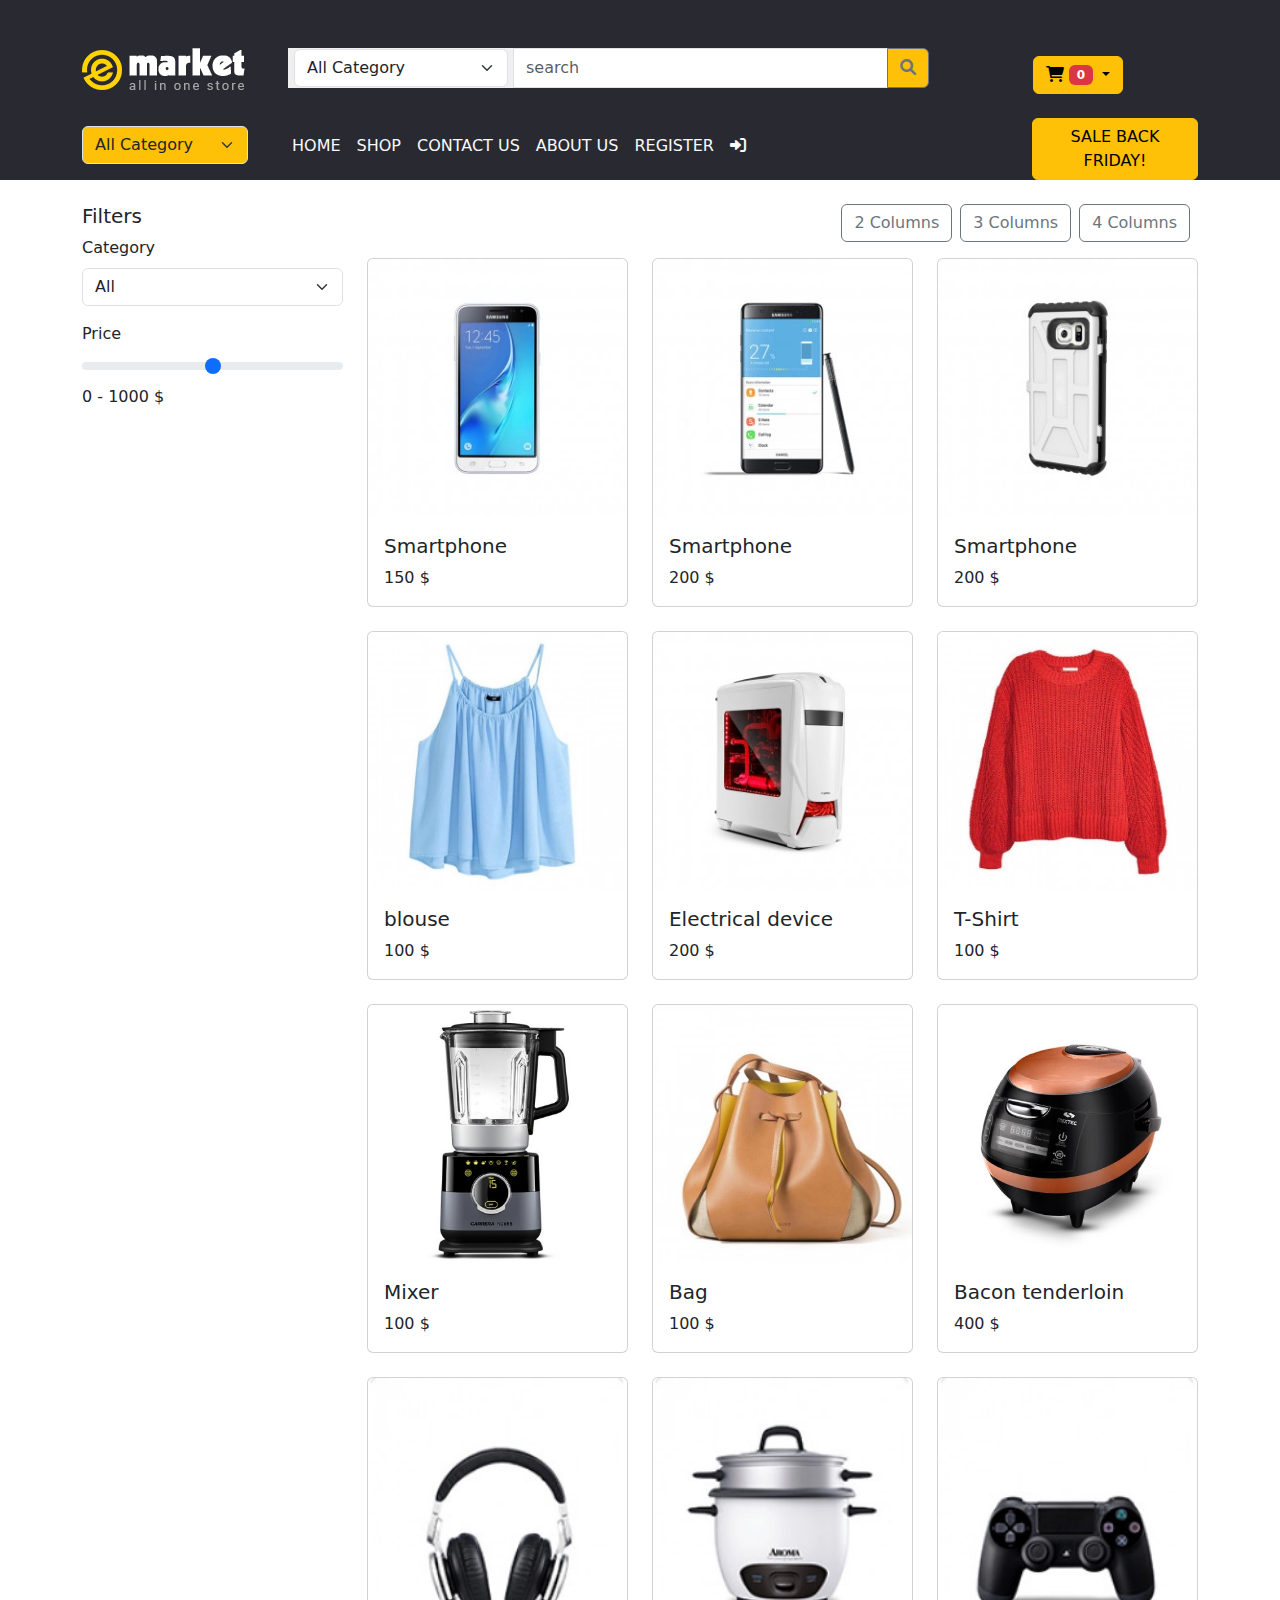
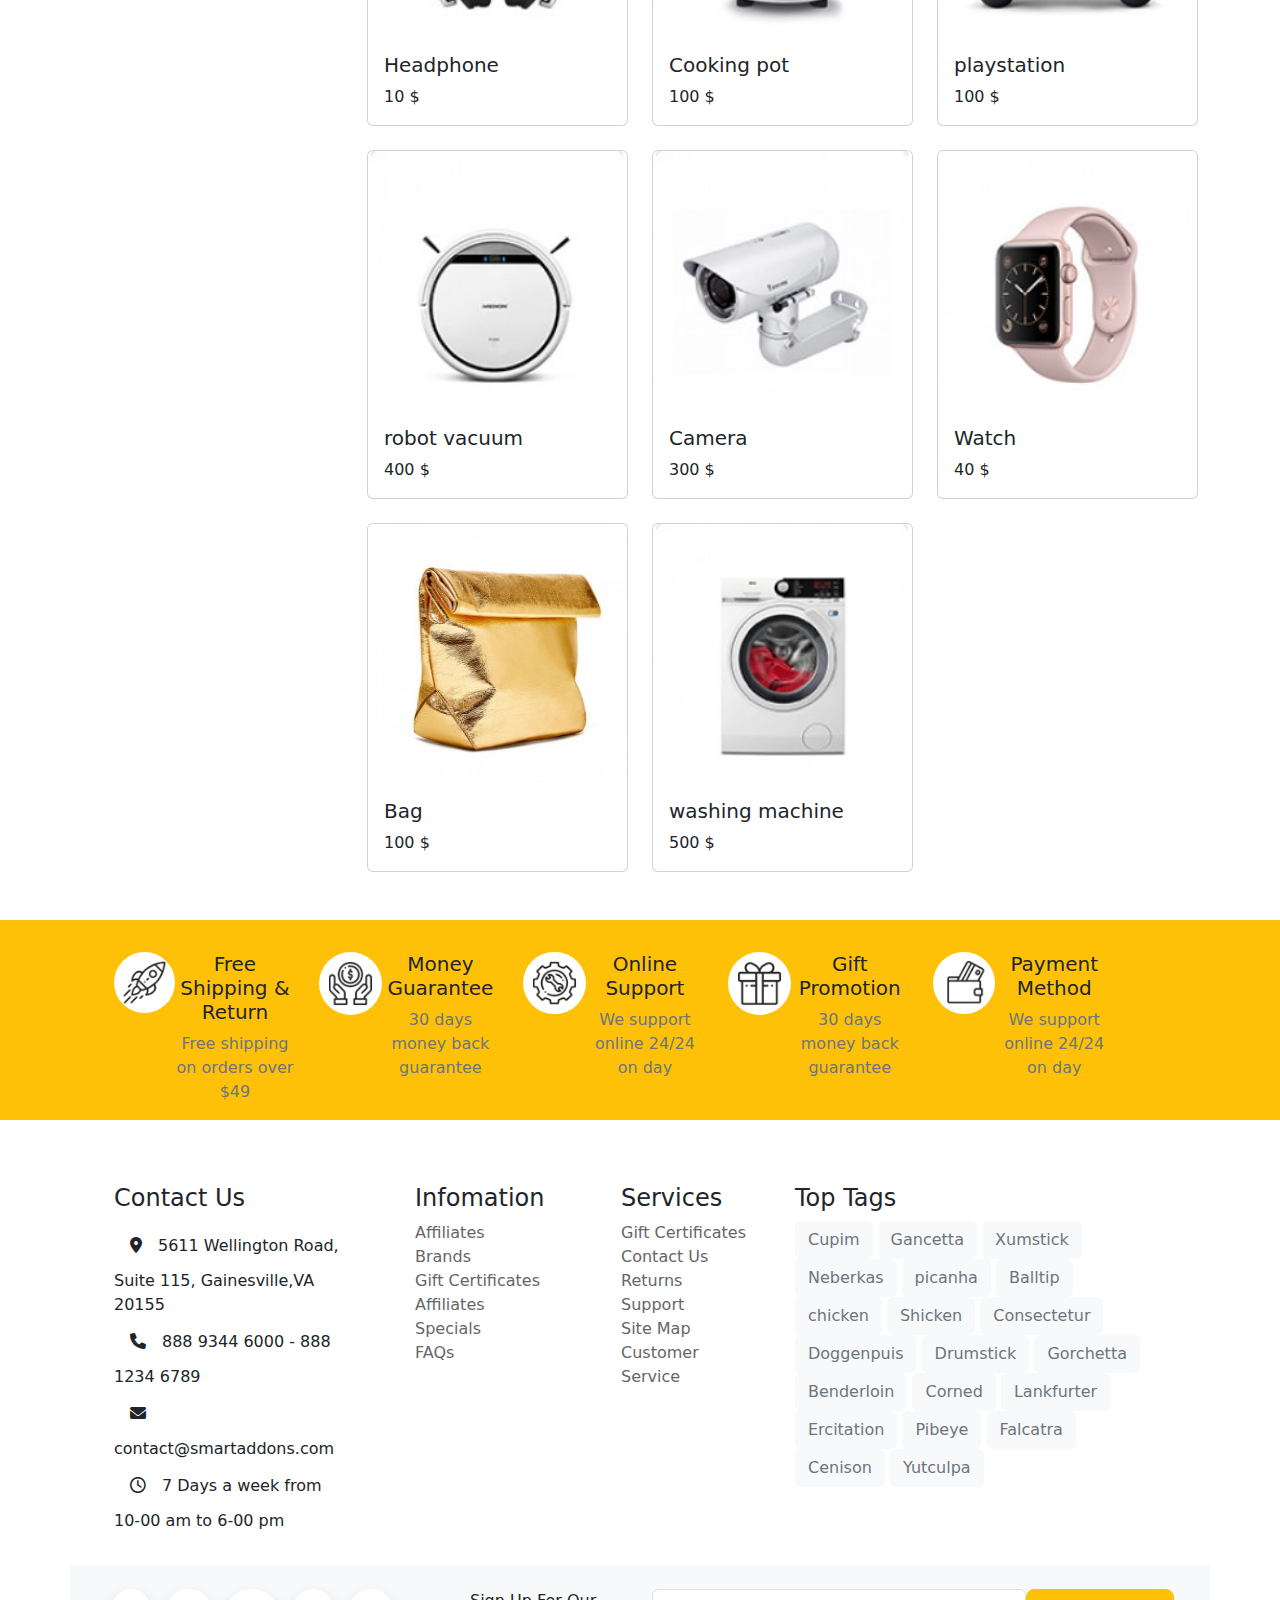
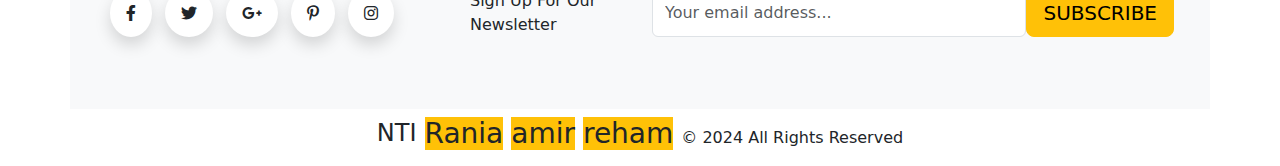
<file: shop.html>
<!DOCTYPE html>
<html lang="en" dir="ltr">
<head>
    <meta charset="UTF-8">
    <meta name="viewport" content="width=device-width, initial-scale=1.0">
    <title>Shop</title>
    <link rel="stylesheet" href="https://unpkg.com/swiper/swiper-bundle.min.css">
    <link rel="stylesheet" href="https://cdn.jsdelivr.net/npm/bootstrap@5.3.0/dist/css/bootstrap.min.css">
    <link rel="stylesheet" href="https://cdnjs.cloudflare.com/ajax/libs/font-awesome/6.0.0/css/all.min.css">
    <link rel="stylesheet" href="css/style.css">
</head>
<body>
          <!-- start nav section -->
          <div class="navv ">
            <div class="container">
               <div class="row pt-5 gap-3" >
       <div class="col-2  ">
        <a href="index.html"> <img src="img/logo25.png" alt=""></a>
       </div>
       <div class="col-2  canceleeed">
         <i class="fa-solid fa-magnifying-glass"></i>
       </div>
       <div class="col-7  canceleed">
         <div class="input-group mb-3">
           <button class="border border-0">
       
             <select class="form-select  " aria-label="Default select example">
               <option selected>All Category</option>
               <option value="1">Accessorise</option>
               <option value="2">Auto part</option>
               <option value="3">-Decor</option>
               <option value="3">-Enging</option>
               <option value="3">-Funnel</option>
               <option value="3">-Furniture</option>
               <option value="3">-Theid cupensg</option>
               <option value="3">-Wheel</option>
               <option value="3">Auto parts</option>
               <option value="3">-Accessories</option>
               <option value="3">-Body Parts</option>
               <option value="3">-Electronics</option>
               <option value="3">-Engine & Drivetrain</option>
               <option value="3">-Lightning</option>
               <option value="3">-Performance</option>
               <option value="3">-Repair Parts</option>
               <option value="3">-Suspensions</option>
             </select>
           </button>
               <input type="search" class="form-control" placeholder="search" aria-label="search" aria-describedby="button-addon2">
               <button class=" btn btn-outline-secondary  bg-warning" type="button" id="button-addon2"><i class="fa-solid fa-magnifying-glass "></i></button>
             </div>
       </div>
       <div class="col-2 mb-3">
        <nav class="navbar navbar-expand-lg navbar-light  cardfather">
            <div class="container">
                <div class="dropdown ms-auto">
                    <button class="btn btn-warning dropdown-toggle" type="button" data-bs-toggle="dropdown" data-bs-auto-close="false">
                        <i class="fas fa-shopping-cart"></i>
                        <span class="badge bg-danger" id="cartCount">0</span>
                    </button>
                    <div class="dropdown-menu dropdown-menu-start cart-dropdown">
                        <h6>Shopping Cart</h6>
                        <div id="cartItems"></div>
                        <div class="d-flex justify-content-between mt-3">
                            <strong>Total:</strong>
                            <span id="cartTotal">0 $</span>
                        </div>
                        <button class="btn btn-success w-100 mt-2" onclick="window.location.href='./check out.html'">Checkout</button>
                    </div>
                </div>
            </div>
        </nav>
       </div>
               </div>
               <div class="row " >
                 <div class="col-2 pt-2 ">
                         <select class="form-select  bg-warning border-none" aria-label="Default select example">
                           <option selected>All Category</option>
                           <option value="1">Accessorise</option>
                           <option value="2">Auto part</option>
                           <option value="3">-Decor</option>
                           <option value="3">-Enging</option>
                           <option value="3">-Funnel</option>
                           <option value="3">-Furniture</option>
                           <option value="3">-Theid cupensg</option>
                           <option value="3">-Wheel</option>
                           <option value="3">Auto parts</option>
                           <option value="3">-Accessories</option>
                           <option value="3">-Body Parts</option>
                           <option value="3">-Electronics</option>
                           <option value="3">-Engine & Drivetrain</option>
                           <option value="3">-Lightning</option>
                           <option value="3">-Performance</option>
                           <option value="3">-Repair Parts</option>
                           <option value="3">-Suspensions</option>
                         </select>
                 </div>
                   <div class="col-8 ">
                    <nav class="navbar navbar-expand-lg">
                      <div class="container-fluid ">
                        <button class="navbar-toggler" type="button" data-bs-toggle="collapse" data-bs-target="#navbarNav" aria-controls="navbarNav" aria-expanded="false" aria-label="Toggle navigation">
                          <span class="fa-solid fa-list list"></span>
                        </button>
                        <div class="collapse navbar-collapse  " id="navbarNav">
                          <ul class="navbar-nav ">
                            <li class="nav-item">
                              <a class="nav-link active text-light" aria-current="page" href="index.html">Home</a>
                            </li>
                            <li class="nav-item">
                              <a class="nav-link text-light" href="shop.html">shop</a>
                            </li>
                            <li class="nav-item">
                              <a class="nav-link text-light" href="contact us.html">contact us</a>
                            </li>
                            <li class="nav-item">
                              <a class="nav-link text-light" href="about.html">about us</a>
                            </li>
                            <li class="nav-item">
                              <a class="nav-link text-light" href="register.html">register</a>
                            </li>
                            <li class="nav-item">
                              <a class="nav-link text-light" href="#" id="loginButton"><i class="fa-solid fa-right-to-bracket"></i></a>
                            </li>
                            
                          </ul>
                        </div>
                      </nav>
                    </div>
                         <div class="col-2  ">
                           <div class="canceled">
       
                             <button type="button" class="btn btn-warning">SALE BACK FRIDAY!</button>
                           </div>
                           </div>
                       </div>
               </div>
            </div>
           </div>
       
       
           <!-- end nav section -->
    
    <div class="container my-4 cardfather">
        <div class="row">
            <div class="col-md-3">
                <h5>Filters</h5>
                <div class="mb-3">
                    <label class="form-label">Category</label>
                    <select id="categoryFilter" class="form-select">
                        <option value="all">All</option>
                        <option value="electronics">Electronics</option>
                        <option value="fashion">Fashion</option>
                        
                    </select>
                </div>
                <div class="mb-3">
                    <label class="form-label">Price</label>
                    <input type="range" id="priceFilter" class="form-range" min="0" max="1000">
                    <span id="priceValue">0 - 1000 $</span>
                </div>
            </div>

            <div class="col-md-9">
                <div class="d-flex justify-content-end mb-3">
                    <button class="btn btn-outline-secondary me-2" id="grid2">2 Columns</button>
                    <button class="btn btn-outline-secondary me-2" id="grid3">3 Columns</button>
                    <button class="btn btn-outline-secondary me-2" id="grid4">4 Columns</button>
                </div>
                <div class="row" id="productContainer"></div>
            </div>
        </div>
    </div>

    
        <!-- start footer -->
<div class="team bg-warning mt-3">
    <div class="container pt-3">
     <div class=" gap-3 mt-3"> 
       <ul type="none" class="d-flex flex-wrap ">
       <li class="t1 col-lg-2 col-md-6 ">
           <div class="d-flex">
  
               <div class="img bg-body rounded-circle rounded-circle w-75 h-75 ">
                   <img src="img/icon-1.png ">
               </div>
               <div class="text-center ">
                   <h5 class="text-dark ">Free Shipping & Return</h5>
                   <p class="text-secondary ">Free shipping on orders over $49</p>
               </div>  
           </div>
       </li>
       <li class="t2 col-lg-2 col-md-6 ms-4">
         <div class="d-flex">
           <div class="img bg-body rounded-circle rounded-circle w-75 h-75"><img src="img/icon-2.png"></div>
           <div class="text-center ">
               <h5 class="text-dark">Money Guarantee</h5>
               <p class="text-secondary">30 days money back guarantee</p>
           </div>
         </div>  
       </li>
       <li class="t3 col-lg-2 col-md-6 ms-4">
         <div class="d-flex">
           <div class="img bg-body rounded-circle rounded-circle w-75 h-75"><img src="img/icon-3.png"></div>
           <div class="text-center">
               <h5 class="text-dark ">Online Support</h5>
               <p class="text-secondary">We support online 24/24 on day</p>
           </div>
         </div>  
       </li>
       <li class="t4 col-lg-2 col-md-6 ms-4">
        <div class="d-flex">
           <div class="img bg-body rounded-circle rounded-circle w-75 h-75"><img src="img/icon-4.png"></div>
           <div class="text-center">
               <h5 class="text-dark ">Gift Promotion</h5>
               <p class="text-secondary">30 days money back guarantee</p>
           </div>
        </div>   
       </li>
       <li class="t5 col-lg-2 col-md-6 ms-4">
         <div class="d-flex"> 
           <div class="img bg-body rounded-circle rounded-circle w-75 h-75"><img src="img/icon-5.png"></div>
           <div class="text-center">
               <h5 class="text-dark ">Payment Method</h5>
               <p class="text-secondary"> We support online 24/24 on day</p>
           </div>
         </div>
       </li>
       </ul>
     </div>  
    </div>
   </div>
  </div>
   <div class="e  pt-5">
     <div class="container ">
      <div class="row gap-3"> 
       <div class="e1 col-lg-3 col-md-6">
           <ul type="none">
               <h4>Contact Us</h4>
               <li><i class="fa-solid fa-location-dot p-3"></i>5611 Wellington Road, Suite 115, Gainesville,VA 20155</li>
               <li><i class="fa-solid fa-phone p-3"></i>888 9344 6000 - 888 1234 6789</li>
               <li><i class="fa-solid fa-envelope p-3"></i>contact@smartaddons.com</li>
               <li><i class="fa-regular fa-clock p-3"></i>7 Days a week from 10-00 am to 6-00 pm</li>
           </ul>
       </div>
       <div class="e2 col-lg-2 col-md-6">
           <ul type="none">
               <h4>Infomation</h4>
               <li><a href="">Affiliates</a></li>
               <li><a href="">Brands</a></li>
               <li><a href="">Gift Certificates</a></li>
               <li><a href="">Affiliates</a></li>
               <li><a href="">Specials</a></li>
               <li><a href="">FAQs</a></li>
           </ul>
       </div>
       <div class="e3 col-lg-2 col-md-6">
           <ul type="none">
               <h4>Services</h4>
               <li><a href="">Gift Certificates</a></li>
               <li><a href="">Contact Us</a></li>
               <li><a href="">Returns</a></li>
               <li><a href="">Support</a></li>
               <li><a href="">Site Map</a></li>
               <li><a href="">Customer Service</a></li>
           </ul>             
       </div>
       <div class="e4 col-lg-4 col-md-6">
           <h4>Top Tags</h4>
           <button type="button" class="btn btn-light btn-outline-warning text-secondary border-light">Cupim</button>
           <button type="button" class="btn btn-light btn-outline-warning text-secondary border-light">Gancetta</button>
           <button type="button" class="btn btn-light btn-outline-warning text-secondary border-light">Xumstick</button>
           <button type="button" class="btn btn-light btn-outline-warning text-secondary border-light">Neberkas</button>
           <button type="button" class="btn btn-light btn-outline-warning text-secondary border-light">picanha</button>
           <button type="button" class="btn btn-light btn-outline-warning text-secondary border-light">Balltip</button>
           <button type="button" class="btn btn-light btn-outline-warning text-secondary border-light">chicken</button>
           <button type="button" class="btn btn-light btn-outline-warning text-secondary border-light">Shicken</button>
           <button type="button" class="btn btn-light btn-outline-warning text-secondary border-light">Consectetur</button>
           <button type="button" class="btn btn-light btn-outline-warning text-secondary border-light">Doggenpuis</button>
           <button type="button" class="btn btn-light btn-outline-warning text-secondary border-light">Drumstick</button>
           <button type="button" class="btn btn-light btn-outline-warning text-secondary border-light">Gorchetta</button>
           <button type="button" class="btn btn-light btn-outline-warning text-secondary border-light">Benderloin</button>
           <button type="button" class="btn btn-light btn-outline-warning text-secondary border-light">Corned</button>
           <button type="button" class="btn btn-light btn-outline-warning text-secondary border-light">Lankfurter</button>
           <button type="button" class="btn btn-light btn-outline-warning text-secondary border-light">Ercitation</button>
           <button type="button" class="btn btn-light btn-outline-warning text-secondary border-light">Pibeye</button>
           <button type="button" class="btn btn-light btn-outline-warning text-secondary border-light">Falcatra</button>
           <button type="button" class="btn btn-light btn-outline-warning text-secondary border-light">Cenison</button>
           <button type="button" class="btn btn-light btn-outline-warning text-secondary border-light">Yutculpa</button>
       </div>
     </div>                               
   </div>
   <div class="container ">
       <div class="bg-light text-dark mt-3 p-4  row ">
           <div class="col-lg-4 col-md-6">
               <i class="fa-brands fa-facebook-f mx-1 shadow p-3 mb-5 bg-body rounded-circle  btn-outline-warning text-dark border-light"></i>
               <i class="fa-brands fa-twitter mx-1 shadow p-3 mb-5 bg-body rounded-circle  btn-outline-warning text-dark border-light"></i>
               <i class="fa-brands fa-google-plus-g mx-1 shadow p-3 mb-5 bg-body rounded-circle  btn-outline-warning text-dark border-light"></i>
               <i class="fa-brands fa-pinterest-p mx-1 shadow p-3 mb-5 bg-body rounded-circle  btn-outline-warning text-dark border-light"></i>
               <i class="fa-brands fa-instagram mx-1 shadow p-3 mb-5 bg-body rounded-circle  btn-outline-warning text-dark border-light"></i>                            
           </div>
           <div class="col-lg-2 col-md-6">
               <p>Sign Up For Our Newsletter</p>
           </div>
           <div class="input group d-flex w-50 h-50 col-lg-5 col-md-6 col-sm-12">
            <input class="form-control" type="email" placeholder="Your email address...">
            <button class="btn btn-warning btn-lg">SUBSCRIBE</button>
           </div>
          </div> 
       </div> 
   </div>   
  </div>
  <div class="footer p-2">
    <div class="container d-flex flex-row  justify-content-center align-items-center">
      <h4>NTI
       <h3 class="bg-warning ms-2">Rania</h3>
       <h3 class="bg-warning ms-2">amir</h3>
       <h3 class="bg-warning ms-2 me-2">reham</h3>&copy 2024 All Rights Reserved</h4>
    </div>
  </div>

  <!-- end footer -->
  <div class="popup" style="display: none;">
    <div class="popup-content">
      <div class="loginheader">
  <h3 class="pt-3 ps-2">SIGN IN OR REGISTER</h3>
  <span class="close"><i class="fa-regular fa-circle-xmark"></i></span>
  </div>
    <div class="row pt-2">
        <div class="col-lg-6 loginborder">
              <div class="input-group mb-3">
                <button class="btn btn-outline-secondary Loginbtn1" type="button" id="button-addon1"><i class="fa-regular fa-user"></i></button>
                <input type="email" class="form-control Logininput" id="email" placeholder="E-mail Address" aria-label="Example text with button addon" aria-describedby="button-addon1">
              </div>
              <div class="input-group mb-3">
                <button class="btn btn-outline-secondary Loginbtn1" type="button" id="button-addon1"><i class="fa-solid fa-key"></i></button>
                <input type="password" class="form-control Logininput" placeholder="password" id="password" aria-label="Example text with button addon" aria-describedby="button-addon1">
              </div>
              <div class="loginsocial">
              <h4>Login with your social account</h4>
             <button style=" background-color: rgb(207, 12, 12); border: none; width: 30px; height: 30px;"><a href="#"><i class="fa-brands fa-google"></i></a></button>
             <button style="background-color: rgb(7, 24, 119); border: none; width: 30px; height: 30px;"><a href="#"><i class="fa-brands fa-facebook-f"></i></a></button>
             <button style="background-color: rgb(4, 100, 189); border: none; width: 30px; height: 30px;"><a href="#"><i class="fa-brands fa-twitter"></i></a></button>
             <button style="background-color: rgb(70, 72, 235); border: none; width: 30px; height: 30px;"><a href="#"><i class="fa-brands fa-linkedin-in"></i></a></button>
            </div>
            <div class="loginforgot">
              <a href="email.html">Forgot Your Password?</a>
            </div>
            <div class="Loginbtn">
              <button onclick="savedata()" id="savedate">LOGIN</button>
            </div>
        </div>
        <div class="col-lg-6 loginreg">
          <h3>NEW HERE?</h3>
          <P>Registeration is free and easy!</P>
          <ul>
            <li>Faster checkout</li>
            <li>Save multiple shipping addresses</li>
            <li>View and track orders and more</li>
          </ul>
          <div class="Loginbtn">
            <button style="width: 200PX;"><a href="register.html" style="text-decoration: none; color: white; ">CREATE AN ACCOUNT</a></button>
          </div>
        </div>
    </div>
  </div>
  </div>
  <script src="js/jquery-3.7.1.min.js"></script>
  <script src="js/popper.min.js"></script>
  <script src="https://unpkg.com/swiper/swiper-bundle.min.js"></script>
    <script src="https://cdn.jsdelivr.net/npm/bootstrap@5.3.0/dist/js/bootstrap.bundle.min.js"></script>
    <script src="js/shop.js">
    </script>
    
</body>
</html>
</file>
<file: css/style.css>
:root{
    --yelllow-color:#FFD000;;
    --red-color:#FF4B58;
    --gray-color:#f3f3f3;
    --var-color:#292931;

}

img{
    max-width: 100%;
}

/* start nav section */
.navv{
    background-color: var(--var-color);
    position: sticky;
    top: 0;
    background-color: var(--var-color);
    z-index: 99;
}

.navbar>.container, .navbar>.container-fluid, .navbar{
    justify-content: start !important;
    text-transform: uppercase;
}
  .container-fluid a:hover {
    background-color:var(--yelllow-color) !important;
    border-radius: 3px !important;
    color: black !important;
}
@media (max-width:1200px){
    .canceled {
        display: none;
    }
}

@media (max-width:990px){
    .canceleed {
        display: none;
        
    }
}
@media(min-width:991px){
    .canceleeed {
        display: none;
        
    }}
@media (max-width:990px){
    .canceleeed {
        display: inline !important;
        color: white ;
        margin-right: 10px ;
        margin-left: 10px ;   
        cursor: pointer;
        
    }
}
.carrds{

    height: fit-content;
    width: fit-content !important;
}
/* end nav section */
/*start section 1 */
.carousel-indicators ol li 
{
    border-radius: 50% !important    ;
    width: 12px !important    ;
    height: 12px !important    ;
}
/* end section 1 */

    /* start section 2 */
    .custom-slider-container {
      max-width: 100%;
      margin: auto;
      overflow: hidden;
    }
    .custom-slider .swiper-slide img {
      width: 100%;
      height: 150px;
      object-fit: contain;
    }
    .swiper-button-next,
    .swiper-button-prev {
      width: 35px;
      height: 35px;
      background-color: #fff;
      border-radius: 50%;
      box-shadow: 0 2px 5px rgba(0, 0, 0, 0.2);
      display: flex;
      justify-content: center;
      align-items: center;
      color: rgba(0, 0, 0, 0.7);
      transition: background-color 0.3s, color 0.3s;
    }
    .swiper-button-next:hover,
    .swiper-button-prev:hover {
      background-color: rgba(0, 0, 0, 0.1);
      color: rgba(0, 0, 0, 1);
    }
    .swiper-button-next::after,
    .swiper-button-prev::after {
      font-size: 16px;
    }
  /*end section 2 */

  /* start section 3 */
  .timer a:hover{color: yellow !important}
.img-wrapper {
    display: flex;
    justify-content: center;
    align-items: flex-start;
    
  }
  img {
    max-width: 100%;
    height: auto;
  }
  .cardd {
    display: flex;
    flex-direction: row;
  }
  .swiper-button-prev212,
  .swiper-button-next212 {
    position: absolute;
    background-color: #e1e1e1;
    border-radius: 50%;
    top: 50%;
    transform: translateY(-50%);
    opacity: 0.5;

  }
  .swiper-button-next212 {
    right: 0;
    z-index: 7;
  }
  .swiper-button-prev212 {
    left: 0;
    z-index: 10;
  }
  .swiper-button-prev212:hover,
  .swiper-button-next212:hover {
    opacity: 0.8;
    background-color: orangered;
  }
  .img-wrapper{
    width: 50% !important;
    padding-right: 20px !important;
  }

  .timer{
    border-radius: 15px !important;
    
  }
  .cardd1 {
    background-color: #fff;
    box-shadow: 0 0 10px rgba(96, 134, 181, .3);
    text-align: center;
}
.countdown_section {
    display: inline-block;
    margin-left: 4px;
}

.countdown_section:first-child {
    margin-left: 0;
}

.countdown_section .value {
    background-color: white;
    border-radius: 10px;
    font-size: 30px;
    color: black;
    text-align: center;
}

.countdown_label {
    font-size: 11px;
    padding-top: 4px;
    text-align: center;
}

.text-decoration-line {
  color: gray;
  font-size: 15px;
  text-decoration: line-through;
}
/* end section 3 */
  /* start section 4  */
  .banner {
    background-color: #f4b400;
    border: 2px dashed white;
}

.content {
    background-color: #444f65;
    color: white;
}

.btn-custom {
    background-color: #f4b400;
    color: black;
    font-weight: bold;
    border: none;
}

.btn-custom:hover {
    background-color: #e0a800;
}
  /* end section  4 */

  /* start section 5 */
  .product-image {
    width: 100%;
    max-height: 300px;
    object-fit: cover;
}

.module {
    max-width: 30%;
    margin: 20px;
    padding: 20px;
    background-color: #fff;
    border-radius: 10px;
    box-shadow: 0 4px 8px rgba(0, 0, 0, 0.1);
}
@media (max-width: 767px) {
    .module {
        max-width: 100%;
    }
}

.mother {
    display: flex;
    flex-wrap: wrap;
    justify-content: center;
}

.thumbnail {
    cursor: pointer;
}
@media (max-width: 767px) {
    .mmnn .flex-column {
        flex-direction: row !important;
    }
    .img-thumbnail {
        padding: .25rem;
        background-color: var(--bs-body-bg);
        border: var(--bs-border-width) solid var(--bs-border-color);
        border-radius: var(--bs-border-radius);
        max-width: 25% !important;
        height: auto;
    
    }
}


/* end section 5 */

/* start section 6 */
.card1:hover,
    .row .nav .active{
border: 1px solid #FFD000;
border-radius: 25px;
        }
        .carlink{
            text-decoration: none;
            color: black;
        }
        .carlink:hover{
            color:#FFD000 ;
        }
        .caricon{
            font-size: 10px;
        }
        .carbtn{
            background-color: rgb(243, 232, 232);
            width: 41px;
        }
        .carbtn1{
            background-color: rgb(243, 232, 232);
            width: 89px;
            font-size: 12px;
        }
        .carbtn:hover,
        .carbtn1:hover{
            background-color: #FFD000;
            
        }
        .carimg:hover{
            border: 1px solid black !important;
        }
        .careye{
          color: black;
        position: absolute;
        bottom: 60%;
        right: 50%;
        border-radius: 15px;
        border: none;
        opacity: 0%;
        }
        .carimg:hover .careye{
          
           opacity: 1;
           
        }
        .careye:hover{
          background-color: #FFD000;
        }
        .carh3{
            text-decoration: none;
            color: black;
        }
        .carnext , .carprev{
            border: 2px;
            border-color: black;
            background-color: rgb(255, 244, 244);
            width: 50px;
            border-radius: 20px;
        }
        .carnext:hover {
            background-color: #FFD000;
        }
        .carprev:hover{
            background-color: #FFD000;
        }
        /* end section 6 */

        /* start section 7 */
        /* end section 7 */

        /* start section 8 */
        .slider-container {
            max-width: 1200px;
            margin: auto;
            background: #fff;
            border-radius: 10px;
            box-shadow: 0 4px 8px rgba(0, 0, 0, 0.1);
            overflow: hidden;
            padding: 20px;
          }
          .swiper-slidee img {
            width: 100%;
            height: 150px;
            object-fit: contain;
            border: 1px solid #ddd;
            border-radius: 10px;
            transition: transform 0.3s ease, border-color 0.3s ease;
          }
          .swiper-slidee img:hover {
            transform: scale(1.1);
            border-color: #FFD000;
          }
          .swiper-button-nextt,
          .swiper-button-prevv {
            width: 40px;
            height: 40px;
            background-color: rgba(0, 0, 0, 0.5);
            color: #fff;
            border-radius: 50%;
            display: flex;
            justify-content: center;
            align-items: center;
            transition: background-color 0.3s ease;
          }
          .swiper-button-nextt:hover,
          .swiper-button-prevv:hover {
            background-color: #FFD000;
          }
        /* end section 8 */
        
        /* start footer */
.e a{text-decoration: none;color:#666666;}
.e a:hover{color: var(--yelllow-color);}

@media (max-width: 767px) {
    .team .rounded-circle  {
        text-align: center !important;
        width: 50px !important;
        height: 50px !important;
        border-radius: 50% !important;
        margin-top: -18px !important;
        margin-right: 10px !important;
    }
}
/* end footer */

/* start about */
.about-team-section {
    padding: 50px 20px;
    background-color: #fff;
    text-align: center;
}

.trtr {
    max-width: 1200px;
    margin: 0 auto;
}

.about-team-section h1 {
    font-size: 36px;
    margin-bottom: 20px;
    color: #333;
}

.about-team-section .intro {
    font-size: 18px;
    margin-bottom: 40px;
    color: #555;
}

.vision-mission {
    display: flex;
    justify-content: center;
    gap: 20px;
    flex-wrap: wrap;
    margin-bottom: 50px;
}

.vision-mission .box {
    background: #f4f4f4;
    padding: 20px;
    border-radius: 8px;
    width: 300px;
    text-align: center;
    box-shadow: 0 4px 6px rgba(0, 0, 0, 0.1);
}

.vision-mission .box h2 {
    font-size: 24px;
    margin-bottom: 10px;
    color: #007bff;
}

.vision-mission .box p {
    font-size: 14px;
    color: #555;
}

.team-members {
    text-align: center;
}

.team-members h2 {
    font-size: 28px;
    margin-bottom: 30px;
    color: #333;
}

.team-members .members {
    display: flex;
    justify-content: center;
    gap: 20px;
    flex-wrap: wrap;
}

.team-members .member {
    background: #f4f4f4;
    padding: 20px;
    border-radius: 8px;
    width: 350px;
    text-align: center;
    box-shadow: 0 4px 6px rgba(0, 0, 0, 0.1);
}
.team-members .member2 {
    width: 400px;
}

.team-members .member img {
    width: 100px;
    height: 100px;
    border-radius: 50%;
    margin-bottom: 10px;
}

.team-members .member h3 {
    font-size: 20px;
    margin-bottom: 5px;
    color: #333;
    text-transform: capitalize;
}

.team-members .member p {
    font-size: 15px;
    color: #777;
}
/* end about */

/* start regster */
.login:hover{
    color: #FFD000;
    }
    .login{
        text-decoration: none;
        color: black;
    }
    .rglink{
        text-decoration: none;
        color: black;
    }
    .rghov:hover{
        background-color: rgb(245, 235, 235);
    }
    .rgbtn{
        background-color: rgb(88, 87, 87);
        color: white;
        width: 100px;
        border-radius: 4px;
        display: flex;
        justify-content: start;
    }
    .rgicon:hover{
    color:#FFD000;
    }
    .rgacount:hover{
        color:#FFD000; 
    }
    .rgregister{
        color:#FFD000; 
        text-decoration: none; 
    }
    .rgacount{
        text-decoration: none;
        color: black;
    }
    .rgbtn{
        margin-left: 90%;
    } 
    
    @media(max-width:769px){
    .rgbtn{
        margin-left: 70%;
    }
    }
/* end regster */

/* strat login */
.loginheader{
    height: 50px;
    background-color: #FFD000;
    color: white;
 
}
.loginforgot a{
  text-decoration: none;
  color: rgb(53, 51, 51);
}
.loginsocial h4{
  color: rgb(71, 69, 69);
}
.loginsocial button a i{
color: white;
}
.loginforgot{
  padding-top: 20px;
}
.loginforgot a:hover{
  color: #FFD000;
}
.Loginbtn button{
  width: 70px;
  height: 30px;
 border: none;
cursor: pointer;
background-color: rgb(75, 73, 73);
color: white;
margin-top: 20px;
}
.Loginbtn button:hover{
  background-color: #FFD000;
}
.popup{
  background-color: rgba(0, 0, 0, 0.349);
  width: 100%;
  height: 100%;
  position: absolute;
  top: 0;
  display: flex;
  justify-content: center;
  align-items: center;
  z-index: 99;
}
.popup-content{
  background-color: white;
  padding: 20px;
  border-radius: 5px;
  position: relative;
}
.loginborder{
  border-right: 1px solid rgb(167, 163, 163);
}
.loginreg{
  color: rgb(71, 69, 69) ;
}
.Loginbtn1{
  border: none;
  background-color: rgb(138, 136, 136);
  color: white;
}
.Logininput{
  background-color: rgb(250, 238, 238);
  border: 1px solid rgb(216, 211, 211);
}
.close{
  position: absolute;
top: 4px;
right: 12px;
height: 26px;
width: 20px;
cursor: pointer;
z-index: 3;
color: black;;
}

/* end login */
/* start checkout */
.checkoutmo .first a:hover{
    color:#ffd000 !important;
    }
    .checkoutmo .seconedcreat{
        background-color: #f1f1f1;
        font-weight: bold;
        font-size: 14px;
        font-style: normal;
        color: #000;
        text-transform: uppercase;
        padding: 0;
        margin: 0;
        border-radius: 5px;
    }
    .checkoutmo input,select{
        background-color: #F1F1F1;
        border: #F1F1F1;
    }
    
    .checkoutmo .creatm input:first-child{
        width: 49%;
    }
    .checkoutmo input:hover{
        background-color: white;
        border: #00000083 1px solid;
    }
    
    .checkoutmo h2 i{
        background-color:var(--yelllow-color);
        color: #fff;
        width: 35px;
        height: 35px;
        font-size: 20px;
        text-align: center;
        margin-right: 10px;
        font-size: 20px;
        text-align: center;
        padding: 8px 0;
        border-radius: 5px;
    }
    /* end checkout */
    /* start shop */
    .cardfather .card {
        position: relative;
        transition: transform 0.3s ease-in-out;
        overflow: hidden;
    }
    .cardfather .card:hover { transform: scale(1.05); }

    .cardfather .overlay {
        position: absolute;
        top: 0;
        width: 100%;
        height: 100%;
        background: rgba(0, 0, 0, 0.6);
        color: #fff;
        display: flex;
        flex-direction: column;
        justify-content: space-between;
        opacity: 0;
        transition: opacity 0.3s;
    }

    .cardfather .card:hover .overlay { opacity: 1; }
    
    .cardfather .cart-dropdown {
        min-width: 300px; 
        padding: 15px;
        left: -60px;
    }
    @media (max-width: 767px) {
        .cardfather .cart-dropdown {
            left: -70px;
            top: 100%; 
            min-width: 250px; 
        }
    }
    .cardfather .cart-item {
        display: flex;
        align-items: center;
        padding: 10px;
        border-bottom: 1px solid #eee;
    }
    
    .cardfather .cart-item img {
        width: 50px;
        height: 50px;
        object-fit: cover;
        margin-right: 10px;
    }
    
    .cardfather .quantity-controls {
        display: flex;
        align-items: center;
        gap: 10px;
    }
    /* end shop */

    /* start account */

    
.account-container {
    max-width: 800px;
    margin: 50px auto;
    padding: 20px;
    background-color: #fff;
    border-radius: 10px;
    box-shadow: 0 0 10px rgba(0,0,0,0.1);
}

.profile-section {
    display: flex;
    gap: 30px;
    align-items: flex-start;
}

.image-container {
    text-align: center;
}

#profileImage {
    width: 200px;
    height: 200px;
    border-radius: 50%;
    object-fit: cover;
    margin-bottom: 10px;
    border: 3px solid #f0f0f0;
}

.change-photo {
    display: inline-block;
    padding: 8px 16px;
    background-color: #007bff;
    color: white;
    border-radius: 5px;
    cursor: pointer;
    transition: background-color 0.3s;
}

.change-photo:hover {
    background-color: #0056b3;
}

.user-info {
    flex: 1;
}

.info-item {
    margin: 20px 0;
    padding-bottom: 10px;
    border-bottom: 1px solid #eee;
}

.info-item label {
    font-weight: bold;
    color: #555;
    margin-right: 10px;
    min-width: 80px;
    display: inline-block;
}

.info-item span {
    color: #333;
}

.account-container h2 {
    color: #333;
    margin-bottom: 20px;
    border-bottom: 2px solid #007bff;
    padding-bottom: 10px;
}
/* end account */
</file>
